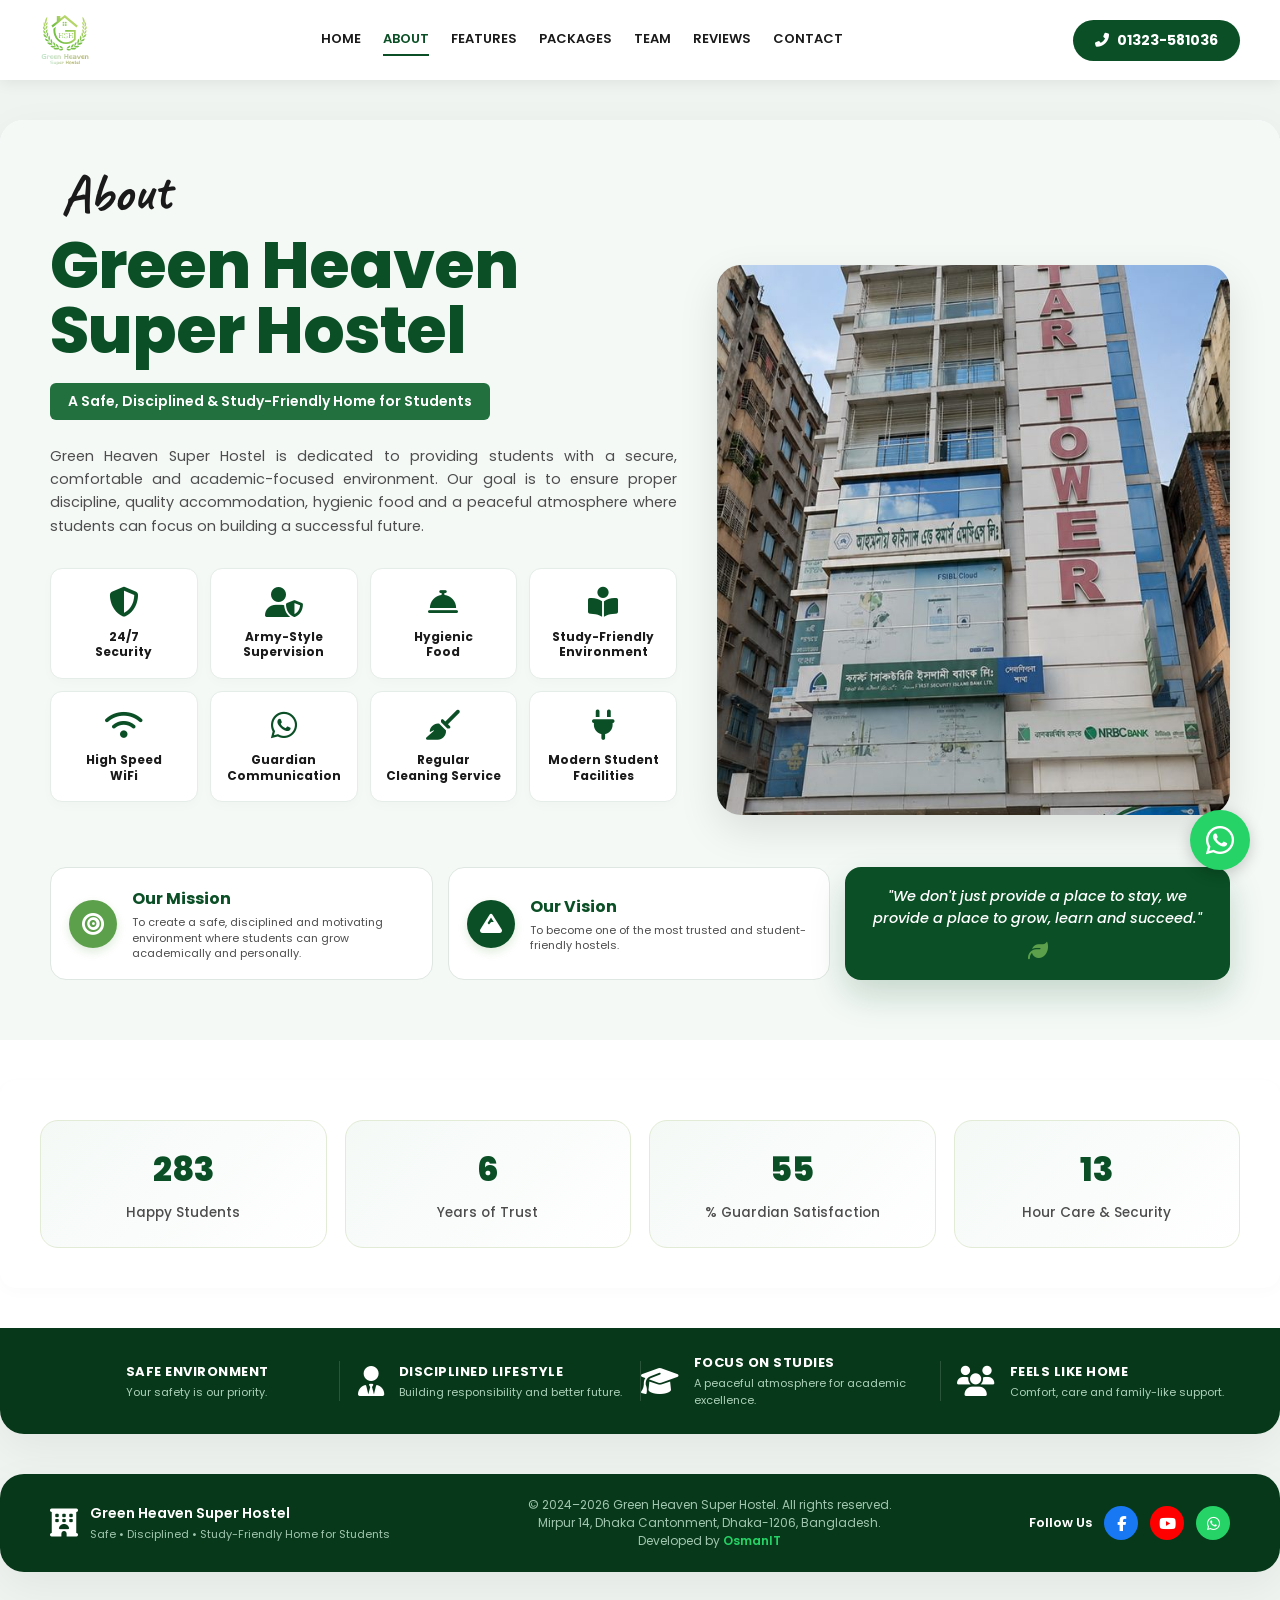
<file: about.html>
<!DOCTYPE html>
<html lang="en">
<head>
    <meta charset="UTF-8">
    <meta name="viewport" content="width=device-width, initial-scale=1.0">

    <!-- ===== PRIMARY SEO META ===== -->
    <title>About Us | Green Heaven Super Hostel, Mirpur Dhaka Cantonment</title>
    <meta name="description" content="Learn about Green Heaven Super Hostel — our mission to provide a safe, disciplined and study-friendly home for students in Mirpur 14, Dhaka Cantonment, with hygienic food, 24/7 security and army-style supervision.">
    <meta name="keywords" content="about Green Heaven Super Hostel, student hostel Mirpur, safe hostel Dhaka Cantonment, hostel mission vision, গ্রিন হেভেন সুপার হোস্টেল সম্পর্কে, ছাত্র হোস্টেল মিরপুর, ছাত্রী হোস্টেল ঢাকা, কচুক্ষেত হোস্টেল, কচুক্ষেত ছাত্রাবাস, নিরাপদ ছাত্রাবাস ঢাকা, ঢাকা ক্যান্টনমেন্ট হোস্টেল, ছেলেদের হোস্টেল, মেয়েদের হোস্টেল, শিক্ষার্থী হোস্টেল মিরপুর">
    <meta name="author" content="Green Heaven Super Hostel">
    <meta name="robots" content="index, follow, max-image-preview:large">
    <link rel="canonical" href="https://greenheavensuperhostel.com/about.html">
    <meta name="theme-color" content="#0a4f25">

    <!-- ===== OPEN GRAPH ===== -->
    <meta property="og:type" content="website">
    <meta property="og:site_name" content="Green Heaven Super Hostel">
    <meta property="og:title" content="About Us | Green Heaven Super Hostel">
    <meta property="og:description" content="A safe, disciplined and study-friendly home for students in Dhaka Cantonment. Learn about our mission, vision and values.">
    <meta property="og:url" content="https://greenheavensuperhostel.com/about.html">
    <meta property="og:image" content="https://greenheavensuperhostel.com/Cover%20Pic.jpg">
    <meta property="og:locale" content="en_US">
    <meta property="og:locale:alternate" content="bn_BD">

    <!-- ===== TWITTER CARD ===== -->
    <meta name="twitter:card" content="summary_large_image">
    <meta name="twitter:title" content="About Us | Green Heaven Super Hostel">
    <meta name="twitter:description" content="A safe, disciplined and study-friendly home for students in Dhaka Cantonment.">
    <meta name="twitter:image" content="https://greenheavensuperhostel.com/Cover%20Pic.jpg">

    <link rel="icon" type="image/svg+xml" href="Logo.svg">
    <link rel="preconnect" href="https://fonts.googleapis.com">
    <link rel="preconnect" href="https://fonts.gstatic.com" crossorigin>
    <!-- Google Fonts -->
    <link href="https://fonts.googleapis.com/css2?family=Poppins:wght@300;400;500;600;700;800;900&family=Caveat:wght@600;700&family=Noto+Sans+Bengali:wght@400;500;600;700&display=swap" rel="stylesheet">
    <!-- FontAwesome -->
    <link rel="stylesheet" href="https://cdnjs.cloudflare.com/ajax/libs/font-awesome/6.4.0/css/all.min.css">

    <script type="application/ld+json">
    {
      "@context": "https://schema.org",
      "@type": "BreadcrumbList",
      "itemListElement": [
        { "@type": "ListItem", "position": 1, "name": "Home", "item": "https://greenheavensuperhostel.com/" },
        { "@type": "ListItem", "position": 2, "name": "About Us", "item": "https://greenheavensuperhostel.com/about.html" }
      ]
    }
    </script>
    <style>
        :root {
            --primary: #0a4f25;
            --primary-light: #21703e;
            --secondary: #5da04b;
            --bg-light: #f4f9f6;
            --white: #ffffff;
            --text-dark: #1a1a1a;
            --text-gray: #4d4d4d;
            --bottom-bar: #073819;
            --light-green-bg: #eaf5ee;
            --accent-orange: #ff9800;
        }

        * { margin: 0; padding: 0; box-sizing: border-box; }
        
        html { scroll-behavior: smooth; }

        body { 
            font-family: 'Poppins', 'Noto Sans Bengali', sans-serif; 
            background-color: #f0f4f1; 
            color: var(--text-dark); 
            overflow-x: hidden; 
            animation: fadeInPage 0.1s ease-out;
        }

        @keyframes fadeInPage {
            0% { opacity: 0; transform: translateY(15px); }
            100% { opacity: 1; transform: translateY(0); }
        }

        /* --- STICKY NAVIGATION BAR --- */
        .navbar {
            display: flex; justify-content: space-between; align-items: center;
            padding: 15px 40px; background: var(--white);
            box-shadow: 0 2px 15px rgba(0,0,0,0.08); position: sticky; top: 0; z-index: 9999;
        }
        .nav-logo { display: flex; align-items: center; gap: 10px; text-decoration: none; }
        .nav-logo i { color: var(--primary); font-size: 26px; }
        .nav-logo h1 { color: var(--primary); font-size: 22px; font-weight: 800; }
        
        .nav-links { display: flex; gap: 22px; align-items: center; }
        .nav-links a { 
            text-decoration: none; color: var(--text-dark); font-weight: 600; 
            font-size: 13px; text-transform: uppercase; transition: 0.3s;
            padding: 5px 0; border-bottom: 2px solid transparent;
        }
        .nav-links a:hover, .nav-links a.active { color: var(--primary); border-bottom-color: var(--primary); }
        
        .nav-phone-btn { 
            background-color: var(--primary); color: var(--white); padding: 10px 22px; 
            border-radius: 25px; text-decoration: none; font-weight: 700; font-size: 14px; 
            display: flex; align-items: center; gap: 8px; transition: 0.3s;
        }
        .nav-phone-btn:hover { background-color: var(--secondary); box-shadow: 0 4px 12px rgba(93, 160, 75, 0.3); }
        
        .menu-toggle { display: none; font-size: 24px; color: var(--primary); cursor: pointer; }

        /* --- GLOBAL LAYOUT CONTAINERS --- */
        .section-wrapper {
            max-width: 1300px; margin: 40px auto; background: var(--white);
            position: relative; box-shadow: 0 15px 45px rgba(0,0,0,0.06);
            border-radius: 24px; overflow: hidden; display: flex; flex-direction: column;
        }
        
        .cursive-title { font-family: 'Caveat', cursive; font-size: 55px; color: var(--text-dark); line-height: 0.5; transform: rotate(-3deg); display: inline-block; margin-left: 10px; font-weight: 700; }
        .block-title { font-size: 65px; font-weight: 800; color: var(--primary); line-height: 1; margin-top: 15px; margin-bottom: 20px; letter-spacing: -1px; }

        /* =========================================
           SECTION 1: HOME / ABOUT (Image 22851)
           ========================================= */
        .home-body { display: block; padding: 60px 50px; position: relative; background: var(--bg-light); }
        .home-top-wrap { display: flex; align-items: flex-start; gap: 40px; margin-bottom: 30px; }
        .home-left { width: 55%; z-index: 10; }
        .home-right { width: 45%; position: relative; display: flex; align-items: flex-start; justify-content: center; margin-top: 85px; }
        
        .badge-pill { background-color: var(--primary-light); color: var(--white); padding: 8px 18px; border-radius: 6px; font-size: 14px; font-weight: 600; display: inline-block; margin-bottom: 25px; }
        .paragraph-text { font-size: 14.5px; color: var(--text-gray); line-height: 1.6; margin-bottom: 30px; width: 100%; text-align: justify; }
        
        /* 4x2 Home grid metrics */
        .home-metrics-grid { display: grid; grid-template-columns: repeat(4, 1fr); gap: 12px; margin-bottom: 35px; width: 100%; }
        .metric-box { background: var(--white); border: 1px solid #e4ede7; border-radius: 12px; padding: 18px 8px; text-align: center; box-shadow: 0 4px 12px rgba(0,0,0,0.02); transition: 0.3s; }
        .metric-box:hover { transform: translateY(-3px); border-color: var(--secondary); }
        .metric-box i { font-size: 30px; color: var(--primary); margin-bottom: 12px; }
        .metric-box h4 { font-size: 12px; color: var(--text-dark); font-weight: 700; line-height: 1.3; }
        
        .mv-flex-row { display: flex; gap: 15px; width: 100%; align-items: stretch; }
        .mv-flex-card { flex: 1; background: var(--white); border: 1px solid #dee7e1; border-radius: 16px; padding: 18px; display: flex; align-items: center; gap: 15px; }
        .mv-icon-bg { width: 48px; height: 48px; background: var(--secondary); border-radius: 50%; display: flex; align-items: center; justify-content: center; color: var(--white); font-size: 22px; flex-shrink: 0; box-shadow: 0 4px 10px rgba(93,160,75,0.2); }
        .mv-flex-card h4 { color: var(--primary); font-size: 16px; font-weight: 700; margin-bottom: 4px; }
        .mv-flex-card p { font-size: 11px; color: var(--text-gray); line-height: 1.4; }

        /* Absolute overlapping hero imagery */
        .img-hero-bld { width: 100%; height: 550px; object-fit: cover; border-radius: 24px; box-shadow: 0 15px 40px rgba(0,0,0,0.1); z-index: 1; }
        .img-hero-std { position: absolute; bottom: 40px; left: -50px; width: 340px; height: 240px; object-fit: cover; border: 10px solid var(--white); border-radius: 20px; box-shadow: 0 20px 45px rgba(0,0,0,0.15); z-index: 3; }
        .hero-quote-box { background: var(--primary); color: var(--white); padding: 18px 20px; border-radius: 16px; text-align: center; box-shadow: 0 15px 35px rgba(10, 79, 37, 0.2); display: flex; flex-direction: column; justify-content: center; align-items: center; flex: 1; }
        .hero-quote-box p { font-size: 14.5px; font-style: italic; line-height: 1.5; font-weight: 500; }
        .hero-quote-box i { color: var(--secondary); font-size: 20px; margin-top: 12px; }
        
        .home-dark-bottom-bar { background: var(--bottom-bar); width: 100%; padding: 25px 40px; display: flex; justify-content: space-between; align-items: center; }
        .db-item { display: flex; align-items: center; gap: 15px; color: var(--white); flex: 1; justify-content: center; }
        .db-item i { font-size: 30px; }
        .db-item h5 { font-size: 13px; font-weight: 700; margin-bottom: 2px; letter-spacing: 0.5px; }
        .db-item p { font-size: 11px; color: #acd1ba; }
        .db-vertical-line { width: 1px; height: 40px; background: rgba(255,255,255,0.15); }

        /* =========================================
           SECTION 2: FEATURES (Image 22854)
           ========================================= */
        .feat-header-block { display: flex; padding: 60px 50px 30px; background: var(--white); }
        .feat-hdr-left { width: 55%; }
        .feat-hdr-right { width: 45%; display: flex; justify-content: flex-end; align-items: center; }
        .feat-hdr-right img { width: 95%; border-radius: 20px; box-shadow: 0 12px 35px rgba(0,0,0,0.08); }
        
        .feat-grid-outer { padding: 10px 50px 50px; background: var(--white); }
        .feat-grid-5col { display: grid; grid-template-columns: repeat(5, 1fr); gap: 16px; }
        .feat-card-node { background: var(--white); border: 1px solid #e6eedb; border-radius: 16px; padding: 30px 18px; text-align: center; box-shadow: 0 4px 15px rgba(0,0,0,0.02); transition: 0.3s; }
        .feat-card-node:hover { transform: translateY(-5px); border-color: var(--secondary); box-shadow: 0 12px 28px rgba(10, 79, 37, 0.08); }
        .feat-circle-icon { width: 65px; height: 65px; border: 1px solid var(--secondary); border-radius: 50%; display: flex; align-items: center; justify-content: center; margin: 0 auto 18px; font-size: 26px; color: var(--primary); background: #fafdfb; }
        .feat-card-node h4 { font-size: 15px; color: var(--primary); font-weight: 700; margin-bottom: 10px; line-height: 1.3; min-height: 40px; display: flex; align-items: center; justify-content: center; }
        .feat-card-node p { font-size: 11.5px; color: var(--text-gray); line-height: 1.45; text-align: justify; }

        .feat-green-strip { background: var(--primary); padding: 22px 50px; display: flex; justify-content: space-between; align-items: center; }
        .feat-strip-item { display: flex; align-items: center; gap: 15px; color: var(--white); }
        .feat-strip-item i { font-size: 32px; color: var(--white); }
        .feat-strip-item h5 { font-size: 13.5px; font-weight: 700; letter-spacing: 0.5px; }
        .feat-strip-item p { font-size: 11.5px; color: #d4ebd9; }
        .strip-admission-btn { background: var(--white); color: var(--primary); padding: 12px 28px; border-radius: 30px; font-weight: 800; font-size: 14px; display: flex; align-items: center; gap: 10px; text-decoration: none; box-shadow: 0 6px 18px rgba(0,0,0,0.15); transition: 0.3s; }
        .strip-admission-btn:hover { background-color: var(--light-green-bg); }

        /* =========================================
           SECTION 3: HOSTEL PACKAGES (Image 22861)
           ========================================= */
        .package-banner { background: linear-gradient(135deg, #053117 0%, #0b4f24 100%); color: white; padding: 60px 50px; position: relative; }
        .package-banner h2 { font-size: 52px; font-weight: 800; margin-bottom: 10px; }
        .package-banner p { font-size: 16px; opacity: 0.9; max-width: 600px; }
        
        .package-body-area { padding: 50px; background: var(--white); }
        .section-sub-heading { text-align: center; color: var(--primary); font-size: 24px; font-weight: 700; display: flex; align-items: center; justify-content: center; gap: 12px; margin: 30px 0; }
        .section-sub-heading::before, .section-sub-heading::after { content: ''; height: 2px; width: 50px; background: var(--secondary); }
        
        /* Package Includes icons list */
        .pkg-includes-row { display: grid; grid-template-columns: repeat(6, 1fr); gap: 15px; margin-bottom: 50px; text-align: center; }
        .pkg-inc-card { background: #fafdfb; border: 1px solid #e1ebd5; padding: 20px 10px; border-radius: 12px; }
        .pkg-inc-card i { font-size: 26px; color: var(--primary); background: var(--light-green-bg); width: 50px; height: 50px; border-radius: 50%; display: flex; align-items: center; justify-content: center; margin: 0 auto 12px; }
        .pkg-inc-card p { font-size: 13px; font-weight: 600; color: var(--text-dark); }

        /* Room Packages Grid 4 Columns */
        .room-pkgs-4col-grid { display: grid; grid-template-columns: repeat(4, 1fr); gap: 20px; margin-bottom: 40px; }
        .room-item-card { background: var(--white); border: 1px solid #e2ebd5; border-radius: 16px; overflow: hidden; display: flex; flex-direction: column; justify-content: space-between; box-shadow: 0 4px 15px rgba(0,0,0,0.02); }
        .room-top-header { background: var(--primary-light); color: var(--white); text-align: center; padding: 10px; font-weight: 700; font-size: 14px; }
        .room-item-card img { width: 100%; height: 165px; object-fit: cover; }
        .room-details-body { padding: 20px; flex-grow: 1; display: flex; flex-direction: column; justify-content: space-between; }
        .room-details-body h6 { font-size: 13px; color: var(--text-gray); font-weight: 700; text-transform: uppercase; margin-bottom: 12px; text-align: center; letter-spacing: 0.5px; }
        .room-features-list { list-style: none; margin-bottom: 20px; }
        .room-features-list li { font-size: 12.5px; color: var(--text-dark); margin-bottom: 8px; display: flex; align-items: center; gap: 8px; }
        .room-features-list li i { color: var(--secondary); font-size: 14px; }
        
        .room-cost-box { text-align: center; padding: 12px; background: var(--bg-light); border-radius: 8px; margin-bottom: 15px; }
        .room-cost-box .taka { font-size: 22px; font-weight: 800; color: var(--primary); }
        .room-cost-box span { font-size: 11px; color: var(--text-gray); display: block; margin-top: 2px; }
        
        .room-book-now-btn { background: var(--primary); color: var(--white); text-align: center; padding: 10px; border-radius: 25px; text-decoration: none; font-size: 13px; font-weight: 700; display: flex; align-items: center; justify-content: center; gap: 6px; transition: 0.3s; }
        .room-book-now-btn:hover { background: var(--secondary); }

        /* Trio info cards */
        .trio-info-row { display: grid; grid-template-columns: repeat(3, 1fr); gap: 20px; margin: 40px 0; }
        .trio-box-card { background: var(--white); border: 1px solid #e4ece7; border-radius: 12px; padding: 20px; display: flex; align-items: center; gap: 15px; }
        .trio-box-card i { font-size: 24px; color: var(--primary); background: var(--light-green-bg); width: 50px; height: 50px; border-radius: 50%; display: flex; align-items: center; justify-content: center; flex-shrink: 0; }
        .trio-box-card h5 { font-size: 15px; color: var(--primary); font-weight: 700; margin-bottom: 2px; }
        .trio-box-card p { font-size: 12px; color: var(--text-gray); line-height: 1.4; }

        .pkg-dark-strip-bar { background: var(--bottom-bar); padding: 18px 40px; display: grid; grid-template-columns: repeat(6, 1fr); gap: 10px; text-align: center; border-radius: 12px; }
        .pkg-strip-node { color: var(--white); display: flex; flex-direction: column; align-items: center; justify-content: center; gap: 4px; }
        .pkg-strip-node i { font-size: 20px; color: var(--secondary); }
        .pkg-strip-node span { font-size: 11px; font-weight: 600; letter-spacing: 0.5px; }

        /* QnA Widget Area */
        .qna-widget-area { display: flex; gap: 30px; margin-top: 50px; background: #fafdfb; border: 1px solid #e1ebd5; border-radius: 16px; padding: 30px; align-items: center; }
        .qna-left-widget { width: 35%; text-align: center; border-right: 1px dashed #cde4d3; padding-right: 20px; }
        .qna-left-widget i { font-size: 40px; color: var(--primary); margin-bottom: 10px; }
        .qna-left-widget h4 { font-size: 18px; font-weight: 700; color: var(--primary); margin-bottom: 12px; }
        .qna-call-btn { background: var(--primary); color: white; padding: 8px 20px; border-radius: 20px; text-decoration: none; font-weight: 700; font-size: 13px; display: inline-flex; align-items: center; gap: 6px; }
        .qna-right-widget { width: 65%; padding-left: 10px; }
        .qna-right-widget h5 { color: var(--primary); font-size: 15px; margin-bottom: 15px; font-weight: 700; }
        .qna-links-grid { display: grid; grid-template-columns: 1fr 1fr; gap: 15px; }
        .qna-link-node { display: flex; align-items: center; gap: 10px; font-size: 13px; color: var(--text-dark); font-weight: 600; }
        .qna-link-node i { color: var(--secondary); font-size: 16px; }

        /* =========================================
           SECTION 4: MANAGEMENT TEAM (Image 22858)
           ========================================= */
        .team-banner { background: linear-gradient(135deg, rgba(5,49,23,0.95) 0%, rgba(11,79,36,0.85) 100%), url('https://images.unsplash.com/photo-1555854877-bab0e564b8d5?auto=format&fit=crop&w=1600&q=80') center/cover; color: white; padding: 60px 50px; }
        .team-banner h2 { font-size: 52px; font-weight: 800; margin-bottom: 10px; }
        .team-banner p { font-size: 16px; opacity: 0.9; max-width: 600px; line-height: 1.5; }
        
        .team-body-area { padding: 50px; background: var(--white); }
        .leaders-2col-layout { display: grid; grid-template-columns: 1fr 1fr; gap: 30px; margin-bottom: 50px; }
        .leader-large-profile { display: flex; background: var(--white); border: 1px solid #e2ece5; border-radius: 16px; overflow: hidden; box-shadow: 0 4px 15px rgba(0,0,0,0.02); }
        .leader-large-profile img { width: 40%; object-fit: cover; background-color: #f0f0f0; }
        .leader-large-desc { width: 60%; padding: 25px; display: flex; flex-direction: column; justify-content: space-between; }
        .leader-tag { font-size: 11px; font-weight: 700; color: var(--secondary); letter-spacing: 1px; margin-bottom: 5px; }
        .leader-large-desc h3 { color: var(--primary); font-size: 22px; font-weight: 800; margin-bottom: 10px; line-height: 1.2; }
        .leader-large-desc p { font-size: 12.5px; color: var(--text-gray); line-height: 1.5; text-align: justify; margin-bottom: 15px; }
        .leader-sign { font-family: 'Caveat', cursive; font-size: 22px; color: var(--primary-light); font-weight: 700; text-align: right; }

        /* Branch Managers Layout Grid */
        .managers-horizontal-grid { display: grid; grid-template-columns: repeat(4, 1fr); gap: 20px; margin-bottom: 30px; }
        .mgr-box-node { background: var(--white); border: 1px solid #e2ece5; border-radius: 14px; padding: 15px; text-align: center; position: relative; box-shadow: 0 4px 12px rgba(0,0,0,0.02); }
        .mgr-box-node .m-badge-top { position: absolute; top: 10px; left: 10px; background: var(--primary); color: white; font-size: 9px; padding: 2px 8px; border-radius: 10px; font-weight: 700; }
        .mgr-box-node img { width: 95%; height: 210px; object-fit: cover; object-position: top; border-radius: 8px; background-color: #eee; margin: 15px auto 10px; }
        .mgr-box-node h4 { font-size: 15px; color: var(--primary); font-weight: 700; margin-bottom: 4px; }
        .mgr-box-node p { font-size: 12px; color: var(--text-gray); line-height: 1.3; }

        .accounts-officer-center-box { display: flex; justify-content: center; margin: 30px 0 40px; }
        .ao-card-node { background: var(--white); border: 1px solid #e2ece5; border-radius: 14px; padding: 15px 30px; display: flex; align-items: center; gap: 20px; max-width: 450px; box-shadow: 0 4px 12px rgba(0,0,0,0.02); }
        .ao-card-node img { width: 90px; height: 90px; object-fit: cover; border-radius: 50%; background-color: #ddd; }
        .ao-info-text .ao-tag { font-size: 10px; font-weight: 700; color: var(--secondary); letter-spacing: 0.5px; }
        .ao-info-text h4 { font-size: 16px; color: var(--primary); font-weight: 700; margin-bottom: 2px; }
        .ao-info-text p { font-size: 12px; color: var(--text-gray); }

        /* =========================================
           SECTION 5: CUSTOMER REVIEWS (Testimonials)
           ========================================= */
        .reviews-section-container { padding: 60px 50px; background-color: #fafdfc; border-top: 1px solid #e4ece7; border-bottom: 1px solid #e4ece7; }
        .google-badge-headline { display: inline-flex; align-items: center; gap: 8px; background: var(--light-green-bg); color: var(--primary); padding: 6px 15px; border-radius: 20px; font-size: 13px; font-weight: 700; margin-bottom: 15px; }
        .reviews-3col-cards-grid { display: grid; grid-template-columns: repeat(3, 1fr); gap: 25px; margin-top: 30px; }
        .review-msg-card { background: var(--white); border: 1px solid #e2ebd5; border-radius: 16px; padding: 30px; box-shadow: 0 6px 20px rgba(0,0,0,0.02); display: flex; flex-direction: column; justify-content: space-between; transition: 0.3s; }
        .review-msg-card:hover { transform: translateY(-3px); box-shadow: 0 12px 25px rgba(10, 79, 37, 0.06); border-color: var(--secondary); }
        .rev-stars-row { color: #ffca28; font-size: 14px; margin-bottom: 15px; }
        .review-msg-card p.msg { font-size: 13.5px; color: var(--text-gray); font-style: italic; line-height: 1.6; margin-bottom: 20px; text-align: justify; }
        .rev-author-profile { display: flex; align-items: center; gap: 12px; border-top: 1px dashed #e2ebd5; padding-top: 15px; }
        .rev-author-profile img { width: 45px; height: 45px; border-radius: 50%; object-fit: cover; background: #eee; }
        .rev-author-meta h5 { font-size: 14px; color: var(--primary); font-weight: 700; display: flex; align-items: center; gap: 5px; }
        .rev-author-meta h5 i { color: var(--secondary); font-size: 12px; }
        .rev-author-meta p { font-size: 11px; color: var(--text-gray); }

        /* =========================================
           SECTION 6: CONTACT & FOOTER (Image 22849)
           ========================================= */
        .contact-top-banner { background: linear-gradient(to right, rgba(10,79,37,0.96) 0%, rgba(10,79,37,0.65) 100%), url('https://images.unsplash.com/photo-1555854877-bab0e564b8d5?auto=format&fit=crop&w=1600&q=80') center/cover; color: white; padding: 60px 50px; }
        .contact-top-banner h1 { font-size: 55px; font-weight: 800; margin-bottom: 10px; }
        .contact-top-banner p { font-size: 16px; color: #f0f7f3; max-width: 500px; line-height: 1.5; }
        .contact-top-banner .accent-bar { width: 50px; height: 3px; background: var(--secondary); margin-top: 15px; }

        .contact-body-area { padding: 50px; background: var(--white); }
        .contact-main-flex-row { display: flex; gap: 30px; margin-bottom: 50px; }
        
        /* Contact page Sidebar box */
        .contact-green-sidebar { background: var(--primary); color: white; padding: 35px 30px; border-radius: 16px; width: 35%; box-shadow: 0 15px 35px rgba(10,79,37,0.15); }
        .contact-green-sidebar h3 { font-size: 22px; margin-bottom: 25px; border-bottom: 1px solid rgba(255,255,255,0.15); padding-bottom: 15px; font-weight: 700; }
        .c-sidebar-ul { list-style: none; }
        .c-sidebar-ul li { display: flex; align-items: center; gap: 15px; margin-bottom: 20px; font-size: 15px; font-weight: 500; }
        .c-sidebar-ul li .circle-bg-icon { width: 36px; height: 36px; background: var(--secondary); border-radius: 50%; display: flex; align-items: center; justify-content: center; font-size: 16px; flex-shrink: 0; }
        
        .c-sidebar-ul .custom-media-li { margin-top: 12px; }
        .c-sidebar-ul .custom-media-li .circle-bg-icon.wa { background: #25D366; }
        .c-sidebar-ul .custom-media-li .circle-bg-icon.fb { background: #1877F2; }
        .c-sidebar-ul .custom-media-li .circle-bg-icon.em { background: white; color: var(--primary); }
        .c-sidebar-ul .custom-media-li div { font-size: 13.5px; line-height: 1.3; }
        .c-sidebar-ul .custom-media-li div span { font-size: 11px; font-weight: 400; opacity: 0.85; display: block; }

        /* Contact page Content right col */
        .contact-right-content-col { width: 65%; display: flex; flex-direction: column; gap: 20px; }
        .why-contact-headline { text-align: center; color: var(--primary); font-size: 22px; font-weight: 700; margin-bottom: 5px; }
        
        .why-cards-3grid { display: grid; grid-template-columns: repeat(3, 1fr); gap: 18px; }
        .why-card-item { background: white; border: 1px solid #e2ece5; border-radius: 15px; padding: 25px 15px; text-align: center; box-shadow: 0 4px 10px rgba(0,0,0,0.02); }
        .why-card-item i { font-size: 24px; color: var(--secondary); background: var(--light-green-bg); width: 60px; height: 60px; border-radius: 50%; display: flex; align-items: center; justify-content: center; margin: 0 auto 15px; }
        .why-card-item h4 { color: var(--text-dark); font-size: 14px; margin-bottom: 6px; font-weight: 700; }
        .why-card-item p { font-size: 12px; color: var(--text-gray); line-height: 1.4; }

        .walking-alert-card { background: var(--light-green-bg); border: 1px solid #cde4d3; border-radius: 15px; padding: 22px 30px; display: flex; align-items: center; gap: 25px; }
        .walking-alert-card i { font-size: 40px; color: var(--primary); }
        .walking-alert-card h4 { color: var(--primary); font-size: 16px; margin-bottom: 4px; font-weight: 700; }
        .walking-alert-card p { font-size: 13px; color: var(--text-dark); line-height: 1.5; }

        /* Branch Locations Grid */
        .branches-4col-grid { display: grid; grid-template-columns: repeat(4, 1fr); gap: 20px; margin-bottom: 50px; }
        .branch-item-box { background: white; border: 1px solid #e2ece5; border-radius: 12px; overflow: hidden; display: flex; flex-direction: column; box-shadow: 0 4px 12px rgba(0,0,0,0.03); position: relative; }
        .b-top-badge { background: var(--primary); color: white; text-align: center; padding: 6px; font-size: 11px; font-weight: 700; position: absolute; top: 0; left: 0; width: 100%; z-index: 2; letter-spacing: 0.5px; }
        .branch-item-box img { width: 100%; height: 160px; object-fit: cover; margin-top: 25px; }
        .branch-meta-area { padding: 20px; display: flex; flex-direction: column; flex-grow: 1; justify-content: space-between; }
        .branch-meta-area h4 { color: var(--primary); font-size: 13.5px; margin-bottom: 8px; font-weight: 700; display: flex; align-items: flex-start; gap: 6px; }
        .branch-meta-area p { font-size: 11.5px; color: var(--text-gray); line-height: 1.45; padding-left: 18px; margin-bottom: 15px; }
        .branch-map-action-btn { background: var(--primary); color: white; text-align: center; padding: 10px; border-radius: 8px; font-size: 12px; font-weight: 600; text-decoration: none; display: flex; align-items: center; justify-content: center; gap: 6px; transition: 0.3s; }
        .branch-map-action-btn:hover { background: var(--secondary); }

        /* Welcome Students Grid Widget */
        .welcome-colleges-panel { background: var(--bg-light); border-radius: 16px; padding: 30px 40px; margin-bottom: 20px; border: 1px solid #e6eedb; }
        .welcome-panel-title { text-align: center; color: var(--primary); font-size: 20px; font-weight: 700; margin-bottom: 25px; letter-spacing: 0.5px; }
        .colleges-6col-grid { display: grid; grid-template-columns: repeat(6, 1fr); gap: 15px; }
        .college-node-item { display: flex; flex-direction: column; align-items: center; text-align: center; }
        .clg-circle-logo { width: 70px; height: 70px; background: white; border-radius: 50%; border: 2px solid #e2ece5; display: flex; align-items: center; justify-content: center; margin-bottom: 12px; box-shadow: 0 4px 10px rgba(0,0,0,0.02); }
        .college-node-item p { font-size: 11.5px; color: var(--text-dark); font-weight: 600; line-height: 1.3; }

        /* Master Global Footer bar */
        .master-footer-bar { background: var(--bottom-bar); color: white; padding: 22px 50px; display: flex; justify-content: space-between; align-items: center; }
        .ff-left-meta { display: flex; align-items: center; gap: 12px; }
        .ff-left-meta i { font-size: 28px; }
        .ff-left-meta h4 { font-size: 14px; font-weight: 600; margin-bottom: 2px; }
        .ff-left-meta p { font-size: 11px; color: #a1c6af; }
        .ff-center-copyright { text-align: center; font-size: 12px; color: #a1c6af; line-height: 1.5; }
        .ff-right-social { display: flex; align-items: center; gap: 12px; }
        .ff-right-social span { font-size: 13px; font-weight: 600; }
        .soc-circle-node { width: 34px; height: 34px; border-radius: 50%; display: flex; align-items: center; justify-content: center; color: white; font-size: 15px; text-decoration: none; transition: 0.3s; }
        .soc-circle-node:hover { transform: scale(1.1); }
        .soc-circle-node.fb { background: #1877F2; }
        .soc-circle-node.yt { background: #FF0000; }
        .soc-circle-node.wa { background: #25D366; }

        /* --- FLOATING WHATSAPP BUTTON --- */
        .whatsapp-floating-action-btn {
            position: fixed; bottom: 30px; right: 30px;
            background-color: #25d366; color: white; border-radius: 50%;
            width: 60px; height: 60px; display: flex; align-items: center; justify-content: center;
            font-size: 32px; box-shadow: 0 4px 15px rgba(0,0,0,0.2); z-index: 9999;
            text-decoration: none; transition: transform 0.3s ease;
        }
        .whatsapp-floating-action-btn:hover { transform: scale(1.1); }

        /* ===== STATS strip (interactive counters) ===== */
        .stats { display: grid; grid-template-columns: repeat(4, 1fr); gap: 18px; padding: 40px; margin: 40px 0; background: var(--white); border-radius: 16px; box-shadow: 0 4px 15px rgba(0,0,0,0.02); }
        .stat { background: linear-gradient(135deg, var(--bg-light) 0%, #fff 100%); border-radius: 18px; padding: 24px 12px; text-align: center; border: 1px solid #e2ebd5; }
        .stat .num { font-size: 2.1rem; font-weight: 800; color: var(--primary); display: block; }
        .stat .lbl { font-size: .85rem; font-weight: 500; color: var(--text-gray); margin-top: 8px; }

        /* --- RESPONSIVE STYLE FALLBACKS --- */
        @media (min-width: 1025px) {
            /* Desktop - No changes */
        }
        
        /* TABLET BREAKPOINT: 641px - 1024px */
        @media (max-width: 1024px) {
            .navbar { padding: 12px 25px; }
            .nav-logo h1 { font-size: 18px; }
            .nav-links a { font-size: 12px; gap: 18px; }
            .nav-phone-btn { font-size: 12px; padding: 8px 18px; }
            
            .section-wrapper { margin: 30px auto; }
            .block-title { font-size: 55px; }
            .header-desc { font-size: 16px; }
            
            .home-body { padding: 40px 0 30px 40px; }
            .home-left { width: 100%; }
            .home-right { display: none; }
            .home-metrics-grid { grid-template-columns: repeat(3, 1fr); gap: 10px; }
            .metric-box { padding: 15px 8px; }
            .metric-box h4 { font-size: 11px; }
            
            .feat-grid-5col { grid-template-columns: repeat(3, 1fr); gap: 14px; }
            .feat-card-node { padding: 20px 15px; }
            .feat-card-node h4 { font-size: 14px; }
            .feat-circle-icon { width: 55px; height: 55px; font-size: 22px; }
            
            .stats { grid-template-columns: repeat(2, 1fr); gap: 15px; padding: 30px; }
            .stat { padding: 18px 10px; }
            .stat .num { font-size: 1.8rem; }
            
            .room-pkgs-4col-grid { grid-template-columns: repeat(2, 1fr); gap: 18px; }
            .room-top-header { font-size: 13px; }
            .room-features-list li { font-size: 12px; }
            
            .managers-horizontal-grid { grid-template-columns: repeat(2, 1fr); gap: 18px; }
            .mgr-box-node img { height: 180px; }
            
            .reviews-3col-cards-grid { grid-template-columns: repeat(2, 1fr); gap: 20px; }
            .review-msg-card { padding: 22px; }
            .review-msg-card p.msg { font-size: 12px; }
            
            .branches-4col-grid { grid-template-columns: repeat(2, 1fr); gap: 18px; }
            .why-cards-3grid { grid-template-columns: repeat(2, 1fr); gap: 15px; }
            
            .home-dark-bottom-bar { padding: 20px 25px; }
            .db-item { gap: 12px; }
            .db-item h5 { font-size: 12px; }
            .db-item p { font-size: 10px; }
            
            .master-footer-bar { padding: 18px 25px; }
        }
        
        /* MOBILE BREAKPOINT: Max 640px */
        @media (max-width: 640px) {
            /* === NAVBAR === */
            .navbar { 
                padding: 12px 15px; 
                flex-wrap: wrap;
                gap: 8px;
            }
            .nav-logo i { font-size: 22px; }
            .nav-logo h1 { font-size: 16px; font-weight: 700; }
            
            .nav-links { 
                display: none; 
                flex-direction: column; 
                position: fixed; 
                top: 60px; 
                left: 0; 
                width: 100%; 
                background: var(--white); 
                padding: 15px; 
                box-shadow: 0 8px 20px rgba(0,0,0,0.1); 
                gap: 10px; 
                z-index: 9998;
                max-height: calc(100vh - 60px);
                overflow-y: auto;
            }
            .nav-links.active { display: flex; }
            .nav-links a { 
                font-size: 13px; 
                padding: 10px 12px; 
                border-radius: 8px;
                transition: 0.2s;
            }
            .nav-links a:hover { background: var(--light-green-bg); }
            
            .menu-toggle { 
                display: block; 
                font-size: 22px; 
                cursor: pointer;
                margin-left: auto;
            }
            .nav-phone-btn { 
                display: none;
            }
            
            /* === TYPOGRAPHY === */
            h1, .block-title { font-size: 28px !important; line-height: 1.1; }
            h2 { font-size: 24px; }
            h3 { font-size: 18px; }
            h4 { font-size: 15px; }
            h5 { font-size: 13px; }
            p { font-size: 13px; }
            
            .cursive-title { font-size: 36px; }
            
            /* === SECTIONS === */
            .section-wrapper { 
                margin: 20px auto; 
                border-radius: 16px;
                max-width: 100%;
            }
            
            .home-body { 
                padding: 20px 15px 15px 15px; 
                flex-direction: column;
            }
            .home-left { width: 100%; }
            .home-right { display: none; }
            
            .badge-pill { 
                font-size: 12px; 
                padding: 6px 12px;
                margin-bottom: 15px;
            }
            .paragraph-text { 
                font-size: 13px; 
                margin-bottom: 15px;
                max-width: 100%;
            }
            
            /* === HOME METRICS GRID === */
            .home-metrics-grid { 
                grid-template-columns: 1fr 1fr;
                gap: 8px;
                margin-bottom: 20px;
            }
            .metric-box { 
                padding: 12px 6px;
                border-radius: 10px;
            }
            .metric-box i { font-size: 22px; margin-bottom: 8px; }
            .metric-box h4 { font-size: 10px; line-height: 1.2; }
            
            .mv-flex-row { 
                flex-direction: column;
                gap: 10px;
            }
            .mv-flex-card { 
                padding: 14px;
                gap: 10px;
            }
            .mv-icon-bg { 
                width: 40px;
                height: 40px;
                font-size: 18px;
            }
            .mv-flex-card h4 { font-size: 14px; }
            .mv-flex-card p { font-size: 11px; }
            
            /* === STATS SECTION === */
            .stats { 
                grid-template-columns: 1fr 1fr;
                gap: 12px;
                padding: 20px;
                margin: 25px 0;
            }
            .stat { 
                padding: 18px 10px;
                border-radius: 14px;
            }
            .stat .num { font-size: 1.6rem; }
            .stat .lbl { font-size: 11px; }
            
            /* === DARK BOTTOM BAR === */
            .home-dark-bottom-bar { 
                padding: 18px 12px;
                flex-direction: column;
                gap: 12px;
            }
            .db-item { 
                flex-direction: column;
                gap: 8px;
                text-align: center;
            }
            .db-item i { font-size: 24px; }
            .db-item h5 { font-size: 11px; margin-bottom: 2px; }
            .db-item p { font-size: 10px; }
            .db-vertical-line { display: none; }
            
            /* === FEATURES === */
            .feat-header-block { 
                padding: 20px 15px 15px;
                flex-direction: column;
            }
            .feat-hdr-left { width: 100%; }
            .feat-hdr-right { display: none; }
            
            .feat-grid-outer { padding: 10px 15px 30px; }
            .feat-grid-5col { 
                grid-template-columns: repeat(3, 1fr);
                gap: 8px;
            }
            .feat-card-node { 
                padding: 12px 8px;
                border-radius: 12px;
            }
            .feat-circle-icon { 
                width: 36px;
                height: 36px;
                font-size: 16px;
                margin-bottom: 8px;
            }
            .feat-card-node h4 { font-size: 10.5px; min-height: auto; margin-bottom: 6px; }
            .feat-card-node p { font-size: 9.5px; line-height: 1.3; text-align: center; }
            
            .feat-green-strip { 
                padding: 15px 12px;
                flex-direction: column;
                gap: 12px;
            }
            .feat-strip-item { 
                gap: 10px;
                flex-direction: column;
                text-align: center;
            }
            .feat-strip-item i { font-size: 26px; }
            .feat-strip-item h5 { font-size: 12px; }
            .strip-admission-btn { font-size: 12px; padding: 10px 20px; }
            
            /* === PACKAGES === */
            .package-banner { padding: 25px 15px; }
            .package-banner h2 { font-size: 24px; }
            .package-banner p { font-size: 13px; }
            
            .package-body-area { padding: 20px 15px; }
            .section-sub-heading { font-size: 18px; gap: 8px; }
            .section-sub-heading::before, .section-sub-heading::after { width: 35px; }
            
            .pkg-includes-row { 
                grid-template-columns: 1fr 1fr;
                gap: 10px;
            }
            .pkg-inc-card { padding: 15px 8px; }
            .pkg-inc-card i { font-size: 20px; width: 42px; height: 42px; }
            .pkg-inc-card p { font-size: 11px; }
            
            .room-pkgs-4col-grid { 
                grid-template-columns: repeat(2, 1fr);
                gap: 10px;
            }
            .room-top-header { font-size: 11px; padding: 6px; }
            .room-item-card img { height: 110px; }
            .room-details-body { padding: 12px; }
            .room-details-body h6 { font-size: 11px; margin-bottom: 8px; }
            .room-features-list li { font-size: 9.5px; margin-bottom: 5px; }
            .room-features-list li i { font-size: 11px; }
            .room-cost-box { padding: 8px; margin-bottom: 10px; }
            .room-cost-box .taka { font-size: 15px; }
            .room-book-now-btn { font-size: 10.5px; padding: 8px; }
            
            .trio-info-row { 
                grid-template-columns: 1fr;
                gap: 12px;
                margin: 25px 0;
            }
            .trio-box-card { 
                padding: 15px;
                gap: 12px;
            }
            .trio-box-card i { font-size: 20px; width: 42px; height: 42px; }
            .trio-box-card h5 { font-size: 13px; }
            .trio-box-card p { font-size: 11px; }
            
            .pkg-dark-strip-bar { 
                grid-template-columns: 1fr 1fr;
                gap: 8px;
                padding: 12px 12px;
                border-radius: 10px;
            }
            .pkg-strip-node { gap: 3px; }
            .pkg-strip-node i { font-size: 16px; }
            .pkg-strip-node span { font-size: 10px; }
            
            /* === TEAM === */
            .team-banner { padding: 20px 15px; }
            .team-banner h2 { font-size: 24px; }
            .team-banner p { font-size: 13px; }
            
            .team-body-area { padding: 15px; }
            .leaders-2col-layout { 
                grid-template-columns: 1fr;
                gap: 15px;
            }
            .leader-large-profile { 
                flex-direction: column;
            }
            .leader-large-profile img { 
                width: 100%;
                height: 180px;
            }
            .leader-large-desc { 
                width: 100%;
                padding: 15px 12px;
            }
            .leader-tag { font-size: 10px; }
            .leader-large-desc h3 { font-size: 16px; }
            .leader-large-desc p { font-size: 10.5px; }
            .leader-sign { font-size: 15px; }
            
            .managers-horizontal-grid { 
                grid-template-columns: 1fr 1fr;
                gap: 10px;
            }
            .mgr-box-node { padding: 10px 8px; }
            .mgr-box-node img { height: 120px; margin: 10px auto 6px; }
            .mgr-box-node h4 { font-size: 11px; }
            .mgr-box-node p { font-size: 9px; }
            
            .ao-card-node { 
                flex-direction: column;
                gap: 10px;
                padding: 12px;
                max-width: 100%;
            }
            .ao-card-node img { width: 60px; height: 60px; }
            .ao-info-text h4 { font-size: 13px; }
            .ao-info-text p { font-size: 10px; }
            
            /* === REVIEWS === */
            .reviews-section-container { 
                padding: 20px 15px;
            }
            .google-badge-headline { font-size: 12px; padding: 5px 12px; }
            .section-heading { font-size: 22px; }
            .section-subtitle { font-size: 12px; }
            
            .reviews-3col-cards-grid { 
                grid-template-columns: 1fr;
                gap: 15px;
                margin-top: 20px;
            }
            .review-msg-card { 
                padding: 15px;
                border-radius: 14px;
            }
            .rev-stars-row { font-size: 12px; }
            .review-msg-card p.msg { font-size: 12px; margin-bottom: 15px; }
            .rev-author-profile { gap: 10px; padding-top: 12px; }
            .rev-author-profile img { width: 38px; height: 38px; }
            .rev-author-meta h5 { font-size: 12px; }
            .rev-author-meta p { font-size: 10px; }
            
            /* === CONTACT === */
            .contact-top-banner { padding: 20px 15px; }
            .contact-top-banner h1 { font-size: 24px; }
            .contact-top-banner p { font-size: 13px; }
            
            .contact-body-area { padding: 15px; }
            .contact-main-flex-row { 
                flex-direction: column;
                gap: 20px;
            }
            .contact-green-sidebar { 
                width: 100%;
                padding: 20px 15px;
            }
            .contact-green-sidebar h3 { font-size: 18px; }
            .c-sidebar-ul li { font-size: 13px; gap: 10px; }
            .c-sidebar-ul li .circle-bg-icon { width: 32px; height: 32px; font-size: 14px; }
            .c-sidebar-ul .custom-media-li div { font-size: 12px; }
            
            .contact-right-content-col { width: 100%; }
            .why-contact-headline { font-size: 18px; }
            .why-cards-3grid { 
                grid-template-columns: 1fr;
                gap: 12px;
            }
            .why-card-item { padding: 15px 12px; }
            .why-card-item i { font-size: 20px; width: 48px; height: 48px; }
            .why-card-item h4 { font-size: 13px; }
            .why-card-item p { font-size: 11px; }
            
            .walking-alert-card { 
                padding: 15px 12px;
                gap: 15px;
                flex-direction: column;
                text-align: center;
            }
            .walking-alert-card i { font-size: 32px; }
            .walking-alert-card h4 { font-size: 14px; }
            .walking-alert-card p { font-size: 11px; }
            
            .branches-4col-grid { 
                grid-template-columns: repeat(3, 1fr);
                gap: 8px;
            }
            .branch-item-box { border-radius: 10px; }
            .b-top-badge { font-size: 8.5px; padding: 5px; }
            .branch-item-box img { height: 90px; margin-top: 20px; }
            .branch-meta-area { padding: 10px 8px; }
            .branch-meta-area h4 { font-size: 9.5px; gap: 4px; margin-bottom: 5px; }
            .branch-meta-area h4 i { font-size: 11px !important; }
            .branch-meta-area p { font-size: 8.5px; padding-left: 12px; margin-bottom: 10px; line-height: 1.3; }
            .branch-map-action-btn { font-size: 8.5px; padding: 6px; gap: 4px; }
            
            .welcome-colleges-panel { 
                padding: 20px 12px;
                margin-bottom: 15px;
            }
            .welcome-panel-title { font-size: 16px; margin-bottom: 15px; }
            .colleges-6col-grid { 
                grid-template-columns: repeat(3, 1fr);
                gap: 10px;
            }
            .clg-circle-logo { width: 55px; height: 55px; }
            .college-node-item p { font-size: 10px; }
            
            /* === QNA WIDGET === */
            .qna-widget-area { 
                flex-direction: column;
                gap: 15px;
                padding: 20px 12px;
                border-radius: 12px;
            }
            .qna-left-widget { 
                width: 100%;
                border-right: none;
                border-bottom: 1px dashed #cde4d3;
                padding-right: 0;
                padding-bottom: 15px;
            }
            .qna-left-widget i { font-size: 32px; }
            .qna-left-widget h4 { font-size: 16px; }
            .qna-left-widget p { font-size: 11px; }
            .qna-call-btn { font-size: 12px; padding: 8px 15px; }
            
            .qna-right-widget { 
                width: 100%;
                padding-left: 0;
            }
            .qna-right-widget h5 { font-size: 14px; }
            .qna-links-grid { 
                grid-template-columns: 1fr;
                gap: 10px;
            }
            .qna-link-node { font-size: 12px; }
            
            /* === FOOTER === */
            .master-footer-bar { 
                padding: 15px 12px;
                flex-direction: column;
                gap: 15px;
                text-align: center;
            }
            .ff-left-meta { 
                flex-direction: column;
                gap: 8px;
            }
            .ff-left-meta i { font-size: 24px; }
            .ff-left-meta h4 { font-size: 13px; }
            .ff-left-meta p { font-size: 10px; }
            .ff-center-copyright { font-size: 11px; }
            .ff-right-social { 
                gap: 8px;
                justify-content: center;
            }
            .soc-circle-node { width: 32px; height: 32px; font-size: 13px; }
            
            /* === WHATSAPP BUTTON === */
            .whatsapp-floating-action-btn { 
                width: 50px;
                height: 50px;
                font-size: 24px;
                bottom: 20px;
                right: 15px;
            }
            
            /* === FORM INPUTS (if any) === */
            input[type="text"],
            input[type="email"],
            input[type="phone"],
            textarea,
            select {
                width: 100% !important;
                font-size: 14px;
                padding: 10px 12px;
            }
            
            button,
            .btn,
            a.btn {
                width: 100%;
                font-size: 13px;
                padding: 12px 15px;
            }
        }
        
        /* Extra Small Devices: max-width 480px */
        @media (max-width: 480px) {
            .navbar { padding: 10px 12px; }
            .nav-logo h1 { font-size: 14px; }
            .menu-toggle { font-size: 20px; }
            
            .stats { grid-template-columns: 1fr 1fr; }
            .home-metrics-grid { grid-template-columns: 1fr; }
            .feat-grid-5col { grid-template-columns: repeat(3, 1fr); }
            .managers-horizontal-grid { grid-template-columns: 1fr; }
            .colleges-6col-grid { grid-template-columns: 1fr 1fr; }
            
            h1, .block-title { font-size: 24px; }
            h2 { font-size: 20px; }
            p { font-size: 12px; }
            
            .section-wrapper { margin: 15px auto; }
        }
    </style>
    <!-- Fully Comprehensive Mobile Responsive CSS -->
    <link rel="stylesheet" href="responsive-improvements.css?v=2">
</head>
<body>

    <!-- STICKY SITE TOP BAR NAVIGATION -->
    <nav class="navbar">
        <a href="index.html" class="nav-logo">
            <img src="Logo.svg" alt="Logo" style="width: 50px; height: 50px;">
        </a>
        <div class="nav-brand-text" aria-hidden="true">
            <span class="nbt-name">GREEN HEAVEN</span>
            <span class="nbt-tag">YOUR HOME &middot; YOUR SUCCESS</span>
        </div>
        <div class="menu-toggle" id="hamburger-menu-btn">
            <i class="fas fa-bars"></i>
        </div>
        <div class="nav-links" id="navigation-menu-links">
            <a href="index.html">Home</a>
            <a href="about.html" class="active">About</a>
            <a href="features.html">Features</a>
            <a href="packages.html">Packages</a>
            <a href="team.html">Team</a>
            <a href="reviews.html">Reviews</a>
            <a href="contact.html">Contact</a>
        </div>
        <a href="tel:01323581036" class="nav-phone-btn"><i class="fas fa-phone-alt"></i> 01323-581036</a>
    </nav>

    <!-- =========================================
       SECTION 1: HOME / ABOUT BLOCK (Image 22851 Copy)
       ========================================= -->
    <div id="home-section" class="section-wrapper">
        <div class="home-body">
            <div class="home-top-wrap">
            <div class="home-left">
                <div class="cursive-title">About</div>
                <h1 class="block-title">Green Heaven<br>Super Hostel</h1>
                <div class="badge-pill">A Safe, Disciplined & Study-Friendly Home for Students</div>
                
                <p class="paragraph-text">Green Heaven Super Hostel is dedicated to providing students with a secure, comfortable and academic-focused environment. Our goal is to ensure proper discipline, quality accommodation, hygienic food and a peaceful atmosphere where students can focus on building a successful future.</p>

                <!-- Metrics items row -->
                <div class="home-metrics-grid">
                    <div class="metric-box"><i class="fas fa-shield-alt"></i><h4>24/7<br>Security</h4></div>
                    <div class="metric-box"><i class="fas fa-user-shield"></i><h4>Army-Style<br>Supervision</h4></div>
                    <div class="metric-box"><i class="fas fa-concierge-bell"></i><h4>Hygienic<br>Food</h4></div>
                    <div class="metric-box"><i class="fas fa-book-reader"></i><h4>Study-Friendly<br>Environment</h4></div>
                    <div class="metric-box"><i class="fas fa-wifi"></i><h4>High Speed<br>WiFi</h4></div>
                    <div class="metric-box"><i class="fab fa-whatsapp"></i><h4>Guardian<br>Communication</h4></div>
                    <div class="metric-box"><i class="fas fa-broom"></i><h4>Regular<br>Cleaning Service</h4></div>
                    <div class="metric-box"><i class="fas fa-plug"></i><h4>Modern Student<br>Facilities</h4></div>
                </div>
            </div>

            <div class="home-right">
                <img src="Hotel Bulding.jpg" alt="Green Heaven Super Hostel building exterior view" class="img-hero-bld" loading="lazy" decoding="async">
            </div>
            </div>

            <!-- Mission Vision Panels -->
            <div class="mv-flex-row">
                <div class="mv-flex-card">
                    <div class="mv-icon-bg mission"><i class="fas fa-bullseye"></i></div>
                    <div><h4>Our Mission</h4><p>To create a safe, disciplined and motivating environment where students can grow academically and personally.</p></div>
                </div>
                <div class="mv-flex-card">
                    <div class="mv-icon-bg" style="background:var(--primary);"><i class="fas fa-mountain"></i></div>
                    <div><h4>Our Vision</h4><p>To become one of the most trusted and student-friendly hostels.</p></div>
                </div>
                <div class="hero-quote-box">
                    <p>"We don't just provide a place to stay, we provide a place to grow, learn and succeed."</p>
                    <i class="fas fa-leaf"></i>
                </div>
            </div>
        </div>

        <!-- STATS SECTION - Animated Counters -->
        <section class="stats reveal">
            <div class="stat"><div class="num" data-target="500">0</div><div class="lbl">Happy Students</div></div>
            <div class="stat"><div class="num" data-target="12">0</div><div class="lbl">Years of Trust</div></div>
            <div class="stat"><div class="num" data-target="98">0</div><div class="lbl">% Guardian Satisfaction</div></div>
            <div class="stat"><div class="num" data-target="24">0</div><div class="lbl">Hour Care &amp; Security</div></div>
        </section>
        
        <!-- Bottom Dark Green Horizontal Bar -->
        <div class="home-dark-bottom-bar">
            <div class="db-item"><i class="fas fa-shield-check"></i><div><h5>SAFE ENVIRONMENT</h5><p>Your safety is our priority.</p></div></div>
            <div class="db-vertical-line"></div>
            <div class="db-item"><i class="fas fa-user-tie"></i><div><h5>DISCIPLINED LIFESTYLE</h5><p>Building responsibility and better future.</p></div></div>
            <div class="db-vertical-line"></div>
            <div class="db-item"><i class="fas fa-graduation-cap"></i><div><h5>FOCUS ON STUDIES</h5><p>A peaceful atmosphere for academic excellence.</p></div></div>
            <div class="db-vertical-line"></div>
            <div class="db-item"><i class="fas fa-users"></i><div><h5>FEELS LIKE HOME</h5><p>Comfort, care and family-like support.</p></div></div>
        </div>
    </div>


        <!-- =========================================
         FOOTER SECTION
         ========================================= -->
    <div class="section-wrapper" style="margin-top: 40px; margin-bottom: 40px;">
        <!-- Final Master Footer Bar -->
        <div class="final-footer master-footer-bar">
            <div class="ff-left-meta">
                <i class="fas fa-hotel"></i>
                <div>
                    <h4>Green Heaven Super Hostel</h4>
                    <p>Safe • Disciplined • Study-Friendly Home for Students</p>
                </div>
            </div>
            
            <div class="ff-center-copyright">
                © 2024–2026 Green Heaven Super Hostel. All rights reserved.<br>Mirpur 14, Dhaka Cantonment, Dhaka-1206, Bangladesh.<br>Developed by <a href="https://wa.me/8801625251930" target="_blank" rel="noopener" style="color:#25D366;font-weight:600;text-decoration:none;">OsmanIT</a>
            </div>
            
            <div class="ff-right-social">
                <span>Follow Us</span>
                <a href="https://www.facebook.com/share/1ERkHbsCYs/" class="soc-circle-node fb" target="_blank"><i class="fab fa-facebook-f"></i></a>
                <a href="#" class="soc-circle-node yt" target="_blank"><i class="fab fa-youtube"></i></a>
                <a href="https://wa.me/+8801323581036" class="soc-circle-node wa" target="_blank"><i class="fab fa-whatsapp"></i></a>
            </div>
        </div>
    </div>

    <!-- FLOATING WHATSAPP INTERACTIVE BUTTON -->
    <a href="https://wa.me/+8801323581036?text=Hello,%20I%20am%20interested%20in%20booking%20a%20seat%20at%20Green%20Heaven%20Super%20Hostel." class="whatsapp-floating-action-btn" target="_blank">
        <i class="fab fa-whatsapp"></i>
    </a>

    <!-- MOBILE NAVIGATION MENU BAR COLLAPSE INTERACTION SCRIPT -->
    <script>
        const burgerMenuBtn = document.getElementById('hamburger-menu-btn');
        const navMenuLinksArea = document.getElementById('navigation-menu-links');

        burgerMenuBtn.addEventListener('click', () => {
            navMenuLinksArea.classList.toggle('active');
            const toggleIcon = burgerMenuBtn.querySelector('i');
            if (navMenuLinksArea.classList.contains('active')) {
                toggleIcon.classList.remove('fa-bars');
                toggleIcon.classList.add('fa-times');
            } else {
                toggleIcon.classList.remove('fa-times');
                toggleIcon.classList.add('fa-bars');
            }
        });

        // Close collapse bar and add page transition animation after clicking item link node
        const explicitLinks = document.querySelectorAll('.nav-links a, .nav-logo');
        explicitLinks.forEach(item => {
            item.addEventListener('click', function(e) {
                const targetUrl = this.getAttribute('href');
                
                // Default mobile menu closing logic
                navMenuLinksArea.classList.remove('active');
                burgerMenuBtn.querySelector('i').classList.remove('fa-times');
                burgerMenuBtn.querySelector('i').classList.add('fa-bars');

                // Page Transition Logic
                if (!targetUrl || targetUrl === '#' || targetUrl.startsWith('tel:') || targetUrl.startsWith('mailto:') || targetUrl.startsWith('http')) return;
                
                let currentPath = window.location.pathname.split('/').pop();
                if (!currentPath) currentPath = 'index.html';
                
                if (targetUrl === currentPath) return;

                e.preventDefault();

                document.body.style.animation = 'none';
                document.body.style.transition = 'opacity 0.1s ease-out, transform 0.1s ease-out';
                document.body.style.opacity = '0';
                document.body.style.transform = 'translateY(-10px)';

                setTimeout(() => {
                    window.location.href = targetUrl;
                }, 100);
            });
        });

        /* ---------- Animated counters for stats section ---------- */
        const statIO = new IntersectionObserver(entries=>{
            entries.forEach(en=>{
                if(!en.isIntersecting) return;
                statIO.unobserve(en.target);
                en.target.querySelectorAll('.num').forEach(num=>{
                    const target = +num.dataset.target;
                    const dur = 1400, start = performance.now();
                    const suffix = target>=100 ? '+' : (num.dataset.target==='98' ? '%' : (target===24?'/7':'+'));
                    function tick(t){
                        const p = Math.min((t-start)/dur,1);
                        num.textContent = Math.floor(target * (1-Math.pow(1-p,3))) + (p===1?suffix:'');
                        if(p<1) requestAnimationFrame(tick);
                    }
                    requestAnimationFrame(tick);
                });
            });
        },{threshold:.4});
        document.querySelectorAll('.stats').forEach(s=>statIO.observe(s));
    </script>
</body>
</html>
</file>
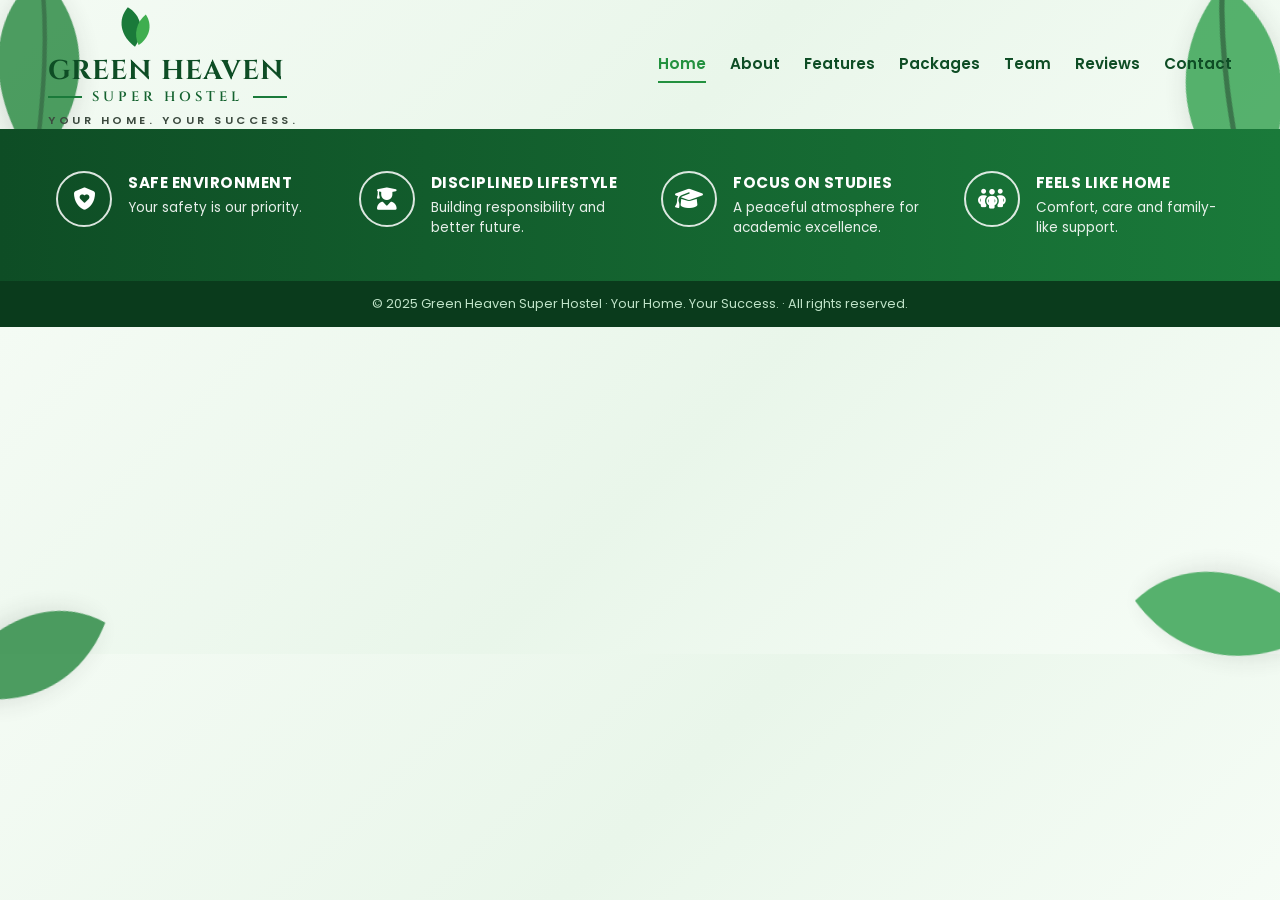
<file: new_ui_template.html>
<!DOCTYPE html>
<html lang="en">
<head>
<meta charset="UTF-8">
<meta name="viewport" content="width=device-width, initial-scale=1.0">
<title>Green Heaven Super Hostel — Your Home. Your Success.</title>
<link rel="preconnect" href="https://fonts.googleapis.com">
<link href="https://fonts.googleapis.com/css2?family=Poppins:wght@300;400;500;600;700;800;900&family=Dancing+Script:wght@600;700&family=Cinzel:wght@600;700&display=swap" rel="stylesheet">
<link rel="stylesheet" href="https://cdnjs.cloudflare.com/ajax/libs/font-awesome/6.5.1/css/all.min.css">
<style>
:root{
  --green-900:#0e4d25;
  --green-800:#14622f;
  --green-700:#1a7a3a;
  --green-600:#23913f;
  --green-500:#3fae4f;
  --green-100:#e8f5e9;
  --green-50:#f2faf3;
  --ink:#2b3a2e;
  --white:#ffffff;
  --radius:18px;
  --shadow:0 10px 30px rgba(20,98,47,.12);
}
*{margin:0;padding:0;box-sizing:border-box;}
html{scroll-behavior:smooth;}
body{
  font-family:'Poppins',sans-serif;
  color:var(--ink);
  background:linear-gradient(135deg,#f4fbf4 0%,#e9f6ea 50%,#f7fdf7 100%);
  overflow-x:hidden;
}
img{max-width:100%;display:block;}

/* decorative leaves */
.leaf-deco{position:fixed;z-index:1;pointer-events:none;opacity:.85;filter:drop-shadow(0 8px 14px rgba(0,0,0,.15));}
.leaf-deco svg{width:100%;height:100%;}
.leaf-tl{top:-40px;left:-50px;width:220px;transform:rotate(15deg);}
.leaf-tr{top:-30px;right:-60px;width:260px;transform:rotate(-20deg) scaleX(-1);}
.leaf-bl{bottom:120px;left:-70px;width:200px;transform:rotate(80deg);}
.leaf-br{bottom:150px;right:-60px;width:220px;transform:rotate(-95deg) scaleX(-1);}
@media(max-width:760px){.leaf-deco{width:120px;}.leaf-bl,.leaf-br{display:none;}}

.wrap{max-width:1240px;margin:0 auto;padding:0 28px;position:relative;z-index:2;}

/* ===== HEADER / LOGO ===== */
header{padding:34px 0 6px;}
.header-flex { display:flex; justify-content:space-between; align-items:center; flex-wrap: wrap; gap: 20px; }
.logo{display:flex;flex-direction:column;align-items:flex-start;gap:2px;cursor:pointer;user-select:none;}
.logo .leaf-mark{width:54px;height:54px;margin-left:60px;animation:sway 4s ease-in-out infinite;transform-origin:bottom center;}
@keyframes sway{0%,100%{transform:rotate(-4deg)}50%{transform:rotate(5deg)}}
.logo h1{font-family:'Cinzel',serif;font-size:clamp(1.3rem,3vw,1.7rem);letter-spacing:1px;color:var(--green-900);line-height:1.1;}
.logo .sub{display:flex;align-items:center;gap:10px;font-family:'Cinzel',serif;font-weight:600;letter-spacing:4px;color:var(--green-800);font-size:.85rem;}
.logo .sub::before,.logo .sub::after{content:"";height:2px;width:34px;background:var(--green-700);}
.logo .tag{font-size:.7rem;letter-spacing:3.5px;font-weight:600;color:#3c4a3f;margin-top:4px;}

/* ===== NAVIGATION ===== */
.nav-menu { display: flex; gap: 24px; align-items: center; }
.nav-menu a { text-decoration: none; color: var(--green-900); font-weight: 600; font-size: .95rem; padding: 6px 0; border-bottom: 2px solid transparent; transition: .2s; }
.nav-menu a:hover, .nav-menu a.active { color: var(--green-600); border-bottom-color: var(--green-600); }
.menu-btn { display: none; background: none; border: none; font-size: 1.5rem; color: var(--green-800); cursor: pointer; }

@media(max-width: 900px){
  .nav-menu { display: none; width: 100%; flex-direction: column; gap: 15px; padding: 20px 0; border-top: 1px solid #ddeede; margin-top: 15px; }
  .nav-menu.open { display: flex; }
  .menu-btn { display: block; }
}

/* ===== HERO ===== */
.hero{display:grid;grid-template-columns:1.05fr 1fr;gap:40px;align-items:center;padding:24px 0 40px;}
.hero-text .about-script{font-family:'Dancing Script',cursive;font-size:clamp(2.2rem,4.5vw,3.2rem);color:#1f2a22;line-height:.9;}
.hero-text h2{font-size:clamp(2.4rem,5.5vw,4.2rem);font-weight:800;line-height:1.05;color:var(--green-800);margin:4px 0 18px;}
.hero-text h2 span{display:block;color:#16331f;}
.ribbon{display:inline-block;background:linear-gradient(90deg,var(--green-800),var(--green-600));color:#fff;font-weight:600;padding:12px 26px;border-radius:8px;font-size:clamp(.85rem,1.6vw,1.05rem);box-shadow:var(--shadow);margin-bottom:22px;position:relative;}
.hero-text p{font-size:1.02rem;line-height:1.75;color:#3a463d;max-width:560px;}
.hero-text p b{color:var(--green-800);}
.hero-cta{margin-top:26px;display:flex;gap:14px;flex-wrap:wrap;}
.btn{border:none;cursor:pointer;font-family:inherit;font-weight:600;font-size:.95rem;padding:13px 28px;border-radius:50px;transition:.25s;display:inline-flex;align-items:center;gap:10px;text-decoration:none;}
.btn-primary{background:linear-gradient(90deg,var(--green-700),var(--green-500));color:#fff;box-shadow:0 8px 20px rgba(35,145,63,.35);}
.btn-primary:hover{transform:translateY(-3px);box-shadow:0 14px 28px rgba(35,145,63,.45);}
.btn-ghost{background:#fff;color:var(--green-800);border:2px solid var(--green-600);}
.btn-ghost:hover{background:var(--green-50);transform:translateY(-3px);}

.hero-img{position:relative;border-radius:24px;overflow:hidden;box-shadow:0 24px 60px rgba(14,77,37,.28);min-height:430px;}
.hero-img img{width:100%;height:100%;object-fit:cover;position:absolute;inset:0;transform:scale(1.02);transition:transform 8s ease;}
.hero-img:hover img{transform:scale(1.1);}
.hero-img .sign{position:absolute;left:22px;bottom:22px;background:rgba(10,55,26,.88);backdrop-filter:blur(6px);color:#fff;padding:16px 24px;border-radius:14px;border:1px solid rgba(255,255,255,.25);}
.hero-img .sign .leaf-mark{width:30px;height:30px;margin:0 auto 4px;}
.hero-img .sign h3{font-family:'Cinzel',serif;font-size:1.05rem;letter-spacing:1.5px;text-align:center;}
.hero-img .sign small{display:block;text-align:center;letter-spacing:4px;font-size:.6rem;opacity:.9;}

/* divider */
.divider{height:3px;width:100px;background:var(--green-700);border-radius:3px;margin:10px 0 36px;}
.section-title { font-family: 'Cinzel', serif; font-size: 2.2rem; color: var(--green-800); margin-bottom: 30px; text-align: center; }

/* ===== FEATURES ===== */
.features-zone{display:grid;grid-template-columns:1.15fr 1fr;gap:34px;align-items:stretch;padding-bottom:46px;}
.feature-grid{display:grid;grid-template-columns:repeat(4,1fr);gap:16px;}
.fcard{background:linear-gradient(180deg,#ffffff,#f3faf4);border:1px solid #e0efe2;border-radius:var(--radius);padding:26px 14px 22px;text-align:center;box-shadow:0 6px 18px rgba(20,98,47,.08);cursor:pointer;transition:.3s;position:relative;overflow:hidden;}
.fcard::after{content:"\f05a";font-family:"Font Awesome 6 Free";font-weight:900;position:absolute;top:8px;right:10px;font-size:.7rem;color:#b9d9bf;transition:.3s;}
.fcard:hover{transform:translateY(-7px);box-shadow:0 16px 34px rgba(20,98,47,.2);border-color:var(--green-500);}
.fcard:hover::after{color:var(--green-600);}
.fcard .ico{font-size:2.1rem;color:var(--green-800);margin-bottom:14px;transition:.3s;}
.fcard:hover .ico{transform:scale(1.15);color:var(--green-600);}
.fcard h4{font-size:.92rem;font-weight:600;color:#1f3326;line-height:1.3;}
@media(max-width:560px){.feature-grid{grid-template-columns:repeat(2,1fr);}}

.study-col{display:flex;flex-direction:column;gap:20px;}
.study-img{border-radius:20px;overflow:hidden;box-shadow:0 18px 44px rgba(14,77,37,.25);flex:1;min-height:260px;position:relative;}
.study-img img{width:100%;height:100%;object-fit:cover;position:absolute;inset:0;transition:transform .6s;}
.study-img:hover img{transform:scale(1.06);}
.quote-card{background:linear-gradient(135deg,var(--green-900),var(--green-700));color:#fff;border-radius:20px;padding:30px 32px;box-shadow:0 18px 44px rgba(14,77,37,.3);position:relative;}
.quote-card .q{font-size:2.4rem;font-family:Georgia,serif;color:#9fd9ab;line-height:0;position:relative;top:10px;}
.quote-card p{font-size:1.12rem;line-height:1.6;font-weight:500;margin:8px 0 14px;}
.quote-card .qline{display:flex;align-items:center;gap:14px;}
.quote-card .qline span{height:2px;width:80px;background:rgba(255,255,255,.5);}
.quote-card .leaf-mark{width:30px;height:30px;}

/* ===== MISSION / VISION ===== */
.mv-grid{display:grid;grid-template-columns:1fr 1fr;gap:24px;padding-bottom:50px;}
.mv-card{background:#fff;border:1px solid #ddeede;border-radius:22px;padding:28px;display:flex;gap:22px;align-items:center;box-shadow:var(--shadow);transition:.3s;}
.mv-card:hover{transform:translateY(-6px);box-shadow:0 20px 44px rgba(20,98,47,.2);}
.mv-ico{flex:0 0 96px;height:96px;border-radius:50%;background:linear-gradient(135deg,var(--green-500),var(--green-800));display:grid;place-items:center;color:#fff;font-size:2.2rem;box-shadow:0 10px 24px rgba(35,145,63,.4),inset 0 0 0 6px rgba(255,255,255,.25);}
.mv-card h3{font-size:1.5rem;font-weight:700;color:var(--green-800);margin-bottom:6px;}
.mv-card p{font-size:.95rem;line-height:1.65;color:#41504a;}

/* ===== STATS strip (interactive counters) ===== */
.stats{display:grid;grid-template-columns:repeat(4,1fr);gap:18px;padding-bottom:54px;}
.stat{background:#fff;border-radius:18px;padding:24px 12px;text-align:center;border:1px solid #ddeede;box-shadow:var(--shadow);}
.stat .num{font-size:2.1rem;font-weight:800;color:var(--green-700);}
.stat .lbl{font-size:.85rem;font-weight:500;color:#46554a;margin-top:2px;}
@media(max-width:640px){.stats{grid-template-columns:repeat(2,1fr);}}

/* ===== ADMISSION FORM ===== */
.admission{background:#fff;border-radius:26px;border:1px solid #ddeede;box-shadow:var(--shadow);padding:42px;margin-bottom:56px;display:grid;grid-template-columns:1fr 1.2fr;gap:40px;align-items:center;}
.admission h3{font-size:1.9rem;font-weight:800;color:var(--green-800);margin-bottom:10px;}
.admission p{color:#46554a;line-height:1.7;font-size:.97rem;}
.adm-list{margin-top:18px;display:grid;gap:10px;}
.adm-list li{list-style:none;display:flex;gap:10px;align-items:center;font-size:.92rem;font-weight:500;}
.adm-list i{color:var(--green-600);}
.form-grid{display:grid;grid-template-columns:1fr 1fr;gap:16px;}
.form-grid .full{grid-column:1/-1;}
.fld label{display:block;font-size:.8rem;font-weight:600;color:var(--green-800);margin-bottom:6px;}
.fld input,.fld select,.fld textarea{width:100%;padding:12px 14px;border-radius:10px;border:1.5px solid #cfe5d2;font-family:inherit;font-size:.92rem;background:#fafdfa;transition:.2s;outline:none;}
.fld input:focus,.fld select:focus,.fld textarea:focus{border-color:var(--green-600);box-shadow:0 0 0 4px rgba(63,174,79,.15);background:#fff;}
.fld input.err{border-color:#d33;box-shadow:0 0 0 4px rgba(221,51,51,.12);}
.form-msg{grid-column:1/-1;font-size:.9rem;font-weight:600;display:none;padding:12px 16px;border-radius:10px;}
.form-msg.ok{display:block;background:var(--green-100);color:var(--green-800);}
.form-msg.bad{display:block;background:#fdecec;color:#b02a2a;}

/* ===== FOOTER BAND ===== */
.band{background:linear-gradient(90deg,var(--green-900),var(--green-700));color:#fff;padding:34px 0;position:relative;z-index:2;}
.band-grid{display:grid;grid-template-columns:repeat(4,1fr);gap:26px;}
.band-item{display:flex;gap:16px;align-items:flex-start;cursor:pointer;transition:.25s;padding:8px;border-radius:12px;}
.band-item:hover{background:rgba(255,255,255,.1);transform:translateY(-3px);}
.band-ico{flex:0 0 56px;height:56px;border:2px solid rgba(255,255,255,.85);border-radius:50%;display:grid;place-items:center;font-size:1.4rem;}
.band-item h4{font-size:.95rem;font-weight:700;letter-spacing:.5px;margin-bottom:4px;text-transform:uppercase;}
.band-item p{font-size:.85rem;opacity:.9;line-height:1.5;}
.copyright{background:#0a3b1c;color:#bfe3c8;text-align:center;padding:14px;font-size:.8rem;position:relative;z-index:2;}
@media(max-width:900px){
  .hero{grid-template-columns:1fr;}
  .features-zone{grid-template-columns:1fr;}
  .mv-grid{grid-template-columns:1fr;}
  .band-grid{grid-template-columns:repeat(2,1fr);}
  .admission{grid-template-columns:1fr;padding:28px;}
}
@media(max-width:560px){
  .band-grid{grid-template-columns:1fr;}
  .form-grid{grid-template-columns:1fr;}
}

/* ===== MODAL ===== */
.modal-bg{position:fixed;inset:0;background:rgba(10,40,20,.55);backdrop-filter:blur(4px);display:none;align-items:center;justify-content:center;z-index:100;padding:20px;}
.modal-bg.open{display:flex;animation:fadeIn .05s;}
@keyframes fadeIn{from{opacity:0}to{opacity:1}}
.modal{background:#fff;border-radius:22px;max-width:480px;width:100%;padding:36px;position:relative;box-shadow:0 30px 80px rgba(0,0,0,.35);animation:pop .3s;}
@keyframes pop{from{transform:scale(.85);opacity:0}to{transform:scale(1);opacity:1}}
.modal .ico{font-size:3rem;color:var(--green-700);margin-bottom:14px;}
.modal h3{font-size:1.5rem;color:var(--green-800);margin-bottom:10px;}
.modal p{line-height:1.7;color:#41504a;font-size:.97rem;}
.modal .close{position:absolute;top:14px;right:14px;width:38px;height:38px;border-radius:50%;border:none;background:var(--green-100);color:var(--green-800);font-size:1rem;cursor:pointer;transition:.2s;}
.modal .close:hover{background:var(--green-600);color:#fff;transform:rotate(90deg);}

/* reveal on scroll */
.reveal{opacity:0;transform:translateY(34px);transition:opacity .7s ease,transform .7s ease;}
.reveal.in{opacity:1;transform:none;}

/* back to top */
#toTop{position:fixed;bottom:24px;right:24px;width:50px;height:50px;border-radius:50%;border:none;background:var(--green-700);color:#fff;font-size:1.1rem;cursor:pointer;box-shadow:0 10px 24px rgba(20,98,47,.4);opacity:0;pointer-events:none;transition:.3s;z-index:90;}
#toTop.show{opacity:1;pointer-events:auto;}
#toTop:hover{background:var(--green-500);transform:translateY(-4px);}

/* Packages & Content Wrapper (Adapted for New UI) */
.content-wrapper { background: #fff; border-radius: 26px; border: 1px solid #ddeede; box-shadow: var(--shadow); padding: 42px; margin-bottom: 56px; }
.content-wrapper h2 { font-size: 2rem; color: var(--green-800); margin-bottom: 20px; }
.content-wrapper p { line-height: 1.7; color: #41504a; margin-bottom: 15px; }

</style>
<link rel="stylesheet" href="responsive-improvements.css">
</head>
<body>

<!-- decorative leaves -->
<div class="leaf-deco leaf-tl" aria-hidden="true"><svg viewBox="0 0 100 100"><path d="M50 95 C20 70 10 35 30 10 C55 25 70 55 50 95Z" fill="#2e8b46"/><path d="M50 95 C45 60 40 35 30 10" stroke="#1c5e2e" stroke-width="2" fill="none"/></svg></div>
<div class="leaf-deco leaf-tr" aria-hidden="true"><svg viewBox="0 0 100 100"><path d="M50 95 C20 70 10 35 30 10 C55 25 70 55 50 95Z" fill="#3aa455"/><path d="M50 95 C45 60 40 35 30 10" stroke="#1c5e2e" stroke-width="2" fill="none"/></svg></div>
<div class="leaf-deco leaf-bl" aria-hidden="true"><svg viewBox="0 0 100 100"><path d="M50 95 C20 70 10 35 30 10 C55 25 70 55 50 95Z" fill="#2e8b46"/></svg></div>
<div class="leaf-deco leaf-br" aria-hidden="true"><svg viewBox="0 0 100 100"><path d="M50 95 C20 70 10 35 30 10 C55 25 70 55 50 95Z" fill="#3aa455"/></svg></div>

<header class="wrap">
  <div class="header-flex">
    <div class="logo" onclick="window.location.href='index.html'">
      <div class="leaf-mark">
        <svg viewBox="0 0 60 60"><path d="M30 52 C14 40 10 22 22 8 C36 16 42 34 30 52Z" fill="#1a7a3a"/><path d="M34 50 C46 42 50 28 42 16 C32 24 28 38 34 50Z" fill="#3fae4f"/></svg>
      </div>
      <h1>GREEN HEAVEN</h1>
      <div class="sub">SUPER HOSTEL</div>
      <div class="tag">YOUR HOME. YOUR SUCCESS.</div>
    </div>
    
    <button class="menu-btn" id="menuBtn"><i class="fa-solid fa-bars"></i></button>
    <nav class="nav-menu" id="navMenu">
      <a href="index.html" class="active">Home</a>
      <a href="about.html">About</a>
      <a href="features.html">Features</a>
      <a href="packages.html">Packages</a>
      <a href="team.html">Team</a>
      <a href="reviews.html">Reviews</a>
      <a href="contact.html">Contact</a>
    </nav>
  </div>
</header>

<main class="wrap" id="main-content">
  <!-- INJECT_CONTENT_HERE -->
</main>

<!-- FOOTER BAND -->
<section class="band">
  <div class="wrap band-grid">
    <div class="band-item" data-title="Safe Environment" data-icon="fa-shield-heart" data-desc="From CCTV monitoring to verified staff and emergency response plans — your child's safety is our number one priority, always.">
      <div class="band-ico"><i class="fa-solid fa-shield-heart"></i></div>
      <div><h4>Safe Environment</h4><p>Your safety is our priority.</p></div>
    </div>
    <div class="band-item" data-title="Disciplined Lifestyle" data-icon="fa-user-graduate" data-desc="Structured routines, morning exercise and study schedules build responsibility, punctuality and a better future for every student.">
      <div class="band-ico"><i class="fa-solid fa-user-graduate"></i></div>
      <div><h4>Disciplined Lifestyle</h4><p>Building responsibility and better future.</p></div>
    </div>
    <div class="band-item" data-title="Focus on Studies" data-icon="fa-graduation-cap" data-desc="Silent study zones, fixed study hours and academic mentoring create a peaceful atmosphere for true academic excellence.">
      <div class="band-ico"><i class="fa-solid fa-graduation-cap"></i></div>
      <div><h4>Focus on Studies</h4><p>A peaceful atmosphere for academic excellence.</p></div>
    </div>
    <div class="band-item" data-title="Feels Like Home" data-icon="fa-people-group" data-desc="Caring wardens, festive celebrations and family-like bonds — students never feel away from home at Green Heaven.">
      <div class="band-ico"><i class="fa-solid fa-people-group"></i></div>
      <div><h4>Feels Like Home</h4><p>Comfort, care and family-like support.</p></div>
    </div>
  </div>
</section>
<div class="copyright">© 2025 Green Heaven Super Hostel · Your Home. Your Success. · All rights reserved.</div>

<!-- MODAL -->
<div class="modal-bg" id="modalBg" role="dialog" aria-modal="true">
  <div class="modal">
    <button class="close" id="modalClose" aria-label="Close"><i class="fa-solid fa-xmark"></i></button>
    <div class="ico" id="modalIco"><i class="fa-solid fa-shield-halved"></i></div>
    <h3 id="modalTitle">Title</h3>
    <p id="modalDesc">Description</p>
  </div>
</div>

<button id="toTop" aria-label="Back to top"><i class="fa-solid fa-arrow-up"></i></button>

<script>
/* ---------- Mobile Nav ---------- */
const menuBtn = document.getElementById('menuBtn');
const navMenu = document.getElementById('navMenu');
menuBtn.addEventListener('click', () => {
  navMenu.classList.toggle('open');
});

/* ---------- Modal for feature cards & band items ---------- */
const modalBg = document.getElementById('modalBg');
const modalTitle = document.getElementById('modalTitle');
const modalDesc = document.getElementById('modalDesc');
const modalIco = document.getElementById('modalIco');

document.querySelectorAll('.fcard, .band-item').forEach(el=>{
  el.addEventListener('click', ()=>{
    modalTitle.textContent = el.dataset.title;
    modalDesc.textContent = el.dataset.desc;
    modalIco.innerHTML = '<i class="fa-solid '+el.dataset.icon+'"></i>';
    modalBg.classList.add('open');
    document.body.style.overflow='hidden';
  });
});
function closeModal(){ modalBg.classList.remove('open'); document.body.style.overflow=''; }
document.getElementById('modalClose').addEventListener('click', closeModal);
modalBg.addEventListener('click', e=>{ if(e.target===modalBg) closeModal(); });
document.addEventListener('keydown', e=>{ if(e.key==='Escape') closeModal(); });

/* ---------- Reveal on scroll ---------- */
const io = new IntersectionObserver(entries=>{
  entries.forEach(en=>{ if(en.isIntersecting){ en.target.classList.add('in'); io.unobserve(en.target);} });
},{threshold:.12});
document.querySelectorAll('.reveal').forEach(el=>io.observe(el));

/* ---------- Animated counters ---------- */
const statIO = new IntersectionObserver(entries=>{
  entries.forEach(en=>{
    if(!en.isIntersecting) return;
    statIO.unobserve(en.target);
    en.target.querySelectorAll('.num').forEach(num=>{
      const target = +num.dataset.target;
      const dur = 1400, start = performance.now();
      const suffix = target>=100 ? '+' : (num.dataset.target==='98' ? '%' : (target===24?'/7':'+'));
      function tick(t){
        const p = Math.min((t-start)/dur,1);
        num.textContent = Math.floor(target * (1-Math.pow(1-p,3))) + (p===1?suffix:'');
        if(p<1) requestAnimationFrame(tick);
      }
      requestAnimationFrame(tick);
    });
  });
},{threshold:.4});
document.querySelectorAll('.stats').forEach(s=>statIO.observe(s));

/* ---------- Form validation ---------- */
const form = document.getElementById('admForm');
const msg = document.getElementById('formMsg');
if(form) {
  form.addEventListener('submit', e=>{
    e.preventDefault();
    const name = document.getElementById('fName');
    const phone = document.getElementById('fPhone');
    [name,phone].forEach(f=>f.classList.remove('err'));
    msg.className='form-msg';
    let ok = true;
    if(name.value.trim().length < 3){ name.classList.add('err'); ok=false; }
    if(!/^[0-9+\-\s]{10,15}$/.test(phone.value.trim())){ phone.classList.add('err'); ok=false; }
    if(!ok){
      msg.classList.add('bad');
      msg.textContent = '⚠ Please enter a valid name and phone number.';
      return;
    }
    msg.classList.add('ok');
    msg.innerHTML = '✅ Thank you, <b>'+name.value.trim()+'</b>! Your application has been received. Our admission team will call you at <b>'+phone.value.trim()+'</b> within 24 hours.';
    form.reset();
  });
  document.querySelectorAll('#admForm input').forEach(f=>{
    f.addEventListener('input', ()=>f.classList.remove('err'));
  });
}

/* ---------- Back to top ---------- */
const toTop = document.getElementById('toTop');
window.addEventListener('scroll', ()=>{
  toTop.classList.toggle('show', window.scrollY > 500);
});
toTop.addEventListener('click', ()=>window.scrollTo({top:0,behavior:'smooth'}));
</script>
</body>
</html>
</file>
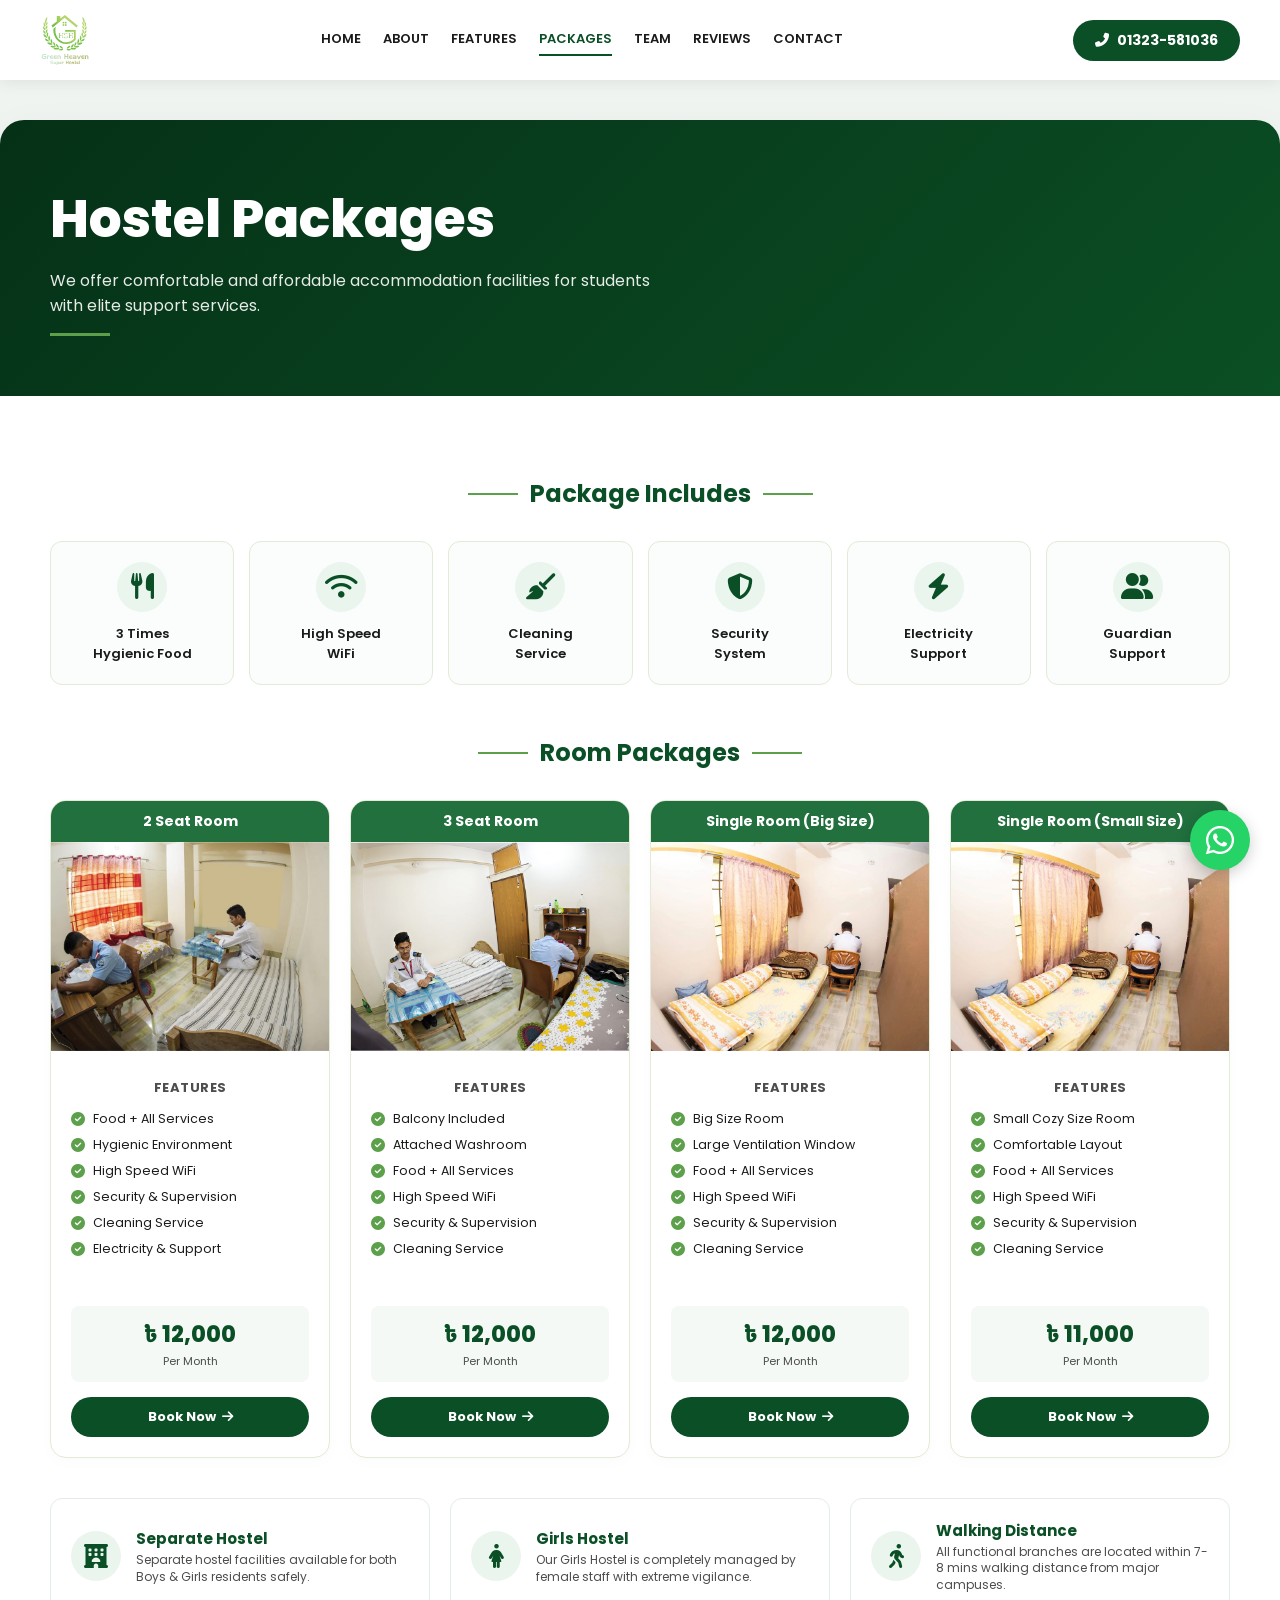
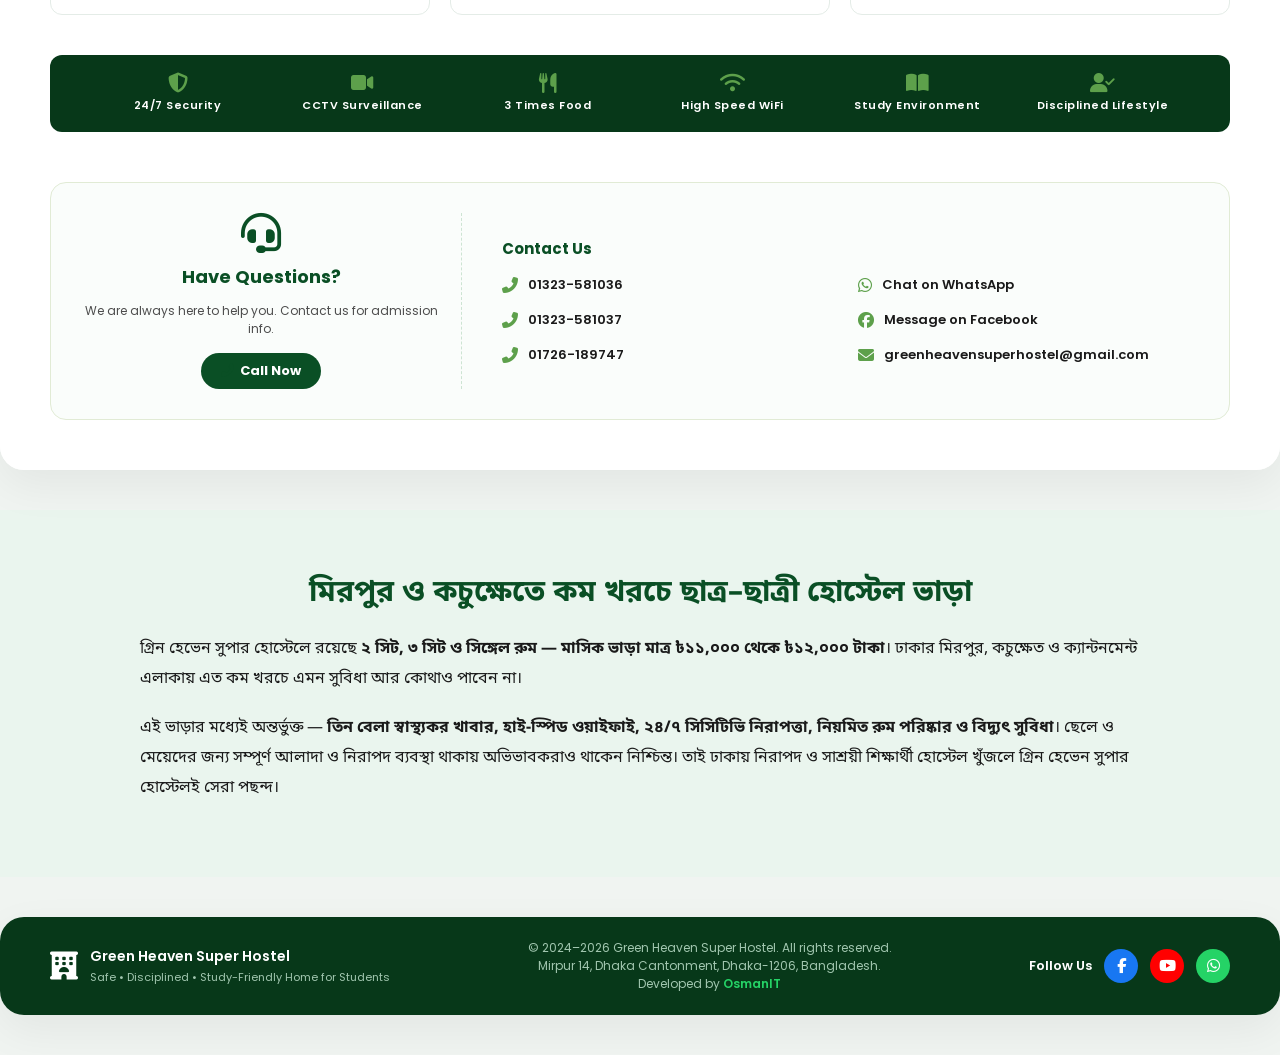
<file: packages.html>
<!DOCTYPE html>
<html lang="en">
<head>
    <meta charset="UTF-8">
    <meta name="viewport" content="width=device-width, initial-scale=1.0">

    <!-- ===== PRIMARY SEO META ===== -->
    <title>Room Packages & Prices | Green Heaven Super Hostel, Mirpur Dhaka</title>
    <meta name="description" content="Green Heaven Super Hostel room packages — 2-seat, 3-seat and single rooms from ৳11,000–৳12,000/month. Price includes 3-times hygienic food, high-speed WiFi, 24/7 security, cleaning service & electricity support.">
    <meta name="keywords" content="hostel room price Mirpur, student hostel packages Dhaka, hostel rent Dhaka Cantonment, 2 seat 3 seat room hostel, Green Heaven Super Hostel price, হোস্টেল ভাড়া মিরপুর, হোস্টেল সিট ভাড়া ঢাকা, ছাত্র হোস্টেল মিরপুর, ছাত্রী হোস্টেল ঢাকা, কচুক্ষেত হোস্টেল, কম খরচে হোস্টেল ঢাকা, খাবার সহ হোস্টেল ভাড়া, ঢাকা ক্যান্টনমেন্ট হোস্টেল, ছেলেদের হোস্টেল ভাড়া, মেয়েদের হোস্টেল ভাড়া">
    <meta name="author" content="Green Heaven Super Hostel">
    <meta name="robots" content="index, follow, max-image-preview:large">
    <link rel="canonical" href="https://greenheavensuperhostel.com/packages.html">
    <meta name="theme-color" content="#0a4f25">

    <!-- ===== OPEN GRAPH ===== -->
    <meta property="og:type" content="website">
    <meta property="og:site_name" content="Green Heaven Super Hostel">
    <meta property="og:title" content="Room Packages & Prices | Green Heaven Super Hostel">
    <meta property="og:description" content="2-seat, 3-seat & single rooms from ৳11,000/month — food, WiFi, security & cleaning included. See all room packages.">
    <meta property="og:url" content="https://greenheavensuperhostel.com/packages.html">
    <meta property="og:image" content="https://greenheavensuperhostel.com/Cover%20Pic.jpg">
    <meta property="og:locale" content="en_US">
    <meta property="og:locale:alternate" content="bn_BD">

    <!-- ===== TWITTER CARD ===== -->
    <meta name="twitter:card" content="summary_large_image">
    <meta name="twitter:title" content="Room Packages & Prices | Green Heaven Super Hostel">
    <meta name="twitter:description" content="2-seat, 3-seat & single rooms from ৳11,000/month — food, WiFi, security & cleaning included.">
    <meta name="twitter:image" content="https://greenheavensuperhostel.com/Cover%20Pic.jpg">

    <link rel="icon" type="image/svg+xml" href="Logo.svg">
    <link rel="preconnect" href="https://fonts.googleapis.com">
    <link rel="preconnect" href="https://fonts.gstatic.com" crossorigin>
    <!-- Google Fonts -->
    <link href="https://fonts.googleapis.com/css2?family=Poppins:wght@300;400;500;600;700;800;900&family=Caveat:wght@600;700&family=Noto+Sans+Bengali:wght@400;500;600;700&display=swap" rel="stylesheet">
    <!-- FontAwesome -->
    <link rel="stylesheet" href="https://cdnjs.cloudflare.com/ajax/libs/font-awesome/6.4.0/css/all.min.css">

    <script type="application/ld+json">
    {
      "@context": "https://schema.org",
      "@type": "BreadcrumbList",
      "itemListElement": [
        { "@type": "ListItem", "position": 1, "name": "Home", "item": "https://greenheavensuperhostel.com/" },
        { "@type": "ListItem", "position": 2, "name": "Room Packages", "item": "https://greenheavensuperhostel.com/packages.html" }
      ]
    }
    </script>
    <style>
        :root {
            --primary: #0a4f25;
            --primary-light: #21703e;
            --secondary: #5da04b;
            --bg-light: #f4f9f6;
            --white: #ffffff;
            --text-dark: #1a1a1a;
            --text-gray: #4d4d4d;
            --bottom-bar: #073819;
            --light-green-bg: #eaf5ee;
            --accent-orange: #ff9800;
        }

        * { margin: 0; padding: 0; box-sizing: border-box; }
        
        html { scroll-behavior: smooth; }

        body { 
            font-family: 'Poppins', 'Noto Sans Bengali', sans-serif; 
            background-color: #f0f4f1; 
            color: var(--text-dark); 
            overflow-x: hidden; 
            animation: fadeInPage 0.1s ease-out;
        }

        @keyframes fadeInPage {
            0% { opacity: 0; transform: translateY(15px); }
            100% { opacity: 1; transform: translateY(0); }
        }

        /* --- STICKY NAVIGATION BAR --- */
        .navbar {
            display: flex; justify-content: space-between; align-items: center;
            padding: 15px 40px; background: var(--white);
            box-shadow: 0 2px 15px rgba(0,0,0,0.08); position: sticky; top: 0; z-index: 9999;
        }
        .nav-logo { display: flex; align-items: center; gap: 10px; text-decoration: none; }
        .nav-logo i { color: var(--primary); font-size: 26px; }
        .nav-logo h1 { color: var(--primary); font-size: 22px; font-weight: 800; }
        
        .nav-links { display: flex; gap: 22px; align-items: center; }
        .nav-links a { 
            text-decoration: none; color: var(--text-dark); font-weight: 600; 
            font-size: 13px; text-transform: uppercase; transition: 0.3s;
            padding: 5px 0; border-bottom: 2px solid transparent;
        }
        .nav-links a:hover, .nav-links a.active { color: var(--primary); border-bottom-color: var(--primary); }
        
        .nav-phone-btn { 
            background-color: var(--primary); color: var(--white); padding: 10px 22px; 
            border-radius: 25px; text-decoration: none; font-weight: 700; font-size: 14px; 
            display: flex; align-items: center; gap: 8px; transition: 0.3s;
        }
        .nav-phone-btn:hover { background-color: var(--secondary); box-shadow: 0 4px 12px rgba(93, 160, 75, 0.3); }
        
        .menu-toggle { display: none; font-size: 24px; color: var(--primary); cursor: pointer; }

        /* --- GLOBAL LAYOUT CONTAINERS --- */
        .section-wrapper {
            max-width: 1300px; margin: 40px auto; background: var(--white);
            position: relative; box-shadow: 0 15px 45px rgba(0,0,0,0.06);
            border-radius: 24px; overflow: hidden; display: flex; flex-direction: column;
        }
        
        .cursive-title { font-family: 'Caveat', cursive; font-size: 55px; color: var(--text-dark); line-height: 0.5; transform: rotate(-3deg); display: inline-block; margin-left: 10px; font-weight: 700; }
        .block-title { font-size: 65px; font-weight: 800; color: var(--primary); line-height: 1; margin-top: 15px; margin-bottom: 20px; letter-spacing: -1px; }

        /* =========================================
           SECTION 1: HOME / ABOUT (Image 22851)
           ========================================= */
        .home-body { display: flex; padding: 50px 0 40px 50px; position: relative; background: var(--bg-light); }
        .home-left { width: 56%; z-index: 10; }
        .home-right { width: 44%; position: relative; min-height: 720px; }
        
        .badge-pill { background-color: var(--primary-light); color: var(--white); padding: 8px 18px; border-radius: 6px; font-size: 14px; font-weight: 600; display: inline-block; margin-bottom: 25px; }
        .paragraph-text { font-size: 14.5px; color: var(--text-gray); line-height: 1.6; margin-bottom: 30px; max-width: 95%; text-align: justify; }
        
        /* 4x2 Home grid metrics */
        .home-metrics-grid { display: grid; grid-template-columns: repeat(4, 1fr); gap: 12px; margin-bottom: 35px; max-width: 95%; }
        .metric-box { background: var(--white); border: 1px solid #e4ede7; border-radius: 12px; padding: 18px 8px; text-align: center; box-shadow: 0 4px 12px rgba(0,0,0,0.02); transition: 0.3s; }
        .metric-box:hover { transform: translateY(-3px); border-color: var(--secondary); }
        .metric-box i { font-size: 30px; color: var(--primary); margin-bottom: 12px; }
        .metric-box h4 { font-size: 12px; color: var(--text-dark); font-weight: 700; line-height: 1.3; }
        
        .mv-flex-row { display: flex; gap: 15px; max-width: 95%; }
        .mv-flex-card { flex: 1; background: var(--white); border: 1px solid #dee7e1; border-radius: 16px; padding: 18px; display: flex; align-items: center; gap: 15px; }
        .mv-icon-bg { width: 48px; height: 48px; background: var(--secondary); border-radius: 50%; display: flex; align-items: center; justify-content: center; color: var(--white); font-size: 22px; flex-shrink: 0; box-shadow: 0 4px 10px rgba(93,160,75,0.2); }
        .mv-flex-card h4 { color: var(--primary); font-size: 16px; font-weight: 700; margin-bottom: 4px; }
        .mv-flex-card p { font-size: 11px; color: var(--text-gray); line-height: 1.4; }

        /* Absolute overlapping hero imagery */
        .img-hero-bld { position: absolute; top: -50px; right: 0; width: 125%; height: 530px; object-fit: cover; border-bottom-left-radius: 65px; z-index: 1; }
        .img-hero-std { position: absolute; top: 370px; left: -70px; width: 470px; height: 280px; object-fit: cover; border: 12px solid var(--white); border-radius: 24px; box-shadow: 0 15px 40px rgba(0,0,0,0.12); z-index: 3; }
        .hero-quote-box { position: absolute; bottom: 50px; right: 40px; background: var(--primary); color: var(--white); padding: 25px 30px; border-radius: 14px; width: 330px; text-align: center; z-index: 4; box-shadow: 0 10px 25px rgba(10, 79, 37, 0.2); }
        .hero-quote-box p { font-size: 14.5px; font-style: italic; line-height: 1.5; font-weight: 500; }
        .hero-quote-box i { color: var(--secondary); font-size: 20px; margin-top: 12px; }
        
        .home-dark-bottom-bar { background: var(--bottom-bar); width: 100%; padding: 25px 40px; display: flex; justify-content: space-between; align-items: center; }
        .db-item { display: flex; align-items: center; gap: 15px; color: var(--white); flex: 1; justify-content: center; }
        .db-item i { font-size: 30px; }
        .db-item h5 { font-size: 13px; font-weight: 700; margin-bottom: 2px; letter-spacing: 0.5px; }
        .db-item p { font-size: 11px; color: #acd1ba; }
        .db-vertical-line { width: 1px; height: 40px; background: rgba(255,255,255,0.15); }

        /* =========================================
           SECTION 2: FEATURES (Image 22854)
           ========================================= */
        .feat-header-block { display: flex; padding: 60px 50px 30px; background: var(--white); }
        .feat-hdr-left { width: 55%; }
        .feat-hdr-right { width: 45%; display: flex; justify-content: flex-end; align-items: center; }
        .feat-hdr-right img { width: 95%; border-radius: 20px; box-shadow: 0 12px 35px rgba(0,0,0,0.08); }
        
        .feat-grid-outer { padding: 10px 50px 50px; background: var(--white); }
        .feat-grid-5col { display: grid; grid-template-columns: repeat(5, 1fr); gap: 16px; }
        .feat-card-node { background: var(--white); border: 1px solid #e6eedb; border-radius: 16px; padding: 30px 18px; text-align: center; box-shadow: 0 4px 15px rgba(0,0,0,0.02); transition: 0.3s; }
        .feat-card-node:hover { transform: translateY(-5px); border-color: var(--secondary); box-shadow: 0 12px 28px rgba(10, 79, 37, 0.08); }
        .feat-circle-icon { width: 65px; height: 65px; border: 1px solid var(--secondary); border-radius: 50%; display: flex; align-items: center; justify-content: center; margin: 0 auto 18px; font-size: 26px; color: var(--primary); background: #fafdfb; }
        .feat-card-node h4 { font-size: 15px; color: var(--primary); font-weight: 700; margin-bottom: 10px; line-height: 1.3; min-height: 40px; display: flex; align-items: center; justify-content: center; }
        .feat-card-node p { font-size: 11.5px; color: var(--text-gray); line-height: 1.45; text-align: justify; }

        .feat-green-strip { background: var(--primary); padding: 22px 50px; display: flex; justify-content: space-between; align-items: center; }
        .feat-strip-item { display: flex; align-items: center; gap: 15px; color: var(--white); }
        .feat-strip-item i { font-size: 32px; color: var(--white); }
        .feat-strip-item h5 { font-size: 13.5px; font-weight: 700; letter-spacing: 0.5px; }
        .feat-strip-item p { font-size: 11.5px; color: #d4ebd9; }
        .strip-admission-btn { background: var(--white); color: var(--primary); padding: 12px 28px; border-radius: 30px; font-weight: 800; font-size: 14px; display: flex; align-items: center; gap: 10px; text-decoration: none; box-shadow: 0 6px 18px rgba(0,0,0,0.15); transition: 0.3s; }
        .strip-admission-btn:hover { background-color: var(--light-green-bg); }

        /* =========================================
           SECTION 3: HOSTEL PACKAGES (Image 22861)
           ========================================= */
        .package-banner { background: linear-gradient(135deg, #053117 0%, #0b4f24 100%); color: white; padding: 60px 50px; position: relative; }
        .package-banner h2 { font-size: 52px; font-weight: 800; margin-bottom: 10px; }
        .package-banner p { font-size: 16px; opacity: 0.9; max-width: 600px; }
        
        .package-body-area { padding: 50px; background: var(--white); }
        .section-sub-heading { text-align: center; color: var(--primary); font-size: 24px; font-weight: 700; display: flex; align-items: center; justify-content: center; gap: 12px; margin: 30px 0; }
        .section-sub-heading::before, .section-sub-heading::after { content: ''; height: 2px; width: 50px; background: var(--secondary); }
        
        /* Package Includes icons list */
        .pkg-includes-row { display: grid; grid-template-columns: repeat(6, 1fr); gap: 15px; margin-bottom: 50px; text-align: center; }
        .pkg-inc-card { background: #fafdfb; border: 1px solid #e1ebd5; padding: 20px 10px; border-radius: 12px; }
        .pkg-inc-card i { font-size: 26px; color: var(--primary); background: var(--light-green-bg); width: 50px; height: 50px; border-radius: 50%; display: flex; align-items: center; justify-content: center; margin: 0 auto 12px; }
        .pkg-inc-card p { font-size: 13px; font-weight: 600; color: var(--text-dark); }

        /* Room Packages Grid 4 Columns */
        .room-pkgs-4col-grid { display: grid; grid-template-columns: repeat(4, 1fr); gap: 20px; margin-bottom: 40px; }
        .room-item-card { background: var(--white); border: 1px solid #e2ebd5; border-radius: 16px; overflow: hidden; display: flex; flex-direction: column; justify-content: space-between; box-shadow: 0 4px 15px rgba(0,0,0,0.02); }
        .room-top-header { background: var(--primary-light); color: var(--white); text-align: center; padding: 10px; font-weight: 700; font-size: 14px; }
        .room-item-card img { width: 100%; height: 165px; object-fit: cover; }
        .room-details-body { padding: 20px; flex-grow: 1; display: flex; flex-direction: column; justify-content: space-between; }
        .room-details-body h6 { font-size: 13px; color: var(--text-gray); font-weight: 700; text-transform: uppercase; margin-bottom: 12px; text-align: center; letter-spacing: 0.5px; }
        .room-features-list { list-style: none; margin-bottom: 20px; }
        .room-features-list li { font-size: 12.5px; color: var(--text-dark); margin-bottom: 8px; display: flex; align-items: center; gap: 8px; }
        .room-features-list li i { color: var(--secondary); font-size: 14px; }
        
        .room-cost-box { text-align: center; padding: 12px; background: var(--bg-light); border-radius: 8px; margin-bottom: 15px; }
        .room-cost-box .taka { font-size: 22px; font-weight: 800; color: var(--primary); }
        .room-cost-box span { font-size: 11px; color: var(--text-gray); display: block; margin-top: 2px; }
        
        .room-book-now-btn { background: var(--primary); color: var(--white); text-align: center; padding: 10px; border-radius: 25px; text-decoration: none; font-size: 13px; font-weight: 700; display: flex; align-items: center; justify-content: center; gap: 6px; transition: 0.3s; }
        .room-book-now-btn:hover { background: var(--secondary); }

        /* Trio info cards */
        .trio-info-row { display: grid; grid-template-columns: repeat(3, 1fr); gap: 20px; margin: 40px 0; }
        .trio-box-card { background: var(--white); border: 1px solid #e4ece7; border-radius: 12px; padding: 20px; display: flex; align-items: center; gap: 15px; }
        .trio-box-card i { font-size: 24px; color: var(--primary); background: var(--light-green-bg); width: 50px; height: 50px; border-radius: 50%; display: flex; align-items: center; justify-content: center; flex-shrink: 0; }
        .trio-box-card h5 { font-size: 15px; color: var(--primary); font-weight: 700; margin-bottom: 2px; }
        .trio-box-card p { font-size: 12px; color: var(--text-gray); line-height: 1.4; }

        .pkg-dark-strip-bar { background: var(--bottom-bar); padding: 18px 40px; display: grid; grid-template-columns: repeat(6, 1fr); gap: 10px; text-align: center; border-radius: 12px; }
        .pkg-strip-node { color: var(--white); display: flex; flex-direction: column; align-items: center; justify-content: center; gap: 4px; }
        .pkg-strip-node i { font-size: 20px; color: var(--secondary); }
        .pkg-strip-node span { font-size: 11px; font-weight: 600; letter-spacing: 0.5px; }

        /* QnA Widget Area */
        .qna-widget-area { display: flex; gap: 30px; margin-top: 50px; background: #fafdfb; border: 1px solid #e1ebd5; border-radius: 16px; padding: 30px; align-items: center; }
        .qna-left-widget { width: 35%; text-align: center; border-right: 1px dashed #cde4d3; padding-right: 20px; }
        .qna-left-widget i { font-size: 40px; color: var(--primary); margin-bottom: 10px; }
        .qna-left-widget h4 { font-size: 18px; font-weight: 700; color: var(--primary); margin-bottom: 12px; }
        .qna-call-btn { background: var(--primary); color: white; padding: 8px 20px; border-radius: 20px; text-decoration: none; font-weight: 700; font-size: 13px; display: inline-flex; align-items: center; gap: 6px; }
        .qna-right-widget { width: 65%; padding-left: 10px; }
        .qna-right-widget h5 { color: var(--primary); font-size: 15px; margin-bottom: 15px; font-weight: 700; }
        .qna-links-grid { display: grid; grid-template-columns: 1fr 1fr; gap: 15px; }
        .qna-link-node { display: flex; align-items: center; gap: 10px; font-size: 13px; color: var(--text-dark); font-weight: 600; }
        .qna-link-node i { color: var(--secondary); font-size: 16px; }

        /* =========================================
           SECTION 4: MANAGEMENT TEAM (Image 22858)
           ========================================= */
        .team-banner { background: linear-gradient(135deg, rgba(5,49,23,0.95) 0%, rgba(11,79,36,0.85) 100%), url('https://images.unsplash.com/photo-1555854877-bab0e564b8d5?auto=format&fit=crop&w=1600&q=80') center/cover; color: white; padding: 60px 50px; }
        .team-banner h2 { font-size: 52px; font-weight: 800; margin-bottom: 10px; }
        .team-banner p { font-size: 16px; opacity: 0.9; max-width: 600px; line-height: 1.5; }
        
        .team-body-area { padding: 50px; background: var(--white); }
        .leaders-2col-layout { display: grid; grid-template-columns: 1fr 1fr; gap: 30px; margin-bottom: 50px; }
        .leader-large-profile { display: flex; background: var(--white); border: 1px solid #e2ece5; border-radius: 16px; overflow: hidden; box-shadow: 0 4px 15px rgba(0,0,0,0.02); }
        .leader-large-profile img { width: 40%; object-fit: cover; background-color: #f0f0f0; }
        .leader-large-desc { width: 60%; padding: 25px; display: flex; flex-direction: column; justify-content: space-between; }
        .leader-tag { font-size: 11px; font-weight: 700; color: var(--secondary); letter-spacing: 1px; margin-bottom: 5px; }
        .leader-large-desc h3 { color: var(--primary); font-size: 22px; font-weight: 800; margin-bottom: 10px; line-height: 1.2; }
        .leader-large-desc p { font-size: 12.5px; color: var(--text-gray); line-height: 1.5; text-align: justify; margin-bottom: 15px; }
        .leader-sign { font-family: 'Caveat', cursive; font-size: 22px; color: var(--primary-light); font-weight: 700; text-align: right; }

        /* Branch Managers Layout Grid */
        .managers-horizontal-grid { display: grid; grid-template-columns: repeat(4, 1fr); gap: 20px; margin-bottom: 30px; }
        .mgr-box-node { background: var(--white); border: 1px solid #e2ece5; border-radius: 14px; padding: 15px; text-align: center; position: relative; box-shadow: 0 4px 12px rgba(0,0,0,0.02); }
        .mgr-box-node .m-badge-top { position: absolute; top: 10px; left: 10px; background: var(--primary); color: white; font-size: 9px; padding: 2px 8px; border-radius: 10px; font-weight: 700; }
        .mgr-box-node img { width: 95%; height: 210px; object-fit: cover; object-position: top; border-radius: 8px; background-color: #eee; margin: 15px auto 10px; }
        .mgr-box-node h4 { font-size: 15px; color: var(--primary); font-weight: 700; margin-bottom: 4px; }
        .mgr-box-node p { font-size: 12px; color: var(--text-gray); line-height: 1.3; }

        .accounts-officer-center-box { display: flex; justify-content: center; margin: 30px 0 40px; }
        .ao-card-node { background: var(--white); border: 1px solid #e2ece5; border-radius: 14px; padding: 15px 30px; display: flex; align-items: center; gap: 20px; max-width: 450px; box-shadow: 0 4px 12px rgba(0,0,0,0.02); }
        .ao-card-node img { width: 90px; height: 90px; object-fit: cover; border-radius: 50%; background-color: #ddd; }
        .ao-info-text .ao-tag { font-size: 10px; font-weight: 700; color: var(--secondary); letter-spacing: 0.5px; }
        .ao-info-text h4 { font-size: 16px; color: var(--primary); font-weight: 700; margin-bottom: 2px; }
        .ao-info-text p { font-size: 12px; color: var(--text-gray); }

        /* =========================================
           SECTION 5: CUSTOMER REVIEWS (Testimonials)
           ========================================= */
        .reviews-section-container { padding: 60px 50px; background-color: #fafdfc; border-top: 1px solid #e4ece7; border-bottom: 1px solid #e4ece7; }
        .google-badge-headline { display: inline-flex; align-items: center; gap: 8px; background: var(--light-green-bg); color: var(--primary); padding: 6px 15px; border-radius: 20px; font-size: 13px; font-weight: 700; margin-bottom: 15px; }
        .reviews-3col-cards-grid { display: grid; grid-template-columns: repeat(3, 1fr); gap: 25px; margin-top: 30px; }
        .review-msg-card { background: var(--white); border: 1px solid #e2ebd5; border-radius: 16px; padding: 30px; box-shadow: 0 6px 20px rgba(0,0,0,0.02); display: flex; flex-direction: column; justify-content: space-between; transition: 0.3s; }
        .review-msg-card:hover { transform: translateY(-3px); box-shadow: 0 12px 25px rgba(10, 79, 37, 0.06); border-color: var(--secondary); }
        .rev-stars-row { color: #ffca28; font-size: 14px; margin-bottom: 15px; }
        .review-msg-card p.msg { font-size: 13.5px; color: var(--text-gray); font-style: italic; line-height: 1.6; margin-bottom: 20px; text-align: justify; }
        .rev-author-profile { display: flex; align-items: center; gap: 12px; border-top: 1px dashed #e2ebd5; padding-top: 15px; }
        .rev-author-profile img { width: 45px; height: 45px; border-radius: 50%; object-fit: cover; background: #eee; }
        .rev-author-meta h5 { font-size: 14px; color: var(--primary); font-weight: 700; display: flex; align-items: center; gap: 5px; }
        .rev-author-meta h5 i { color: var(--secondary); font-size: 12px; }
        .rev-author-meta p { font-size: 11px; color: var(--text-gray); }

        /* =========================================
           SECTION 6: CONTACT & FOOTER (Image 22849)
           ========================================= */
        .contact-top-banner { background: linear-gradient(to right, rgba(10,79,37,0.96) 0%, rgba(10,79,37,0.65) 100%), url('https://images.unsplash.com/photo-1555854877-bab0e564b8d5?auto=format&fit=crop&w=1600&q=80') center/cover; color: white; padding: 60px 50px; }
        .contact-top-banner h1 { font-size: 55px; font-weight: 800; margin-bottom: 10px; }
        .contact-top-banner p { font-size: 16px; color: #f0f7f3; max-width: 500px; line-height: 1.5; }
        .contact-top-banner .accent-bar { width: 50px; height: 3px; background: var(--secondary); margin-top: 15px; }

        .contact-body-area { padding: 50px; background: var(--white); }
        .contact-main-flex-row { display: flex; gap: 30px; margin-bottom: 50px; }
        
        /* Contact page Sidebar box */
        .contact-green-sidebar { background: var(--primary); color: white; padding: 35px 30px; border-radius: 16px; width: 35%; box-shadow: 0 15px 35px rgba(10,79,37,0.15); }
        .contact-green-sidebar h3 { font-size: 22px; margin-bottom: 25px; border-bottom: 1px solid rgba(255,255,255,0.15); padding-bottom: 15px; font-weight: 700; }
        .c-sidebar-ul { list-style: none; }
        .c-sidebar-ul li { display: flex; align-items: center; gap: 15px; margin-bottom: 20px; font-size: 15px; font-weight: 500; }
        .c-sidebar-ul li .circle-bg-icon { width: 36px; height: 36px; background: var(--secondary); border-radius: 50%; display: flex; align-items: center; justify-content: center; font-size: 16px; flex-shrink: 0; }
        
        .c-sidebar-ul .custom-media-li { margin-top: 12px; }
        .c-sidebar-ul .custom-media-li .circle-bg-icon.wa { background: #25D366; }
        .c-sidebar-ul .custom-media-li .circle-bg-icon.fb { background: #1877F2; }
        .c-sidebar-ul .custom-media-li .circle-bg-icon.em { background: white; color: var(--primary); }
        .c-sidebar-ul .custom-media-li div { font-size: 13.5px; line-height: 1.3; }
        .c-sidebar-ul .custom-media-li div span { font-size: 11px; font-weight: 400; opacity: 0.85; display: block; }

        /* Contact page Content right col */
        .contact-right-content-col { width: 65%; display: flex; flex-direction: column; gap: 20px; }
        .why-contact-headline { text-align: center; color: var(--primary); font-size: 22px; font-weight: 700; margin-bottom: 5px; }
        
        .why-cards-3grid { display: grid; grid-template-columns: repeat(3, 1fr); gap: 18px; }
        .why-card-item { background: white; border: 1px solid #e2ece5; border-radius: 15px; padding: 25px 15px; text-align: center; box-shadow: 0 4px 10px rgba(0,0,0,0.02); }
        .why-card-item i { font-size: 24px; color: var(--secondary); background: var(--light-green-bg); width: 60px; height: 60px; border-radius: 50%; display: flex; align-items: center; justify-content: center; margin: 0 auto 15px; }
        .why-card-item h4 { color: var(--text-dark); font-size: 14px; margin-bottom: 6px; font-weight: 700; }
        .why-card-item p { font-size: 12px; color: var(--text-gray); line-height: 1.4; }

        .walking-alert-card { background: var(--light-green-bg); border: 1px solid #cde4d3; border-radius: 15px; padding: 22px 30px; display: flex; align-items: center; gap: 25px; }
        .walking-alert-card i { font-size: 40px; color: var(--primary); }
        .walking-alert-card h4 { color: var(--primary); font-size: 16px; margin-bottom: 4px; font-weight: 700; }
        .walking-alert-card p { font-size: 13px; color: var(--text-dark); line-height: 1.5; }

        /* Branch Locations Grid */
        .branches-4col-grid { display: grid; grid-template-columns: repeat(4, 1fr); gap: 20px; margin-bottom: 50px; }
        .branch-item-box { background: white; border: 1px solid #e2ece5; border-radius: 12px; overflow: hidden; display: flex; flex-direction: column; box-shadow: 0 4px 12px rgba(0,0,0,0.03); position: relative; }
        .b-top-badge { background: var(--primary); color: white; text-align: center; padding: 6px; font-size: 11px; font-weight: 700; position: absolute; top: 0; left: 0; width: 100%; z-index: 2; letter-spacing: 0.5px; }
        .branch-item-box img { width: 100%; height: 160px; object-fit: cover; margin-top: 25px; }
        .branch-meta-area { padding: 20px; display: flex; flex-direction: column; flex-grow: 1; justify-content: space-between; }
        .branch-meta-area h4 { color: var(--primary); font-size: 13.5px; margin-bottom: 8px; font-weight: 700; display: flex; align-items: flex-start; gap: 6px; }
        .branch-meta-area p { font-size: 11.5px; color: var(--text-gray); line-height: 1.45; padding-left: 18px; margin-bottom: 15px; }
        .branch-map-action-btn { background: var(--primary); color: white; text-align: center; padding: 10px; border-radius: 8px; font-size: 12px; font-weight: 600; text-decoration: none; display: flex; align-items: center; justify-content: center; gap: 6px; transition: 0.3s; }
        .branch-map-action-btn:hover { background: var(--secondary); }

        /* Welcome Students Grid Widget */
        .welcome-colleges-panel { background: var(--bg-light); border-radius: 16px; padding: 30px 40px; margin-bottom: 20px; border: 1px solid #e6eedb; }
        .welcome-panel-title { text-align: center; color: var(--primary); font-size: 20px; font-weight: 700; margin-bottom: 25px; letter-spacing: 0.5px; }
        .colleges-6col-grid { display: grid; grid-template-columns: repeat(6, 1fr); gap: 15px; }
        .college-node-item { display: flex; flex-direction: column; align-items: center; text-align: center; }
        .clg-circle-logo { width: 70px; height: 70px; background: white; border-radius: 50%; border: 2px solid #e2ece5; display: flex; align-items: center; justify-content: center; margin-bottom: 12px; box-shadow: 0 4px 10px rgba(0,0,0,0.02); }
        .college-node-item p { font-size: 11.5px; color: var(--text-dark); font-weight: 600; line-height: 1.3; }

        /* Master Global Footer bar */
        .master-footer-bar { background: var(--bottom-bar); color: white; padding: 22px 50px; display: flex; justify-content: space-between; align-items: center; }
        .ff-left-meta { display: flex; align-items: center; gap: 12px; }
        .ff-left-meta i { font-size: 28px; }
        .ff-left-meta h4 { font-size: 14px; font-weight: 600; margin-bottom: 2px; }
        .ff-left-meta p { font-size: 11px; color: #a1c6af; }
        .ff-center-copyright { text-align: center; font-size: 12px; color: #a1c6af; line-height: 1.5; }
        .ff-right-social { display: flex; align-items: center; gap: 12px; }
        .ff-right-social span { font-size: 13px; font-weight: 600; }
        .soc-circle-node { width: 34px; height: 34px; border-radius: 50%; display: flex; align-items: center; justify-content: center; color: white; font-size: 15px; text-decoration: none; transition: 0.3s; }
        .soc-circle-node:hover { transform: scale(1.1); }
        .soc-circle-node.fb { background: #1877F2; }
        .soc-circle-node.yt { background: #FF0000; }
        .soc-circle-node.wa { background: #25D366; }

        /* --- FLOATING WHATSAPP BUTTON --- */
        .whatsapp-floating-action-btn {
            position: fixed; bottom: 30px; right: 30px;
            background-color: #25d366; color: white; border-radius: 50%;
            width: 60px; height: 60px; display: flex; align-items: center; justify-content: center;
            font-size: 32px; box-shadow: 0 4px 15px rgba(0,0,0,0.2); z-index: 9999;
            text-decoration: none; transition: transform 0.3s ease;
        }
        .whatsapp-floating-action-btn:hover { transform: scale(1.1); }

        /* ===== STATS strip (interactive counters) ===== */
        .stats { display: grid; grid-template-columns: repeat(4, 1fr); gap: 18px; padding: 40px; margin: 40px 0; background: var(--white); border-radius: 16px; box-shadow: 0 4px 15px rgba(0,0,0,0.02); }
        .stat { background: linear-gradient(135deg, var(--bg-light) 0%, #fff 100%); border-radius: 18px; padding: 24px 12px; text-align: center; border: 1px solid #e2ebd5; }
        .stat .num { font-size: 2.1rem; font-weight: 800; color: var(--primary); display: block; }
        .stat .lbl { font-size: .85rem; font-weight: 500; color: var(--text-gray); margin-top: 8px; }

        /* --- RESPONSIVE STYLE FALLBACKS --- */
        @media (min-width: 1025px) {
            /* Desktop - No changes */
        }
        
        /* TABLET BREAKPOINT: 641px - 1024px */
        @media (max-width: 1024px) {
            .navbar { padding: 12px 25px; }
            .nav-logo h1 { font-size: 18px; }
            .nav-links a { font-size: 12px; gap: 18px; }
            .nav-phone-btn { font-size: 12px; padding: 8px 18px; }
            
            .section-wrapper { margin: 30px auto; }
            .block-title { font-size: 55px; }
            .header-desc { font-size: 16px; }
            
            .home-body { padding: 40px 0 30px 40px; }
            .home-left { width: 100%; }
            .home-right { display: none; }
            .home-metrics-grid { grid-template-columns: repeat(3, 1fr); gap: 10px; }
            .metric-box { padding: 15px 8px; }
            .metric-box h4 { font-size: 11px; }
            
            .feat-grid-5col { grid-template-columns: repeat(3, 1fr); gap: 14px; }
            .feat-card-node { padding: 20px 15px; }
            .feat-card-node h4 { font-size: 14px; }
            .feat-circle-icon { width: 55px; height: 55px; font-size: 22px; }
            
            .stats { grid-template-columns: repeat(2, 1fr); gap: 15px; padding: 30px; }
            .stat { padding: 18px 10px; }
            .stat .num { font-size: 1.8rem; }
            
            .room-pkgs-4col-grid { grid-template-columns: repeat(2, 1fr); gap: 18px; }
            .room-top-header { font-size: 13px; }
            .room-features-list li { font-size: 12px; }
            
            .managers-horizontal-grid { grid-template-columns: repeat(2, 1fr); gap: 18px; }
            .mgr-box-node img { height: 180px; }
            
            .reviews-3col-cards-grid { grid-template-columns: repeat(2, 1fr); gap: 20px; }
            .review-msg-card { padding: 22px; }
            .review-msg-card p.msg { font-size: 12px; }
            
            .branches-4col-grid { grid-template-columns: repeat(2, 1fr); gap: 18px; }
            .why-cards-3grid { grid-template-columns: repeat(2, 1fr); gap: 15px; }
            
            .home-dark-bottom-bar { padding: 20px 25px; }
            .db-item { gap: 12px; }
            .db-item h5 { font-size: 12px; }
            .db-item p { font-size: 10px; }
            
            .master-footer-bar { padding: 18px 25px; }
        }
        
        /* MOBILE BREAKPOINT: Max 640px */
        @media (max-width: 640px) {
            /* === NAVBAR === */
            .navbar { 
                padding: 12px 15px; 
                flex-wrap: wrap;
                gap: 8px;
            }
            .nav-logo i { font-size: 22px; }
            .nav-logo h1 { font-size: 16px; font-weight: 700; }
            
            .nav-links { 
                display: none; 
                flex-direction: column; 
                position: fixed; 
                top: 60px; 
                left: 0; 
                width: 100%; 
                background: var(--white); 
                padding: 15px; 
                box-shadow: 0 8px 20px rgba(0,0,0,0.1); 
                gap: 10px; 
                z-index: 9998;
                max-height: calc(100vh - 60px);
                overflow-y: auto;
            }
            .nav-links.active { display: flex; }
            .nav-links a { 
                font-size: 13px; 
                padding: 10px 12px; 
                border-radius: 8px;
                transition: 0.2s;
            }
            .nav-links a:hover { background: var(--light-green-bg); }
            
            .menu-toggle { 
                display: block; 
                font-size: 22px; 
                cursor: pointer;
                margin-left: auto;
            }
            .nav-phone-btn { 
                display: none;
            }
            
            /* === TYPOGRAPHY === */
            h1, .block-title { font-size: 28px !important; line-height: 1.1; }
            h2 { font-size: 24px; }
            h3 { font-size: 18px; }
            h4 { font-size: 15px; }
            h5 { font-size: 13px; }
            p { font-size: 13px; }
            
            .cursive-title { font-size: 36px; }
            
            /* === SECTIONS === */
            .section-wrapper { 
                margin: 20px auto; 
                border-radius: 16px;
                max-width: 100%;
            }
            
            .home-body { 
                padding: 20px 15px 15px 15px; 
                flex-direction: column;
            }
            .home-left { width: 100%; }
            .home-right { display: none; }
            
            .badge-pill { 
                font-size: 12px; 
                padding: 6px 12px;
                margin-bottom: 15px;
            }
            .paragraph-text { 
                font-size: 13px; 
                margin-bottom: 15px;
                max-width: 100%;
            }
            
            /* === HOME METRICS GRID === */
            .home-metrics-grid { 
                grid-template-columns: 1fr 1fr;
                gap: 8px;
                margin-bottom: 20px;
            }
            .metric-box { 
                padding: 12px 6px;
                border-radius: 10px;
            }
            .metric-box i { font-size: 22px; margin-bottom: 8px; }
            .metric-box h4 { font-size: 10px; line-height: 1.2; }
            
            .mv-flex-row { 
                flex-direction: column;
                gap: 10px;
            }
            .mv-flex-card { 
                padding: 14px;
                gap: 10px;
            }
            .mv-icon-bg { 
                width: 40px;
                height: 40px;
                font-size: 18px;
            }
            .mv-flex-card h4 { font-size: 14px; }
            .mv-flex-card p { font-size: 11px; }
            
            /* === STATS SECTION === */
            .stats { 
                grid-template-columns: 1fr 1fr;
                gap: 12px;
                padding: 20px;
                margin: 25px 0;
            }
            .stat { 
                padding: 18px 10px;
                border-radius: 14px;
            }
            .stat .num { font-size: 1.6rem; }
            .stat .lbl { font-size: 11px; }
            
            /* === DARK BOTTOM BAR === */
            .home-dark-bottom-bar { 
                padding: 18px 12px;
                flex-direction: column;
                gap: 12px;
            }
            .db-item { 
                flex-direction: column;
                gap: 8px;
                text-align: center;
            }
            .db-item i { font-size: 24px; }
            .db-item h5 { font-size: 11px; margin-bottom: 2px; }
            .db-item p { font-size: 10px; }
            .db-vertical-line { display: none; }
            
            /* === FEATURES === */
            .feat-header-block { 
                padding: 20px 15px 15px;
                flex-direction: column;
            }
            .feat-hdr-left { width: 100%; }
            .feat-hdr-right { display: none; }
            
            .feat-grid-outer { padding: 10px 15px 30px; }
            .feat-grid-5col { 
                grid-template-columns: repeat(3, 1fr);
                gap: 8px;
            }
            .feat-card-node { 
                padding: 12px 8px;
                border-radius: 12px;
            }
            .feat-circle-icon { 
                width: 36px;
                height: 36px;
                font-size: 16px;
                margin-bottom: 8px;
            }
            .feat-card-node h4 { font-size: 10.5px; min-height: auto; margin-bottom: 6px; }
            .feat-card-node p { font-size: 9.5px; line-height: 1.3; text-align: center; }
            
            .feat-green-strip { 
                padding: 15px 12px;
                flex-direction: column;
                gap: 12px;
            }
            .feat-strip-item { 
                gap: 10px;
                flex-direction: column;
                text-align: center;
            }
            .feat-strip-item i { font-size: 26px; }
            .feat-strip-item h5 { font-size: 12px; }
            .strip-admission-btn { font-size: 12px; padding: 10px 20px; }
            
            /* === PACKAGES === */
            .package-banner { padding: 25px 15px; }
            .package-banner h2 { font-size: 24px; }
            .package-banner p { font-size: 13px; }
            
            .package-body-area { padding: 20px 15px; }
            .section-sub-heading { font-size: 18px; gap: 8px; }
            .section-sub-heading::before, .section-sub-heading::after { width: 35px; }
            
            .pkg-includes-row { 
                grid-template-columns: 1fr 1fr;
                gap: 10px;
            }
            .pkg-inc-card { padding: 15px 8px; }
            .pkg-inc-card i { font-size: 20px; width: 42px; height: 42px; }
            .pkg-inc-card p { font-size: 11px; }
            
            .room-pkgs-4col-grid { 
                grid-template-columns: repeat(2, 1fr);
                gap: 10px;
            }
            .room-top-header { font-size: 11px; padding: 6px; }
            .room-item-card img { height: 110px; }
            .room-details-body { padding: 12px; }
            .room-details-body h6 { font-size: 11px; margin-bottom: 8px; }
            .room-features-list li { font-size: 9.5px; margin-bottom: 5px; }
            .room-features-list li i { font-size: 11px; }
            .room-cost-box { padding: 8px; margin-bottom: 10px; }
            .room-cost-box .taka { font-size: 15px; }
            .room-book-now-btn { font-size: 10.5px; padding: 8px; }
            
            .trio-info-row { 
                grid-template-columns: 1fr;
                gap: 12px;
                margin: 25px 0;
            }
            .trio-box-card { 
                padding: 15px;
                gap: 12px;
            }
            .trio-box-card i { font-size: 20px; width: 42px; height: 42px; }
            .trio-box-card h5 { font-size: 13px; }
            .trio-box-card p { font-size: 11px; }
            
            .pkg-dark-strip-bar { 
                grid-template-columns: 1fr 1fr;
                gap: 8px;
                padding: 12px 12px;
                border-radius: 10px;
            }
            .pkg-strip-node { gap: 3px; }
            .pkg-strip-node i { font-size: 16px; }
            .pkg-strip-node span { font-size: 10px; }
            
            /* === TEAM === */
            .team-banner { padding: 20px 15px; }
            .team-banner h2 { font-size: 24px; }
            .team-banner p { font-size: 13px; }
            
            .team-body-area { padding: 15px; }
            .leaders-2col-layout { 
                grid-template-columns: 1fr;
                gap: 15px;
            }
            .leader-large-profile { 
                flex-direction: column;
            }
            .leader-large-profile img { 
                width: 100%;
                height: 180px;
            }
            .leader-large-desc { 
                width: 100%;
                padding: 15px 12px;
            }
            .leader-tag { font-size: 10px; }
            .leader-large-desc h3 { font-size: 16px; }
            .leader-large-desc p { font-size: 10.5px; }
            .leader-sign { font-size: 15px; }
            
            .managers-horizontal-grid { 
                grid-template-columns: 1fr 1fr;
                gap: 10px;
            }
            .mgr-box-node { padding: 10px 8px; }
            .mgr-box-node img { height: 120px; margin: 10px auto 6px; }
            .mgr-box-node h4 { font-size: 11px; }
            .mgr-box-node p { font-size: 9px; }
            
            .ao-card-node { 
                flex-direction: column;
                gap: 10px;
                padding: 12px;
                max-width: 100%;
            }
            .ao-card-node img { width: 60px; height: 60px; }
            .ao-info-text h4 { font-size: 13px; }
            .ao-info-text p { font-size: 10px; }
            
            /* === REVIEWS === */
            .reviews-section-container { 
                padding: 20px 15px;
            }
            .google-badge-headline { font-size: 12px; padding: 5px 12px; }
            .section-heading { font-size: 22px; }
            .section-subtitle { font-size: 12px; }
            
            .reviews-3col-cards-grid { 
                grid-template-columns: 1fr;
                gap: 15px;
                margin-top: 20px;
            }
            .review-msg-card { 
                padding: 15px;
                border-radius: 14px;
            }
            .rev-stars-row { font-size: 12px; }
            .review-msg-card p.msg { font-size: 12px; margin-bottom: 15px; }
            .rev-author-profile { gap: 10px; padding-top: 12px; }
            .rev-author-profile img { width: 38px; height: 38px; }
            .rev-author-meta h5 { font-size: 12px; }
            .rev-author-meta p { font-size: 10px; }
            
            /* === CONTACT === */
            .contact-top-banner { padding: 20px 15px; }
            .contact-top-banner h1 { font-size: 24px; }
            .contact-top-banner p { font-size: 13px; }
            
            .contact-body-area { padding: 15px; }
            .contact-main-flex-row { 
                flex-direction: column;
                gap: 20px;
            }
            .contact-green-sidebar { 
                width: 100%;
                padding: 20px 15px;
            }
            .contact-green-sidebar h3 { font-size: 18px; }
            .c-sidebar-ul li { font-size: 13px; gap: 10px; }
            .c-sidebar-ul li .circle-bg-icon { width: 32px; height: 32px; font-size: 14px; }
            .c-sidebar-ul .custom-media-li div { font-size: 12px; }
            
            .contact-right-content-col { width: 100%; }
            .why-contact-headline { font-size: 18px; }
            .why-cards-3grid { 
                grid-template-columns: 1fr;
                gap: 12px;
            }
            .why-card-item { padding: 15px 12px; }
            .why-card-item i { font-size: 20px; width: 48px; height: 48px; }
            .why-card-item h4 { font-size: 13px; }
            .why-card-item p { font-size: 11px; }
            
            .walking-alert-card { 
                padding: 15px 12px;
                gap: 15px;
                flex-direction: column;
                text-align: center;
            }
            .walking-alert-card i { font-size: 32px; }
            .walking-alert-card h4 { font-size: 14px; }
            .walking-alert-card p { font-size: 11px; }
            
            .branches-4col-grid { 
                grid-template-columns: repeat(3, 1fr);
                gap: 8px;
            }
            .branch-item-box { border-radius: 10px; }
            .b-top-badge { font-size: 8.5px; padding: 5px; }
            .branch-item-box img { height: 90px; margin-top: 20px; }
            .branch-meta-area { padding: 10px 8px; }
            .branch-meta-area h4 { font-size: 9.5px; gap: 4px; margin-bottom: 5px; }
            .branch-meta-area h4 i { font-size: 11px !important; }
            .branch-meta-area p { font-size: 8.5px; padding-left: 12px; margin-bottom: 10px; line-height: 1.3; }
            .branch-map-action-btn { font-size: 8.5px; padding: 6px; gap: 4px; }
            
            .welcome-colleges-panel { 
                padding: 20px 12px;
                margin-bottom: 15px;
            }
            .welcome-panel-title { font-size: 16px; margin-bottom: 15px; }
            .colleges-6col-grid { 
                grid-template-columns: repeat(3, 1fr);
                gap: 10px;
            }
            .clg-circle-logo { width: 55px; height: 55px; }
            .college-node-item p { font-size: 10px; }
            
            /* === QNA WIDGET === */
            .qna-widget-area { 
                flex-direction: column;
                gap: 15px;
                padding: 20px 12px;
                border-radius: 12px;
            }
            .qna-left-widget { 
                width: 100%;
                border-right: none;
                border-bottom: 1px dashed #cde4d3;
                padding-right: 0;
                padding-bottom: 15px;
            }
            .qna-left-widget i { font-size: 32px; }
            .qna-left-widget h4 { font-size: 16px; }
            .qna-left-widget p { font-size: 11px; }
            .qna-call-btn { font-size: 12px; padding: 8px 15px; }
            
            .qna-right-widget { 
                width: 100%;
                padding-left: 0;
            }
            .qna-right-widget h5 { font-size: 14px; }
            .qna-links-grid { 
                grid-template-columns: 1fr;
                gap: 10px;
            }
            .qna-link-node { font-size: 12px; }
            
            /* === FOOTER === */
            .master-footer-bar { 
                padding: 15px 12px;
                flex-direction: column;
                gap: 15px;
                text-align: center;
            }
            .ff-left-meta { 
                flex-direction: column;
                gap: 8px;
            }
            .ff-left-meta i { font-size: 24px; }
            .ff-left-meta h4 { font-size: 13px; }
            .ff-left-meta p { font-size: 10px; }
            .ff-center-copyright { font-size: 11px; }
            .ff-right-social { 
                gap: 8px;
                justify-content: center;
            }
            .soc-circle-node { width: 32px; height: 32px; font-size: 13px; }
            
            /* === WHATSAPP BUTTON === */
            .whatsapp-floating-action-btn { 
                width: 50px;
                height: 50px;
                font-size: 24px;
                bottom: 20px;
                right: 15px;
            }
            
            /* === FORM INPUTS (if any) === */
            input[type="text"],
            input[type="email"],
            input[type="phone"],
            textarea,
            select {
                width: 100% !important;
                font-size: 14px;
                padding: 10px 12px;
            }
            
            button,
            .btn,
            a.btn {
                width: 100%;
                font-size: 13px;
                padding: 12px 15px;
            }
        }
        
        /* Extra Small Devices: max-width 480px */
        @media (max-width: 480px) {
            .navbar { padding: 10px 12px; }
            .nav-logo h1 { font-size: 14px; }
            .menu-toggle { font-size: 20px; }
            
            .stats { grid-template-columns: 1fr 1fr; }
            .home-metrics-grid { grid-template-columns: 1fr; }
            .feat-grid-5col { grid-template-columns: repeat(3, 1fr); }
            .managers-horizontal-grid { grid-template-columns: 1fr; }
            .colleges-6col-grid { grid-template-columns: 1fr 1fr; }
            
            h1, .block-title { font-size: 24px; }
            h2 { font-size: 20px; }
            p { font-size: 12px; }
            
            .section-wrapper { margin: 15px auto; }
        }
    </style>
    <!-- Fully Comprehensive Mobile Responsive CSS -->
    <link rel="stylesheet" href="responsive-improvements.css?v=2">
</head>
<body>

    <!-- STICKY SITE TOP BAR NAVIGATION -->
    <nav class="navbar">
        <a href="index.html" class="nav-logo">
            <img src="Logo.svg" alt="Logo" style="width: 50px; height: 50px;">
        </a>
        <div class="nav-brand-text" aria-hidden="true">
            <span class="nbt-name">GREEN HEAVEN</span>
            <span class="nbt-tag">YOUR HOME &middot; YOUR SUCCESS</span>
        </div>
        <div class="menu-toggle" id="hamburger-menu-btn">
            <i class="fas fa-bars"></i>
        </div>
        <div class="nav-links" id="navigation-menu-links">
            <a href="index.html">Home</a>
            <a href="about.html">About</a>
            <a href="features.html">Features</a>
            <a href="packages.html" class="active">Packages</a>
            <a href="team.html">Team</a>
            <a href="reviews.html">Reviews</a>
            <a href="contact.html">Contact</a>
        </div>
        <a href="tel:01323581036" class="nav-phone-btn"><i class="fas fa-phone-alt"></i> 01323-581036</a>
    </nav>

    <!-- =========================================
           SECTION 3: HOSTEL PACKAGES WIDGETS (Image 22861 Copy)
           ========================================= -->
    <div id="packages-section" class="section-wrapper">
        <div class="package-banner">
            <h2>Hostel Packages</h2>
            <p>We offer comfortable and affordable accommodation facilities for students with elite support services.</p>
            <div style="width:60px; height:3px; background:var(--secondary); margin-top:15px;"></div>
        </div>

        <div class="package-body-area">
            <div class="section-sub-heading">Package Includes</div>
            
            <div class="pkg-includes-row">
                <div class="pkg-inc-card"><i class="fas fa-utensils"></i><p>3 Times<br>Hygienic Food</p></div>
                <div class="pkg-inc-card"><i class="fas fa-wifi"></i><p>High Speed<br>WiFi</p></div>
                <div class="pkg-inc-card"><i class="fas fa-broom"></i><p>Cleaning<br>Service</p></div>
                <div class="pkg-inc-card"><i class="fas fa-shield-alt"></i><p>Security<br>System</p></div>
                <div class="pkg-inc-card"><i class="fas fa-bolt"></i><p>Electricity<br>Support</p></div>
                <div class="pkg-inc-card"><i class="fas fa-user-friends"></i><p>Guardian<br>Support</p></div>
            </div>

            <div class="section-sub-heading">Room Packages</div>

            <!-- Room Plans 4 Column Display -->
            <div class="room-pkgs-4col-grid">
                <!-- Room 1 -->
                <div class="room-item-card">
                    <div>
                        <div class="room-top-header">2 Seat Room</div>
                        <img src="2 Bed.jpg" alt="2 Seat Student Room interior">
                        <div class="room-details-body">
                            <h6>Features</h6>
                            <ul class="room-features-list">
                                <li><i class="fas fa-check-circle"></i> Food + All Services</li>
                                <li><i class="fas fa-check-circle"></i> Hygienic Environment</li>
                                <li><i class="fas fa-check-circle"></i> High Speed WiFi</li>
                                <li><i class="fas fa-check-circle"></i> Security & Supervision</li>
                                <li><i class="fas fa-check-circle"></i> Cleaning Service</li>
                                <li><i class="fas fa-check-circle"></i> Electricity & Support</li>
                            </ul>
                        </div>
                    </div>
                    <div style="padding: 0 20px 20px;">
                        <div class="room-cost-box"><div class="taka">৳ 12,000</div><span>Per Month</span></div>
                        <a href="https://wa.me/+8801323581036?text=I%20am%20interested%20in%20booking%20the%202%20Seat%20Room." class="room-book-now-btn" target="_blank">Book Now <i class="fas fa-arrow-right"></i></a>
                    </div>
                </div>
                <!-- Room 2 -->
                <div class="room-item-card">
                    <div>
                        <div class="room-top-header">3 Seat Room</div>
                        <img src="3 Bed.jpg" alt="3 Seat Student Room interior">
                        <div class="room-details-body">
                            <h6>Features</h6>
                            <ul class="room-features-list">
                                <li><i class="fas fa-check-circle"></i> Balcony Included</li>
                                <li><i class="fas fa-check-circle"></i> Attached Washroom</li>
                                <li><i class="fas fa-check-circle"></i> Food + All Services</li>
                                <li><i class="fas fa-check-circle"></i> High Speed WiFi</li>
                                <li><i class="fas fa-check-circle"></i> Security & Supervision</li>
                                <li><i class="fas fa-check-circle"></i> Cleaning Service</li>
                            </ul>
                        </div>
                    </div>
                    <div style="padding: 0 20px 20px;">
                        <div class="room-cost-box"><div class="taka">৳ 12,000</div><span>Per Month</span></div>
                        <a href="https://wa.me/+8801323581036?text=I%20am%20interested%20in%20booking%20the%203%20Seat%20Room." class="room-book-now-btn" target="_blank">Book Now <i class="fas fa-arrow-right"></i></a>
                    </div>
                </div>
                <!-- Room 3 -->
                <div class="room-item-card">
                    <div>
                        <div class="room-top-header">Single Room (Big Size)</div>
                        <img src="Singel Room.jpg" alt="Single Big Size Student Room">
                        <div class="room-details-body">
                            <h6>Features</h6>
                            <ul class="room-features-list">
                                <li><i class="fas fa-check-circle"></i> Big Size Room</li>
                                <li><i class="fas fa-check-circle"></i> Large Ventilation Window</li>
                                <li><i class="fas fa-check-circle"></i> Food + All Services</li>
                                <li><i class="fas fa-check-circle"></i> High Speed WiFi</li>
                                <li><i class="fas fa-check-circle"></i> Security & Supervision</li>
                                <li><i class="fas fa-check-circle"></i> Cleaning Service</li>
                            </ul>
                        </div>
                    </div>
                    <div style="padding: 0 20px 20px;">
                        <div class="room-cost-box"><div class="taka">৳ 12,000</div><span>Per Month</span></div>
                        <a href="https://wa.me/+8801323581036?text=I%20am%20interested%20in%20booking%20the%20Single%20Room%20(Big%20Size)." class="room-book-now-btn" target="_blank">Book Now <i class="fas fa-arrow-right"></i></a>
                    </div>
                </div>
                <!-- Room 4 -->
                <div class="room-item-card">
                    <div>
                        <div class="room-top-header">Single Room (Small Size)</div>
                        <img src="Singel Room.jpg" alt="Single Small Size Student Room">
                        <div class="room-details-body">
                            <h6>Features</h6>
                            <ul class="room-features-list">
                                <li><i class="fas fa-check-circle"></i> Small Cozy Size Room</li>
                                <li><i class="fas fa-check-circle"></i> Comfortable Layout</li>
                                <li><i class="fas fa-check-circle"></i> Food + All Services</li>
                                <li><i class="fas fa-check-circle"></i> High Speed WiFi</li>
                                <li><i class="fas fa-check-circle"></i> Security & Supervision</li>
                                <li><i class="fas fa-check-circle"></i> Cleaning Service</li>
                            </ul>
                        </div>
                    </div>
                    <div style="padding: 0 20px 20px;">
                        <div class="room-cost-box"><div class="taka">৳ 11,000</div><span>Per Month</span></div>
                        <a href="https://wa.me/+8801323581036?text=I%20am%20interested%20in%20booking%20the%20Single%20Room%20(Small%20Size)." class="room-book-now-btn" target="_blank">Book Now <i class="fas fa-arrow-right"></i></a>
                    </div>
                </div>
            </div>

            <!-- Trio highlight boxes -->
            <div class="trio-info-row">
                <div class="trio-box-card"><i class="fas fa-hotel"></i><div><h5>Separate Hostel</h5><p>Separate hostel facilities available for both Boys & Girls residents safely.</p></div></div>
                <div class="trio-box-card"><i class="fas fa-female"></i><div><h5>Girls Hostel</h5><p>Our Girls Hostel is completely managed by female staff with extreme vigilance.</p></div></div>
                <div class="trio-box-card"><i class="fas fa-walking"></i><div><h5>Walking Distance</h5><p>All functional branches are located within 7-8 mins walking distance from major campuses.</p></div></div>
            </div>

            <!-- Lowermost info micro bar -->
            <div class="pkg-dark-strip-bar">
                <div class="pkg-strip-node"><i class="fas fa-shield-alt"></i><span>24/7 Security</span></div>
                <div class="pkg-strip-node"><i class="fas fa-video"></i><span>CCTV Surveillance</span></div>
                <div class="pkg-strip-node"><i class="fas fa-utensils"></i><span>3 Times Food</span></div>
                <div class="pkg-strip-node"><i class="fas fa-wifi"></i><span>High Speed WiFi</span></div>
                <div class="pkg-strip-node"><i class="fas fa-book-open"></i><span>Study Environment</span></div>
                <div class="pkg-strip-node"><i class="fas fa-user-check"></i><span>Disciplined Lifestyle</span></div>
            </div>

            <!-- QnA panel bottom -->
            <div class="qna-widget-area">
                <div class="qna-left-widget">
                    <i class="fas fa-headset"></i>
                    <h4>Have Questions?</h4>
                    <p style="font-size:12px; color:var(--text-gray); margin-bottom:15px;">We are always here to help you. Contact us for admission info.</p>
                    <a href="tel:01323581036" class="qna-call-btn"><i class="fas fa-phone-alt"></i> Call Now</a>
                </div>
                <div class="qna-right-widget">
                    <h5>Contact Us</h5>
                    <div class="qna-links-grid">
                        <div class="qna-link-node"><i class="fas fa-phone-alt"></i> 01323-581036</div>
                        <div class="qna-link-node"><i class="fab fa-whatsapp"></i> Chat on WhatsApp</div>
                        <div class="qna-link-node"><i class="fas fa-phone-alt"></i> 01323-581037</div>
                        <div class="qna-link-node" style="cursor:pointer;" onclick="window.open('https://www.facebook.com/share/1ERkHbsCYs/', '_blank')"><i class="fab fa-facebook"></i> Message on Facebook</div>
                        <div class="qna-link-node"><i class="fas fa-phone-alt"></i> 01726-189747</div>
                        <div class="qna-link-node"><i class="fas fa-envelope"></i> greenheavensuperhostel@gmail.com</div>
                    </div>
                </div>
            </div>
        </div>
    </div>


        <!-- ===== বাংলা SEO কনটেন্ট সেকশন (ভাড়া / প্যাকেজ — দৃশ্যমান) ===== -->
        <section class="bn-seo-section" lang="bn" aria-label="মিরপুর কচুক্ষেতে হোস্টেল ভাড়া" style="background:#eaf5ee; padding:55px 20px; font-family:'Noto Sans Bengali','Poppins',sans-serif;">
            <div style="max-width:1000px; margin:0 auto; color:#1a1a1a; line-height:1.9;">
                <h2 style="color:#0a4f25; font-size:clamp(22px,4vw,30px); font-weight:700; text-align:center; margin-bottom:12px;">মিরপুর ও কচুক্ষেতে কম খরচে ছাত্র–ছাত্রী হোস্টেল ভাড়া</h2>
                <p style="margin-bottom:18px;">গ্রিন হেভেন সুপার হোস্টেলে রয়েছে <strong>২ সিট, ৩ সিট ও সিঙ্গেল রুম — মাসিক ভাড়া মাত্র ৳১১,০০০ থেকে ৳১২,০০০ টাকা</strong>। ঢাকার মিরপুর, কচুক্ষেত ও ক্যান্টনমেন্ট এলাকায় এত কম খরচে এমন সুবিধা আর কোথাও পাবেন না।</p>
                <p style="margin-bottom:18px;">এই ভাড়ার মধ্যেই অন্তর্ভুক্ত — <strong>তিন বেলা স্বাস্থ্যকর খাবার, হাই-স্পিড ওয়াইফাই, ২৪/৭ সিসিটিভি নিরাপত্তা, নিয়মিত রুম পরিষ্কার ও বিদ্যুৎ সুবিধা</strong>। ছেলে ও মেয়েদের জন্য সম্পূর্ণ আলাদা ও নিরাপদ ব্যবস্থা থাকায় অভিভাবকরাও থাকেন নিশ্চিন্ত। তাই ঢাকায় নিরাপদ ও সাশ্রয়ী শিক্ষার্থী হোস্টেল খুঁজলে গ্রিন হেভেন সুপার হোস্টেলই সেরা পছন্দ।</p>
            </div>
        </section>

        <!-- =========================================
         FOOTER SECTION
         ========================================= -->
    <div class="section-wrapper" style="margin-top: 40px; margin-bottom: 40px;">
        <!-- Final Master Footer Bar -->
        <div class="final-footer master-footer-bar">
            <div class="ff-left-meta">
                <i class="fas fa-hotel"></i>
                <div>
                    <h4>Green Heaven Super Hostel</h4>
                    <p>Safe • Disciplined • Study-Friendly Home for Students</p>
                </div>
            </div>
            
            <div class="ff-center-copyright">
                © 2024–2026 Green Heaven Super Hostel. All rights reserved.<br>Mirpur 14, Dhaka Cantonment, Dhaka-1206, Bangladesh.<br>Developed by <a href="https://wa.me/8801625251930" target="_blank" rel="noopener" style="color:#25D366;font-weight:600;text-decoration:none;">OsmanIT</a>
            </div>
            
            <div class="ff-right-social">
                <span>Follow Us</span>
                <a href="https://www.facebook.com/share/1ERkHbsCYs/" class="soc-circle-node fb" target="_blank"><i class="fab fa-facebook-f"></i></a>
                <a href="#" class="soc-circle-node yt" target="_blank"><i class="fab fa-youtube"></i></a>
                <a href="https://wa.me/+8801323581036" class="soc-circle-node wa" target="_blank"><i class="fab fa-whatsapp"></i></a>
            </div>
        </div>
    </div>

    <!-- FLOATING WHATSAPP INTERACTIVE BUTTON -->
    <a href="https://wa.me/+8801323581036?text=Hello,%20I%20am%20interested%20in%20booking%20a%20seat%20at%20Green%20Heaven%20Super%20Hostel." class="whatsapp-floating-action-btn" target="_blank">
        <i class="fab fa-whatsapp"></i>
    </a>

    <!-- MOBILE NAVIGATION MENU BAR COLLAPSE INTERACTION SCRIPT -->
    <script>
        const burgerMenuBtn = document.getElementById('hamburger-menu-btn');
        const navMenuLinksArea = document.getElementById('navigation-menu-links');

        burgerMenuBtn.addEventListener('click', () => {
            navMenuLinksArea.classList.toggle('active');
            const toggleIcon = burgerMenuBtn.querySelector('i');
            if (navMenuLinksArea.classList.contains('active')) {
                toggleIcon.classList.remove('fa-bars');
                toggleIcon.classList.add('fa-times');
            } else {
                toggleIcon.classList.remove('fa-times');
                toggleIcon.classList.add('fa-bars');
            }
        });

        // Close collapse bar and add page transition animation after clicking item link node
        const explicitLinks = document.querySelectorAll('.nav-links a, .nav-logo');
        explicitLinks.forEach(item => {
            item.addEventListener('click', function(e) {
                const targetUrl = this.getAttribute('href');
                
                // Default mobile menu closing logic
                navMenuLinksArea.classList.remove('active');
                burgerMenuBtn.querySelector('i').classList.remove('fa-times');
                burgerMenuBtn.querySelector('i').classList.add('fa-bars');

                // Page Transition Logic
                if (!targetUrl || targetUrl === '#' || targetUrl.startsWith('tel:') || targetUrl.startsWith('mailto:') || targetUrl.startsWith('http')) return;
                
                let currentPath = window.location.pathname.split('/').pop();
                if (!currentPath) currentPath = 'index.html';
                
                if (targetUrl === currentPath) return;

                e.preventDefault();

                document.body.style.animation = 'none';
                document.body.style.transition = 'opacity 0.1s ease-out, transform 0.1s ease-out';
                document.body.style.opacity = '0';
                document.body.style.transform = 'translateY(-10px)';

                setTimeout(() => {
                    window.location.href = targetUrl;
                }, 50);
            });
        });

        /* ---------- Animated counters for stats section ---------- */
        const statIO = new IntersectionObserver(entries=>{
            entries.forEach(en=>{
                if(!en.isIntersecting) return;
                statIO.unobserve(en.target);
                en.target.querySelectorAll('.num').forEach(num=>{
                    const target = +num.dataset.target;
                    const dur = 1400, start = performance.now();
                    const suffix = target>=100 ? '+' : (num.dataset.target==='98' ? '%' : (target===24?'/7':'+'));
                    function tick(t){
                        const p = Math.min((t-start)/dur,1);
                        num.textContent = Math.floor(target * (1-Math.pow(1-p,3))) + (p===1?suffix:'');
                        if(p<1) requestAnimationFrame(tick);
                    }
                    requestAnimationFrame(tick);
                });
            });
        },{threshold:.4});
        document.querySelectorAll('.stats').forEach(s=>statIO.observe(s));
    </script>
</body>
</html>
</file>
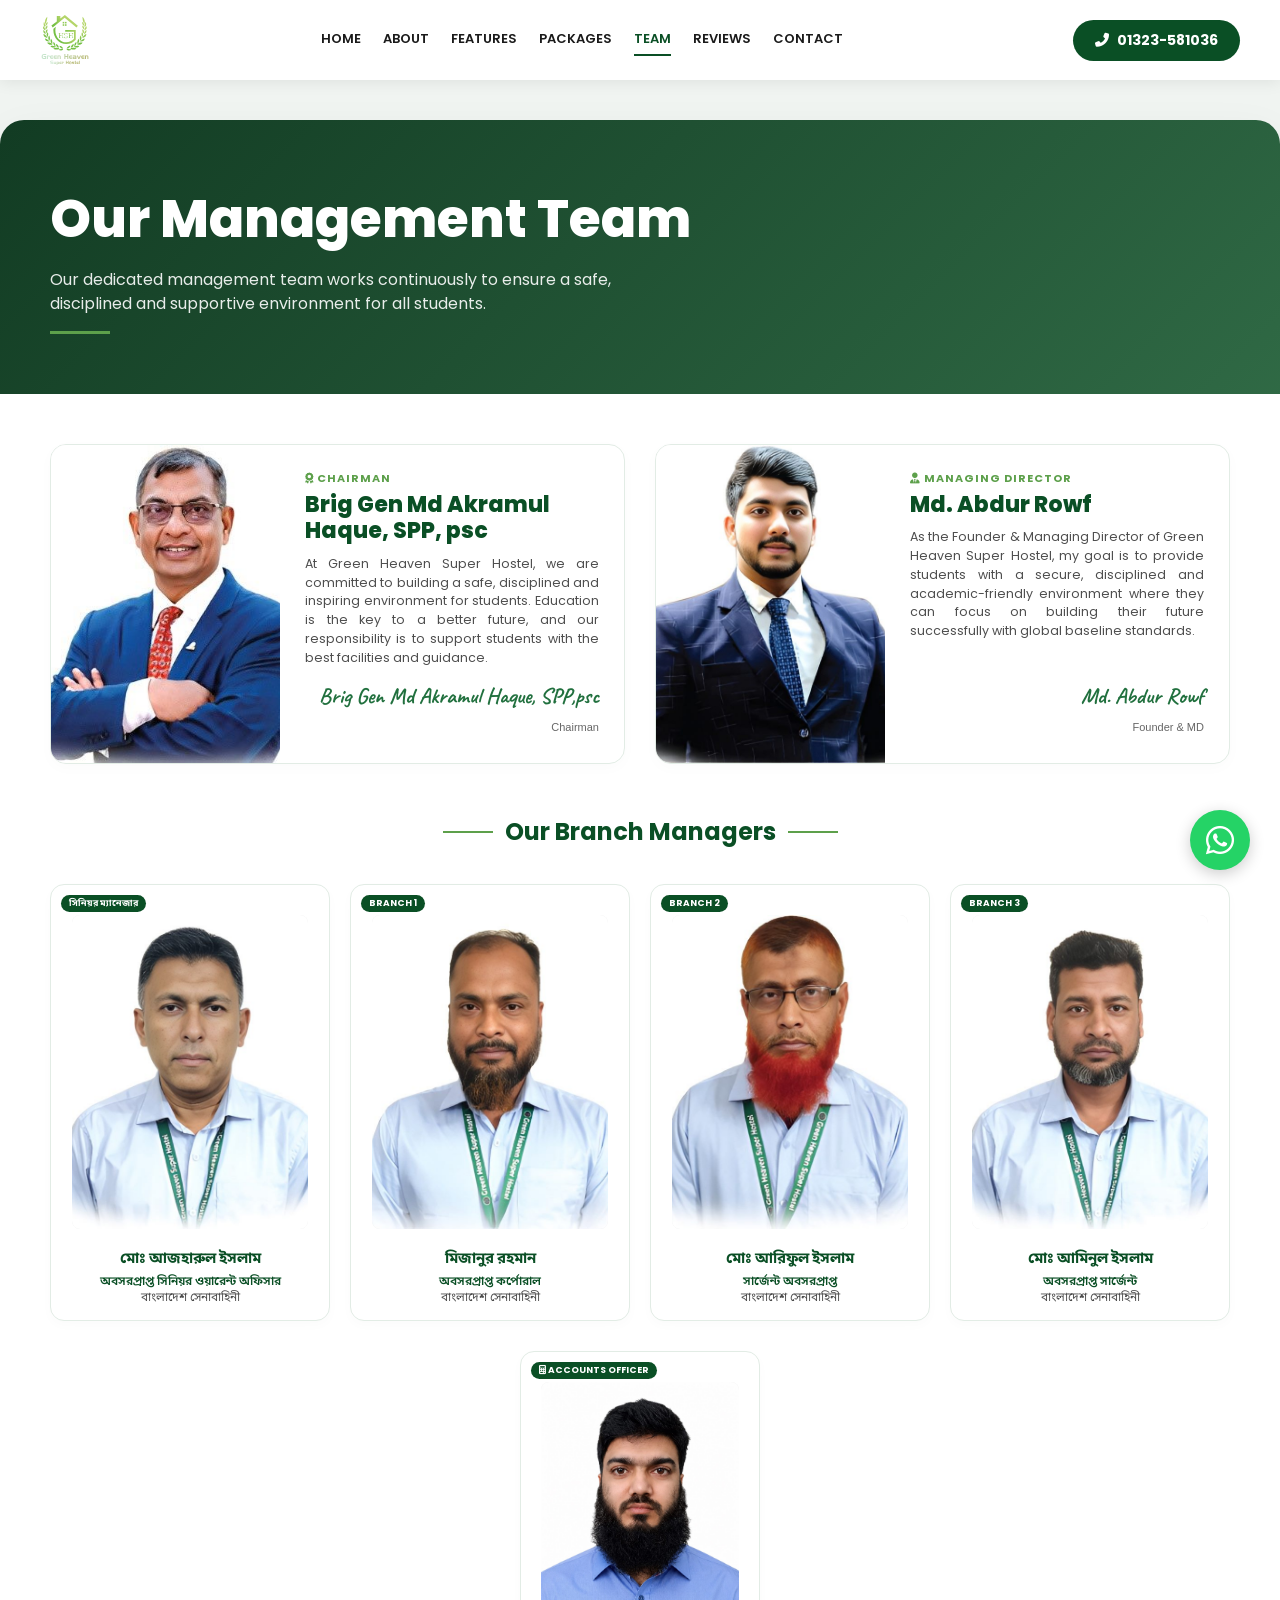
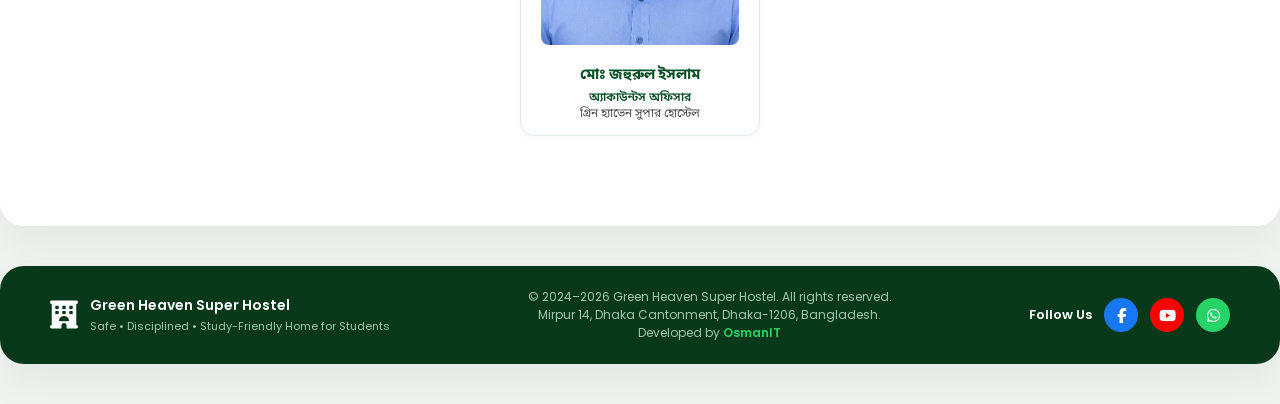
<file: team.html>
<!DOCTYPE html>
<html lang="en">
<head>
    <meta charset="UTF-8">
    <meta name="viewport" content="width=device-width, initial-scale=1.0">

    <!-- ===== PRIMARY SEO META ===== -->
    <title>Our Management Team | Green Heaven Super Hostel, Mirpur Dhaka</title>
    <meta name="description" content="Meet the management team of Green Heaven Super Hostel — led by an experienced Chairman and Managing Director, with disciplined branch managers from the Bangladesh Army ensuring student safety and care.">
    <meta name="keywords" content="Green Heaven Super Hostel team, hostel management Dhaka, hostel supervisor ex army, hostel chairman managing director, গ্রিন হেভেন সুপার হোস্টেল পরিচালনা, হোস্টেল ব্যবস্থাপনা ঢাকা, ছাত্র হোস্টেল মিরপুর, ছাত্রী হোস্টেল ঢাকা, কচুক্ষেত হোস্টেল, সেনাবাহিনী তত্ত্বাবধানে হোস্টেল, নিরাপদ ছাত্রাবাস ঢাকা, ঢাকা ক্যান্টনমেন্ট হোস্টেল">
    <meta name="author" content="Green Heaven Super Hostel">
    <meta name="robots" content="index, follow, max-image-preview:large">
    <link rel="canonical" href="https://greenheavensuperhostel.com/team.html">
    <meta name="theme-color" content="#0a4f25">

    <!-- ===== OPEN GRAPH ===== -->
    <meta property="og:type" content="website">
    <meta property="og:site_name" content="Green Heaven Super Hostel">
    <meta property="og:title" content="Our Management Team | Green Heaven Super Hostel">
    <meta property="og:description" content="Experienced, disciplined management team — Chairman, Managing Director and ex-army branch managers ensuring student safety.">
    <meta property="og:url" content="https://greenheavensuperhostel.com/team.html">
    <meta property="og:image" content="https://greenheavensuperhostel.com/Cover%20Pic.jpg">
    <meta property="og:locale" content="en_US">
    <meta property="og:locale:alternate" content="bn_BD">

    <!-- ===== TWITTER CARD ===== -->
    <meta name="twitter:card" content="summary_large_image">
    <meta name="twitter:title" content="Our Management Team | Green Heaven Super Hostel">
    <meta name="twitter:description" content="Experienced, disciplined management team ensuring student safety and care.">
    <meta name="twitter:image" content="https://greenheavensuperhostel.com/Cover%20Pic.jpg">

    <link rel="icon" type="image/svg+xml" href="Logo.svg">
    <link rel="preconnect" href="https://fonts.googleapis.com">
    <link rel="preconnect" href="https://fonts.gstatic.com" crossorigin>
    <!-- Google Fonts -->
    <link href="https://fonts.googleapis.com/css2?family=Poppins:wght@300;400;500;600;700;800;900&family=Caveat:wght@600;700&family=Noto+Sans+Bengali:wght@400;500;600;700&display=swap" rel="stylesheet">
    <!-- FontAwesome -->
    <link rel="stylesheet" href="https://cdnjs.cloudflare.com/ajax/libs/font-awesome/6.4.0/css/all.min.css">

    <script type="application/ld+json">
    {
      "@context": "https://schema.org",
      "@type": "BreadcrumbList",
      "itemListElement": [
        { "@type": "ListItem", "position": 1, "name": "Home", "item": "https://greenheavensuperhostel.com/" },
        { "@type": "ListItem", "position": 2, "name": "Our Team", "item": "https://greenheavensuperhostel.com/team.html" }
      ]
    }
    </script>
    <style>
        :root {
            --primary: #0a4f25;
            --primary-light: #21703e;
            --secondary: #5da04b;
            --bg-light: #f4f9f6;
            --white: #ffffff;
            --text-dark: #1a1a1a;
            --text-gray: #4d4d4d;
            --bottom-bar: #073819;
            --light-green-bg: #eaf5ee;
            --accent-orange: #ff9800;
        }

        * { margin: 0; padding: 0; box-sizing: border-box; }
        
        html { scroll-behavior: smooth; }

        body { 
            font-family: 'Poppins', 'Noto Sans Bengali', sans-serif; 
            background-color: #f0f4f1; 
            color: var(--text-dark); 
            overflow-x: hidden; 
            animation: fadeInPage 0.1s ease-out;
        }

        @keyframes fadeInPage {
            0% { opacity: 0; transform: translateY(15px); }
            100% { opacity: 1; transform: translateY(0); }
        }

        /* --- STICKY NAVIGATION BAR --- */
        .navbar {
            display: flex; justify-content: space-between; align-items: center;
            padding: 15px 40px; background: var(--white);
            box-shadow: 0 2px 15px rgba(0,0,0,0.08); position: sticky; top: 0; z-index: 9999;
        }
        .nav-logo { display: flex; align-items: center; gap: 10px; text-decoration: none; }
        .nav-logo i { color: var(--primary); font-size: 26px; }
        .nav-logo h1 { color: var(--primary); font-size: 22px; font-weight: 800; }
        
        .nav-links { display: flex; gap: 22px; align-items: center; }
        .nav-links a { 
            text-decoration: none; color: var(--text-dark); font-weight: 600; 
            font-size: 13px; text-transform: uppercase; transition: 0.3s;
            padding: 5px 0; border-bottom: 2px solid transparent;
        }
        .nav-links a:hover, .nav-links a.active { color: var(--primary); border-bottom-color: var(--primary); }
        
        .nav-phone-btn { 
            background-color: var(--primary); color: var(--white); padding: 10px 22px; 
            border-radius: 25px; text-decoration: none; font-weight: 700; font-size: 14px; 
            display: flex; align-items: center; gap: 8px; transition: 0.3s;
        }
        .nav-phone-btn:hover { background-color: var(--secondary); box-shadow: 0 4px 12px rgba(93, 160, 75, 0.3); }
        
        .menu-toggle { display: none; font-size: 24px; color: var(--primary); cursor: pointer; }

        /* --- GLOBAL LAYOUT CONTAINERS --- */
        .section-wrapper {
            max-width: 1300px; margin: 40px auto; background: var(--white);
            position: relative; box-shadow: 0 15px 45px rgba(0,0,0,0.06);
            border-radius: 24px; overflow: hidden; display: flex; flex-direction: column;
        }
        
        .cursive-title { font-family: 'Caveat', cursive; font-size: 55px; color: var(--text-dark); line-height: 0.5; transform: rotate(-3deg); display: inline-block; margin-left: 10px; font-weight: 700; }
        .block-title { font-size: 65px; font-weight: 800; color: var(--primary); line-height: 1; margin-top: 15px; margin-bottom: 20px; letter-spacing: -1px; }

        /* =========================================
           SECTION 1: HOME / ABOUT (Image 22851)
           ========================================= */
        .home-body { display: flex; padding: 50px 0 40px 50px; position: relative; background: var(--bg-light); }
        .home-left { width: 56%; z-index: 10; }
        .home-right { width: 44%; position: relative; min-height: 720px; }
        
        .badge-pill { background-color: var(--primary-light); color: var(--white); padding: 8px 18px; border-radius: 6px; font-size: 14px; font-weight: 600; display: inline-block; margin-bottom: 25px; }
        .paragraph-text { font-size: 14.5px; color: var(--text-gray); line-height: 1.6; margin-bottom: 30px; max-width: 95%; text-align: justify; }
        
        /* 4x2 Home grid metrics */
        .home-metrics-grid { display: grid; grid-template-columns: repeat(4, 1fr); gap: 12px; margin-bottom: 35px; max-width: 95%; }
        .metric-box { background: var(--white); border: 1px solid #e4ede7; border-radius: 12px; padding: 18px 8px; text-align: center; box-shadow: 0 4px 12px rgba(0,0,0,0.02); transition: 0.3s; }
        .metric-box:hover { transform: translateY(-3px); border-color: var(--secondary); }
        .metric-box i { font-size: 30px; color: var(--primary); margin-bottom: 12px; }
        .metric-box h4 { font-size: 12px; color: var(--text-dark); font-weight: 700; line-height: 1.3; }
        
        .mv-flex-row { display: flex; gap: 15px; max-width: 95%; }
        .mv-flex-card { flex: 1; background: var(--white); border: 1px solid #dee7e1; border-radius: 16px; padding: 18px; display: flex; align-items: center; gap: 15px; }
        .mv-icon-bg { width: 48px; height: 48px; background: var(--secondary); border-radius: 50%; display: flex; align-items: center; justify-content: center; color: var(--white); font-size: 22px; flex-shrink: 0; box-shadow: 0 4px 10px rgba(93,160,75,0.2); }
        .mv-flex-card h4 { color: var(--primary); font-size: 16px; font-weight: 700; margin-bottom: 4px; }
        .mv-flex-card p { font-size: 11px; color: var(--text-gray); line-height: 1.4; }

        /* Absolute overlapping hero imagery */
        .img-hero-bld { position: absolute; top: -50px; right: 0; width: 125%; height: 530px; object-fit: cover; border-bottom-left-radius: 65px; z-index: 1; }
        .img-hero-std { position: absolute; top: 370px; left: -70px; width: 470px; height: 280px; object-fit: cover; border: 12px solid var(--white); border-radius: 24px; box-shadow: 0 15px 40px rgba(0,0,0,0.12); z-index: 3; }
        .hero-quote-box { position: absolute; bottom: 50px; right: 40px; background: var(--primary); color: var(--white); padding: 25px 30px; border-radius: 14px; width: 330px; text-align: center; z-index: 4; box-shadow: 0 10px 25px rgba(10, 79, 37, 0.2); }
        .hero-quote-box p { font-size: 14.5px; font-style: italic; line-height: 1.5; font-weight: 500; }
        .hero-quote-box i { color: var(--secondary); font-size: 20px; margin-top: 12px; }
        
        .home-dark-bottom-bar { background: var(--bottom-bar); width: 100%; padding: 25px 40px; display: flex; justify-content: space-between; align-items: center; }
        .db-item { display: flex; align-items: center; gap: 15px; color: var(--white); flex: 1; justify-content: center; }
        .db-item i { font-size: 30px; }
        .db-item h5 { font-size: 13px; font-weight: 700; margin-bottom: 2px; letter-spacing: 0.5px; }
        .db-item p { font-size: 11px; color: #acd1ba; }
        .db-vertical-line { width: 1px; height: 40px; background: rgba(255,255,255,0.15); }

        /* =========================================
           SECTION 2: FEATURES (Image 22854)
           ========================================= */
        .feat-header-block { display: flex; padding: 60px 50px 30px; background: var(--white); }
        .feat-hdr-left { width: 55%; }
        .feat-hdr-right { width: 45%; display: flex; justify-content: flex-end; align-items: center; }
        .feat-hdr-right img { width: 95%; border-radius: 20px; box-shadow: 0 12px 35px rgba(0,0,0,0.08); }
        
        .feat-grid-outer { padding: 10px 50px 50px; background: var(--white); }
        .feat-grid-5col { display: grid; grid-template-columns: repeat(5, 1fr); gap: 16px; }
        .feat-card-node { background: var(--white); border: 1px solid #e6eedb; border-radius: 16px; padding: 30px 18px; text-align: center; box-shadow: 0 4px 15px rgba(0,0,0,0.02); transition: 0.3s; }
        .feat-card-node:hover { transform: translateY(-5px); border-color: var(--secondary); box-shadow: 0 12px 28px rgba(10, 79, 37, 0.08); }
        .feat-circle-icon { width: 65px; height: 65px; border: 1px solid var(--secondary); border-radius: 50%; display: flex; align-items: center; justify-content: center; margin: 0 auto 18px; font-size: 26px; color: var(--primary); background: #fafdfb; }
        .feat-card-node h4 { font-size: 15px; color: var(--primary); font-weight: 700; margin-bottom: 10px; line-height: 1.3; min-height: 40px; display: flex; align-items: center; justify-content: center; }
        .feat-card-node p { font-size: 11.5px; color: var(--text-gray); line-height: 1.45; text-align: justify; }

        .feat-green-strip { background: var(--primary); padding: 22px 50px; display: flex; justify-content: space-between; align-items: center; }
        .feat-strip-item { display: flex; align-items: center; gap: 15px; color: var(--white); }
        .feat-strip-item i { font-size: 32px; color: var(--white); }
        .feat-strip-item h5 { font-size: 13.5px; font-weight: 700; letter-spacing: 0.5px; }
        .feat-strip-item p { font-size: 11.5px; color: #d4ebd9; }
        .strip-admission-btn { background: var(--white); color: var(--primary); padding: 12px 28px; border-radius: 30px; font-weight: 800; font-size: 14px; display: flex; align-items: center; gap: 10px; text-decoration: none; box-shadow: 0 6px 18px rgba(0,0,0,0.15); transition: 0.3s; }
        .strip-admission-btn:hover { background-color: var(--light-green-bg); }

        /* =========================================
           SECTION 3: HOSTEL PACKAGES (Image 22861)
           ========================================= */
        .package-banner { background: linear-gradient(135deg, #053117 0%, #0b4f24 100%); color: white; padding: 60px 50px; position: relative; }
        .package-banner h2 { font-size: 52px; font-weight: 800; margin-bottom: 10px; }
        .package-banner p { font-size: 16px; opacity: 0.9; max-width: 600px; }
        
        .package-body-area { padding: 50px; background: var(--white); }
        .section-sub-heading { text-align: center; color: var(--primary); font-size: 24px; font-weight: 700; display: flex; align-items: center; justify-content: center; gap: 12px; margin: 30px 0; }
        .section-sub-heading::before, .section-sub-heading::after { content: ''; height: 2px; width: 50px; background: var(--secondary); }
        
        /* Package Includes icons list */
        .pkg-includes-row { display: grid; grid-template-columns: repeat(6, 1fr); gap: 15px; margin-bottom: 50px; text-align: center; }
        .pkg-inc-card { background: #fafdfb; border: 1px solid #e1ebd5; padding: 20px 10px; border-radius: 12px; }
        .pkg-inc-card i { font-size: 26px; color: var(--primary); background: var(--light-green-bg); width: 50px; height: 50px; border-radius: 50%; display: flex; align-items: center; justify-content: center; margin: 0 auto 12px; }
        .pkg-inc-card p { font-size: 13px; font-weight: 600; color: var(--text-dark); }

        /* Room Packages Grid 4 Columns */
        .room-pkgs-4col-grid { display: grid; grid-template-columns: repeat(4, 1fr); gap: 20px; margin-bottom: 40px; }
        .room-item-card { background: var(--white); border: 1px solid #e2ebd5; border-radius: 16px; overflow: hidden; display: flex; flex-direction: column; justify-content: space-between; box-shadow: 0 4px 15px rgba(0,0,0,0.02); }
        .room-top-header { background: var(--primary-light); color: var(--white); text-align: center; padding: 10px; font-weight: 700; font-size: 14px; }
        .room-item-card img { width: 100%; height: 165px; object-fit: cover; }
        .room-details-body { padding: 20px; flex-grow: 1; display: flex; flex-direction: column; justify-content: space-between; }
        .room-details-body h6 { font-size: 13px; color: var(--text-gray); font-weight: 700; text-transform: uppercase; margin-bottom: 12px; text-align: center; letter-spacing: 0.5px; }
        .room-features-list { list-style: none; margin-bottom: 20px; }
        .room-features-list li { font-size: 12.5px; color: var(--text-dark); margin-bottom: 8px; display: flex; align-items: center; gap: 8px; }
        .room-features-list li i { color: var(--secondary); font-size: 14px; }
        
        .room-cost-box { text-align: center; padding: 12px; background: var(--bg-light); border-radius: 8px; margin-bottom: 15px; }
        .room-cost-box .taka { font-size: 22px; font-weight: 800; color: var(--primary); }
        .room-cost-box span { font-size: 11px; color: var(--text-gray); display: block; margin-top: 2px; }
        
        .room-book-now-btn { background: var(--primary); color: var(--white); text-align: center; padding: 10px; border-radius: 25px; text-decoration: none; font-size: 13px; font-weight: 700; display: flex; align-items: center; justify-content: center; gap: 6px; transition: 0.3s; }
        .room-book-now-btn:hover { background: var(--secondary); }

        /* Trio info cards */
        .trio-info-row { display: grid; grid-template-columns: repeat(3, 1fr); gap: 20px; margin: 40px 0; }
        .trio-box-card { background: var(--white); border: 1px solid #e4ece7; border-radius: 12px; padding: 20px; display: flex; align-items: center; gap: 15px; }
        .trio-box-card i { font-size: 24px; color: var(--primary); background: var(--light-green-bg); width: 50px; height: 50px; border-radius: 50%; display: flex; align-items: center; justify-content: center; flex-shrink: 0; }
        .trio-box-card h5 { font-size: 15px; color: var(--primary); font-weight: 700; margin-bottom: 2px; }
        .trio-box-card p { font-size: 12px; color: var(--text-gray); line-height: 1.4; }

        .pkg-dark-strip-bar { background: var(--bottom-bar); padding: 18px 40px; display: grid; grid-template-columns: repeat(6, 1fr); gap: 10px; text-align: center; border-radius: 12px; }
        .pkg-strip-node { color: var(--white); display: flex; flex-direction: column; align-items: center; justify-content: center; gap: 4px; }
        .pkg-strip-node i { font-size: 20px; color: var(--secondary); }
        .pkg-strip-node span { font-size: 11px; font-weight: 600; letter-spacing: 0.5px; }

        /* QnA Widget Area */
        .qna-widget-area { display: flex; gap: 30px; margin-top: 50px; background: #fafdfb; border: 1px solid #e1ebd5; border-radius: 16px; padding: 30px; align-items: center; }
        .qna-left-widget { width: 35%; text-align: center; border-right: 1px dashed #cde4d3; padding-right: 20px; }
        .qna-left-widget i { font-size: 40px; color: var(--primary); margin-bottom: 10px; }
        .qna-left-widget h4 { font-size: 18px; font-weight: 700; color: var(--primary); margin-bottom: 12px; }
        .qna-call-btn { background: var(--primary); color: white; padding: 8px 20px; border-radius: 20px; text-decoration: none; font-weight: 700; font-size: 13px; display: inline-flex; align-items: center; gap: 6px; }
        .qna-right-widget { width: 65%; padding-left: 10px; }
        .qna-right-widget h5 { color: var(--primary); font-size: 15px; margin-bottom: 15px; font-weight: 700; }
        .qna-links-grid { display: grid; grid-template-columns: 1fr 1fr; gap: 15px; }
        .qna-link-node { display: flex; align-items: center; gap: 10px; font-size: 13px; color: var(--text-dark); font-weight: 600; }
        .qna-link-node i { color: var(--secondary); font-size: 16px; }

        /* =========================================
           SECTION 4: MANAGEMENT TEAM (Image 22858)
           ========================================= */
        .team-banner { background: linear-gradient(135deg, rgba(5,49,23,0.95) 0%, rgba(11,79,36,0.85) 100%), url('https://images.unsplash.com/photo-1555854877-bab0e564b8d5?auto=format&fit=crop&w=1600&q=80') center/cover; color: white; padding: 60px 50px; }
        .team-banner h2 { font-size: 52px; font-weight: 800; margin-bottom: 10px; }
        .team-banner p { font-size: 16px; opacity: 0.9; max-width: 600px; line-height: 1.5; }
        
        .team-body-area { padding: 50px; background: var(--white); }
        .leaders-2col-layout { display: grid; grid-template-columns: 1fr 1fr; gap: 30px; margin-bottom: 50px; }
        .leader-large-profile { display: flex; background: var(--white); border: 1px solid #e2ece5; border-radius: 16px; overflow: hidden; box-shadow: 0 4px 15px rgba(0,0,0,0.02); }
        .leader-large-profile img { width: 40%; object-fit: cover; background-color: #f0f0f0; }
        .leader-large-desc { width: 60%; padding: 25px; display: flex; flex-direction: column; justify-content: space-between; }
        .leader-tag { font-size: 11px; font-weight: 700; color: var(--secondary); letter-spacing: 1px; margin-bottom: 5px; }
        .leader-large-desc h3 { color: var(--primary); font-size: 22px; font-weight: 800; margin-bottom: 10px; line-height: 1.2; }
        .leader-large-desc p { font-size: 12.5px; color: var(--text-gray); line-height: 1.5; text-align: justify; margin-bottom: 15px; }
        .leader-sign { font-family: 'Caveat', cursive; font-size: 22px; color: var(--primary-light); font-weight: 700; text-align: right; }

        /* Branch Managers Layout Grid */
        .managers-horizontal-grid { display: grid; grid-template-columns: repeat(4, 1fr); gap: 20px; margin-bottom: 30px; }
        .mgr-box-node { background: var(--white); border: 1px solid #e2ece5; border-radius: 14px; padding: 15px; text-align: center; position: relative; box-shadow: 0 4px 12px rgba(0,0,0,0.02); }
        .mgr-box-node .m-badge-top { position: absolute; top: 10px; left: 10px; background: var(--primary); color: white; font-size: 9px; padding: 2px 8px; border-radius: 10px; font-weight: 700; }
        .mgr-box-node img { width: 95%; height: 210px; object-fit: cover; object-position: top; border-radius: 8px; background-color: #eee; margin: 15px auto 10px; }
        .mgr-box-node h4 { font-size: 15px; color: var(--primary); font-weight: 700; margin-bottom: 4px; }
        .mgr-box-node p { font-size: 12px; color: var(--text-gray); line-height: 1.3; }

        .accounts-officer-center-box { display: flex; justify-content: center; margin: 30px 0 40px; }
        .ao-single { width: 240px; max-width: 100%; }

        /* =========================================
           SECTION 5: CUSTOMER REVIEWS (Testimonials)
           ========================================= */
        .reviews-section-container { padding: 60px 50px; background-color: #fafdfc; border-top: 1px solid #e4ece7; border-bottom: 1px solid #e4ece7; }
        .google-badge-headline { display: inline-flex; align-items: center; gap: 8px; background: var(--light-green-bg); color: var(--primary); padding: 6px 15px; border-radius: 20px; font-size: 13px; font-weight: 700; margin-bottom: 15px; }
        .reviews-3col-cards-grid { display: grid; grid-template-columns: repeat(3, 1fr); gap: 25px; margin-top: 30px; }
        .review-msg-card { background: var(--white); border: 1px solid #e2ebd5; border-radius: 16px; padding: 30px; box-shadow: 0 6px 20px rgba(0,0,0,0.02); display: flex; flex-direction: column; justify-content: space-between; transition: 0.3s; }
        .review-msg-card:hover { transform: translateY(-3px); box-shadow: 0 12px 25px rgba(10, 79, 37, 0.06); border-color: var(--secondary); }
        .rev-stars-row { color: #ffca28; font-size: 14px; margin-bottom: 15px; }
        .review-msg-card p.msg { font-size: 13.5px; color: var(--text-gray); font-style: italic; line-height: 1.6; margin-bottom: 20px; text-align: justify; }
        .rev-author-profile { display: flex; align-items: center; gap: 12px; border-top: 1px dashed #e2ebd5; padding-top: 15px; }
        .rev-author-profile img { width: 45px; height: 45px; border-radius: 50%; object-fit: cover; background: #eee; }
        .rev-author-meta h5 { font-size: 14px; color: var(--primary); font-weight: 700; display: flex; align-items: center; gap: 5px; }
        .rev-author-meta h5 i { color: var(--secondary); font-size: 12px; }
        .rev-author-meta p { font-size: 11px; color: var(--text-gray); }

        /* =========================================
           SECTION 6: CONTACT & FOOTER (Image 22849)
           ========================================= */
        .contact-top-banner { background: linear-gradient(to right, rgba(10,79,37,0.96) 0%, rgba(10,79,37,0.65) 100%), url('https://images.unsplash.com/photo-1555854877-bab0e564b8d5?auto=format&fit=crop&w=1600&q=80') center/cover; color: white; padding: 60px 50px; }
        .contact-top-banner h1 { font-size: 55px; font-weight: 800; margin-bottom: 10px; }
        .contact-top-banner p { font-size: 16px; color: #f0f7f3; max-width: 500px; line-height: 1.5; }
        .contact-top-banner .accent-bar { width: 50px; height: 3px; background: var(--secondary); margin-top: 15px; }

        .contact-body-area { padding: 50px; background: var(--white); }
        .contact-main-flex-row { display: flex; gap: 30px; margin-bottom: 50px; }
        
        /* Contact page Sidebar box */
        .contact-green-sidebar { background: var(--primary); color: white; padding: 35px 30px; border-radius: 16px; width: 35%; box-shadow: 0 15px 35px rgba(10,79,37,0.15); }
        .contact-green-sidebar h3 { font-size: 22px; margin-bottom: 25px; border-bottom: 1px solid rgba(255,255,255,0.15); padding-bottom: 15px; font-weight: 700; }
        .c-sidebar-ul { list-style: none; }
        .c-sidebar-ul li { display: flex; align-items: center; gap: 15px; margin-bottom: 20px; font-size: 15px; font-weight: 500; }
        .c-sidebar-ul li .circle-bg-icon { width: 36px; height: 36px; background: var(--secondary); border-radius: 50%; display: flex; align-items: center; justify-content: center; font-size: 16px; flex-shrink: 0; }
        
        .c-sidebar-ul .custom-media-li { margin-top: 12px; }
        .c-sidebar-ul .custom-media-li .circle-bg-icon.wa { background: #25D366; }
        .c-sidebar-ul .custom-media-li .circle-bg-icon.fb { background: #1877F2; }
        .c-sidebar-ul .custom-media-li .circle-bg-icon.em { background: white; color: var(--primary); }
        .c-sidebar-ul .custom-media-li div { font-size: 13.5px; line-height: 1.3; }
        .c-sidebar-ul .custom-media-li div span { font-size: 11px; font-weight: 400; opacity: 0.85; display: block; }

        /* Contact page Content right col */
        .contact-right-content-col { width: 65%; display: flex; flex-direction: column; gap: 20px; }
        .why-contact-headline { text-align: center; color: var(--primary); font-size: 22px; font-weight: 700; margin-bottom: 5px; }
        
        .why-cards-3grid { display: grid; grid-template-columns: repeat(3, 1fr); gap: 18px; }
        .why-card-item { background: white; border: 1px solid #e2ece5; border-radius: 15px; padding: 25px 15px; text-align: center; box-shadow: 0 4px 10px rgba(0,0,0,0.02); }
        .why-card-item i { font-size: 24px; color: var(--secondary); background: var(--light-green-bg); width: 60px; height: 60px; border-radius: 50%; display: flex; align-items: center; justify-content: center; margin: 0 auto 15px; }
        .why-card-item h4 { color: var(--text-dark); font-size: 14px; margin-bottom: 6px; font-weight: 700; }
        .why-card-item p { font-size: 12px; color: var(--text-gray); line-height: 1.4; }

        .walking-alert-card { background: var(--light-green-bg); border: 1px solid #cde4d3; border-radius: 15px; padding: 22px 30px; display: flex; align-items: center; gap: 25px; }
        .walking-alert-card i { font-size: 40px; color: var(--primary); }
        .walking-alert-card h4 { color: var(--primary); font-size: 16px; margin-bottom: 4px; font-weight: 700; }
        .walking-alert-card p { font-size: 13px; color: var(--text-dark); line-height: 1.5; }

        /* Branch Locations Grid */
        .branches-4col-grid { display: grid; grid-template-columns: repeat(4, 1fr); gap: 20px; margin-bottom: 50px; }
        .branch-item-box { background: white; border: 1px solid #e2ece5; border-radius: 12px; overflow: hidden; display: flex; flex-direction: column; box-shadow: 0 4px 12px rgba(0,0,0,0.03); position: relative; }
        .b-top-badge { background: var(--primary); color: white; text-align: center; padding: 6px; font-size: 11px; font-weight: 700; position: absolute; top: 0; left: 0; width: 100%; z-index: 2; letter-spacing: 0.5px; }
        .branch-item-box img { width: 100%; height: 160px; object-fit: cover; margin-top: 25px; }
        .branch-meta-area { padding: 20px; display: flex; flex-direction: column; flex-grow: 1; justify-content: space-between; }
        .branch-meta-area h4 { color: var(--primary); font-size: 13.5px; margin-bottom: 8px; font-weight: 700; display: flex; align-items: flex-start; gap: 6px; }
        .branch-meta-area p { font-size: 11.5px; color: var(--text-gray); line-height: 1.45; padding-left: 18px; margin-bottom: 15px; }
        .branch-map-action-btn { background: var(--primary); color: white; text-align: center; padding: 10px; border-radius: 8px; font-size: 12px; font-weight: 600; text-decoration: none; display: flex; align-items: center; justify-content: center; gap: 6px; transition: 0.3s; }
        .branch-map-action-btn:hover { background: var(--secondary); }

        /* Welcome Students Grid Widget */
        .welcome-colleges-panel { background: var(--bg-light); border-radius: 16px; padding: 30px 40px; margin-bottom: 20px; border: 1px solid #e6eedb; }
        .welcome-panel-title { text-align: center; color: var(--primary); font-size: 20px; font-weight: 700; margin-bottom: 25px; letter-spacing: 0.5px; }
        .colleges-6col-grid { display: grid; grid-template-columns: repeat(6, 1fr); gap: 15px; }
        .college-node-item { display: flex; flex-direction: column; align-items: center; text-align: center; }
        .clg-circle-logo { width: 70px; height: 70px; background: white; border-radius: 50%; border: 2px solid #e2ece5; display: flex; align-items: center; justify-content: center; margin-bottom: 12px; box-shadow: 0 4px 10px rgba(0,0,0,0.02); }
        .college-node-item p { font-size: 11.5px; color: var(--text-dark); font-weight: 600; line-height: 1.3; }

        /* Master Global Footer bar */
        .master-footer-bar { background: var(--bottom-bar); color: white; padding: 22px 50px; display: flex; justify-content: space-between; align-items: center; }
        .ff-left-meta { display: flex; align-items: center; gap: 12px; }
        .ff-left-meta i { font-size: 28px; }
        .ff-left-meta h4 { font-size: 14px; font-weight: 600; margin-bottom: 2px; }
        .ff-left-meta p { font-size: 11px; color: #a1c6af; }
        .ff-center-copyright { text-align: center; font-size: 12px; color: #a1c6af; line-height: 1.5; }
        .ff-right-social { display: flex; align-items: center; gap: 12px; }
        .ff-right-social span { font-size: 13px; font-weight: 600; }
        .soc-circle-node { width: 34px; height: 34px; border-radius: 50%; display: flex; align-items: center; justify-content: center; color: white; font-size: 15px; text-decoration: none; transition: 0.3s; }
        .soc-circle-node:hover { transform: scale(1.1); }
        .soc-circle-node.fb { background: #1877F2; }
        .soc-circle-node.yt { background: #FF0000; }
        .soc-circle-node.wa { background: #25D366; }

        /* --- FLOATING WHATSAPP BUTTON --- */
        .whatsapp-floating-action-btn {
            position: fixed; bottom: 30px; right: 30px;
            background-color: #25d366; color: white; border-radius: 50%;
            width: 60px; height: 60px; display: flex; align-items: center; justify-content: center;
            font-size: 32px; box-shadow: 0 4px 15px rgba(0,0,0,0.2); z-index: 9999;
            text-decoration: none; transition: transform 0.3s ease;
        }
        .whatsapp-floating-action-btn:hover { transform: scale(1.1); }

        /* ===== STATS strip (interactive counters) ===== */
        .stats { display: grid; grid-template-columns: repeat(4, 1fr); gap: 18px; padding: 40px; margin: 40px 0; background: var(--white); border-radius: 16px; box-shadow: 0 4px 15px rgba(0,0,0,0.02); }
        .stat { background: linear-gradient(135deg, var(--bg-light) 0%, #fff 100%); border-radius: 18px; padding: 24px 12px; text-align: center; border: 1px solid #e2ebd5; }
        .stat .num { font-size: 2.1rem; font-weight: 800; color: var(--primary); display: block; }
        .stat .lbl { font-size: .85rem; font-weight: 500; color: var(--text-gray); margin-top: 8px; }

        /* --- RESPONSIVE STYLE FALLBACKS --- */
        @media (min-width: 1025px) {
            /* Desktop - No changes */
        }
        
        /* TABLET BREAKPOINT: 641px - 1024px */
        @media (max-width: 1024px) {
            .navbar { padding: 12px 25px; }
            .nav-logo h1 { font-size: 18px; }
            .nav-links a { font-size: 12px; gap: 18px; }
            .nav-phone-btn { font-size: 12px; padding: 8px 18px; }
            
            .section-wrapper { margin: 30px auto; }
            .block-title { font-size: 55px; }
            .header-desc { font-size: 16px; }
            
            .home-body { padding: 40px 0 30px 40px; }
            .home-left { width: 100%; }
            .home-right { display: none; }
            .home-metrics-grid { grid-template-columns: repeat(3, 1fr); gap: 10px; }
            .metric-box { padding: 15px 8px; }
            .metric-box h4 { font-size: 11px; }
            
            .feat-grid-5col { grid-template-columns: repeat(3, 1fr); gap: 14px; }
            .feat-card-node { padding: 20px 15px; }
            .feat-card-node h4 { font-size: 14px; }
            .feat-circle-icon { width: 55px; height: 55px; font-size: 22px; }
            
            .stats { grid-template-columns: repeat(2, 1fr); gap: 15px; padding: 30px; }
            .stat { padding: 18px 10px; }
            .stat .num { font-size: 1.8rem; }
            
            .room-pkgs-4col-grid { grid-template-columns: repeat(2, 1fr); gap: 18px; }
            .room-top-header { font-size: 13px; }
            .room-features-list li { font-size: 12px; }
            
            .managers-horizontal-grid { grid-template-columns: repeat(2, 1fr); gap: 18px; }
            .mgr-box-node img { height: 180px; }
            
            .reviews-3col-cards-grid { grid-template-columns: repeat(2, 1fr); gap: 20px; }
            .review-msg-card { padding: 22px; }
            .review-msg-card p.msg { font-size: 12px; }
            
            .branches-4col-grid { grid-template-columns: repeat(2, 1fr); gap: 18px; }
            .why-cards-3grid { grid-template-columns: repeat(2, 1fr); gap: 15px; }
            
            .home-dark-bottom-bar { padding: 20px 25px; }
            .db-item { gap: 12px; }
            .db-item h5 { font-size: 12px; }
            .db-item p { font-size: 10px; }
            
            .master-footer-bar { padding: 18px 25px; }
        }
        
        /* MOBILE BREAKPOINT: Max 640px */
        @media (max-width: 640px) {
            /* === NAVBAR === */
            .navbar { 
                padding: 12px 15px; 
                flex-wrap: wrap;
                gap: 8px;
            }
            .nav-logo i { font-size: 22px; }
            .nav-logo h1 { font-size: 16px; font-weight: 700; }
            
            .nav-links { 
                display: none; 
                flex-direction: column; 
                position: fixed; 
                top: 60px; 
                left: 0; 
                width: 100%; 
                background: var(--white); 
                padding: 15px; 
                box-shadow: 0 8px 20px rgba(0,0,0,0.1); 
                gap: 10px; 
                z-index: 9998;
                max-height: calc(100vh - 60px);
                overflow-y: auto;
            }
            .nav-links.active { display: flex; }
            .nav-links a { 
                font-size: 13px; 
                padding: 10px 12px; 
                border-radius: 8px;
                transition: 0.2s;
            }
            .nav-links a:hover { background: var(--light-green-bg); }
            
            .menu-toggle { 
                display: block; 
                font-size: 22px; 
                cursor: pointer;
                margin-left: auto;
            }
            .nav-phone-btn { 
                display: none;
            }
            
            /* === TYPOGRAPHY === */
            h1, .block-title { font-size: 28px !important; line-height: 1.1; }
            h2 { font-size: 24px; }
            h3 { font-size: 18px; }
            h4 { font-size: 15px; }
            h5 { font-size: 13px; }
            p { font-size: 13px; }
            
            .cursive-title { font-size: 36px; }
            
            /* === SECTIONS === */
            .section-wrapper { 
                margin: 20px auto; 
                border-radius: 16px;
                max-width: 100%;
            }
            
            .home-body { 
                padding: 20px 15px 15px 15px; 
                flex-direction: column;
            }
            .home-left { width: 100%; }
            .home-right { display: none; }
            
            .badge-pill { 
                font-size: 12px; 
                padding: 6px 12px;
                margin-bottom: 15px;
            }
            .paragraph-text { 
                font-size: 13px; 
                margin-bottom: 15px;
                max-width: 100%;
            }
            
            /* === HOME METRICS GRID === */
            .home-metrics-grid { 
                grid-template-columns: 1fr 1fr;
                gap: 8px;
                margin-bottom: 20px;
            }
            .metric-box { 
                padding: 12px 6px;
                border-radius: 10px;
            }
            .metric-box i { font-size: 22px; margin-bottom: 8px; }
            .metric-box h4 { font-size: 10px; line-height: 1.2; }
            
            .mv-flex-row { 
                flex-direction: column;
                gap: 10px;
            }
            .mv-flex-card { 
                padding: 14px;
                gap: 10px;
            }
            .mv-icon-bg { 
                width: 40px;
                height: 40px;
                font-size: 18px;
            }
            .mv-flex-card h4 { font-size: 14px; }
            .mv-flex-card p { font-size: 11px; }
            
            /* === STATS SECTION === */
            .stats { 
                grid-template-columns: 1fr 1fr;
                gap: 12px;
                padding: 20px;
                margin: 25px 0;
            }
            .stat { 
                padding: 18px 10px;
                border-radius: 14px;
            }
            .stat .num { font-size: 1.6rem; }
            .stat .lbl { font-size: 11px; }
            
            /* === DARK BOTTOM BAR === */
            .home-dark-bottom-bar { 
                padding: 18px 12px;
                flex-direction: column;
                gap: 12px;
            }
            .db-item { 
                flex-direction: column;
                gap: 8px;
                text-align: center;
            }
            .db-item i { font-size: 24px; }
            .db-item h5 { font-size: 11px; margin-bottom: 2px; }
            .db-item p { font-size: 10px; }
            .db-vertical-line { display: none; }
            
            /* === FEATURES === */
            .feat-header-block { 
                padding: 20px 15px 15px;
                flex-direction: column;
            }
            .feat-hdr-left { width: 100%; }
            .feat-hdr-right { display: none; }
            
            .feat-grid-outer { padding: 10px 15px 30px; }
            .feat-grid-5col { 
                grid-template-columns: repeat(3, 1fr);
                gap: 8px;
            }
            .feat-card-node { 
                padding: 12px 8px;
                border-radius: 12px;
            }
            .feat-circle-icon { 
                width: 36px;
                height: 36px;
                font-size: 16px;
                margin-bottom: 8px;
            }
            .feat-card-node h4 { font-size: 10.5px; min-height: auto; margin-bottom: 6px; }
            .feat-card-node p { font-size: 9.5px; line-height: 1.3; text-align: center; }
            
            .feat-green-strip { 
                padding: 15px 12px;
                flex-direction: column;
                gap: 12px;
            }
            .feat-strip-item { 
                gap: 10px;
                flex-direction: column;
                text-align: center;
            }
            .feat-strip-item i { font-size: 26px; }
            .feat-strip-item h5 { font-size: 12px; }
            .strip-admission-btn { font-size: 12px; padding: 10px 20px; }
            
            /* === PACKAGES === */
            .package-banner { padding: 25px 15px; }
            .package-banner h2 { font-size: 24px; }
            .package-banner p { font-size: 13px; }
            
            .package-body-area { padding: 20px 15px; }
            .section-sub-heading { font-size: 18px; gap: 8px; }
            .section-sub-heading::before, .section-sub-heading::after { width: 35px; }
            
            .pkg-includes-row { 
                grid-template-columns: 1fr 1fr;
                gap: 10px;
            }
            .pkg-inc-card { padding: 15px 8px; }
            .pkg-inc-card i { font-size: 20px; width: 42px; height: 42px; }
            .pkg-inc-card p { font-size: 11px; }
            
            .room-pkgs-4col-grid { 
                grid-template-columns: repeat(2, 1fr);
                gap: 10px;
            }
            .room-top-header { font-size: 11px; padding: 6px; }
            .room-item-card img { height: 110px; }
            .room-details-body { padding: 12px; }
            .room-details-body h6 { font-size: 11px; margin-bottom: 8px; }
            .room-features-list li { font-size: 9.5px; margin-bottom: 5px; }
            .room-features-list li i { font-size: 11px; }
            .room-cost-box { padding: 8px; margin-bottom: 10px; }
            .room-cost-box .taka { font-size: 15px; }
            .room-book-now-btn { font-size: 10.5px; padding: 8px; }
            
            .trio-info-row { 
                grid-template-columns: 1fr;
                gap: 12px;
                margin: 25px 0;
            }
            .trio-box-card { 
                padding: 15px;
                gap: 12px;
            }
            .trio-box-card i { font-size: 20px; width: 42px; height: 42px; }
            .trio-box-card h5 { font-size: 13px; }
            .trio-box-card p { font-size: 11px; }
            
            .pkg-dark-strip-bar { 
                grid-template-columns: 1fr 1fr;
                gap: 8px;
                padding: 12px 12px;
                border-radius: 10px;
            }
            .pkg-strip-node { gap: 3px; }
            .pkg-strip-node i { font-size: 16px; }
            .pkg-strip-node span { font-size: 10px; }
            
            /* === TEAM === */
            .team-banner { padding: 20px 15px; }
            .team-banner h2 { font-size: 24px; }
            .team-banner p { font-size: 13px; }
            
            .team-body-area { padding: 15px; }
            .leaders-2col-layout { 
                grid-template-columns: 1fr;
                gap: 15px;
            }
            .leader-large-profile { 
                flex-direction: column;
            }
            .leader-large-profile img { 
                width: 100%;
                height: 180px;
            }
            .leader-large-desc { 
                width: 100%;
                padding: 15px 12px;
            }
            .leader-tag { font-size: 10px; }
            .leader-large-desc h3 { font-size: 16px; }
            .leader-large-desc p { font-size: 10.5px; }
            .leader-sign { font-size: 15px; }
            
            .managers-horizontal-grid { 
                grid-template-columns: 1fr 1fr;
                gap: 10px;
            }
            .mgr-box-node { padding: 10px 8px; }
            .mgr-box-node img { height: 120px; margin: 10px auto 6px; }
            .mgr-box-node h4 { font-size: 11px; }
            .mgr-box-node p { font-size: 9px; }
            
            /* === REVIEWS === */
            .reviews-section-container { 
                padding: 20px 15px;
            }
            .google-badge-headline { font-size: 12px; padding: 5px 12px; }
            .section-heading { font-size: 22px; }
            .section-subtitle { font-size: 12px; }
            
            .reviews-3col-cards-grid { 
                grid-template-columns: 1fr;
                gap: 15px;
                margin-top: 20px;
            }
            .review-msg-card { 
                padding: 15px;
                border-radius: 14px;
            }
            .rev-stars-row { font-size: 12px; }
            .review-msg-card p.msg { font-size: 12px; margin-bottom: 15px; }
            .rev-author-profile { gap: 10px; padding-top: 12px; }
            .rev-author-profile img { width: 38px; height: 38px; }
            .rev-author-meta h5 { font-size: 12px; }
            .rev-author-meta p { font-size: 10px; }
            
            /* === CONTACT === */
            .contact-top-banner { padding: 20px 15px; }
            .contact-top-banner h1 { font-size: 24px; }
            .contact-top-banner p { font-size: 13px; }
            
            .contact-body-area { padding: 15px; }
            .contact-main-flex-row { 
                flex-direction: column;
                gap: 20px;
            }
            .contact-green-sidebar { 
                width: 100%;
                padding: 20px 15px;
            }
            .contact-green-sidebar h3 { font-size: 18px; }
            .c-sidebar-ul li { font-size: 13px; gap: 10px; }
            .c-sidebar-ul li .circle-bg-icon { width: 32px; height: 32px; font-size: 14px; }
            .c-sidebar-ul .custom-media-li div { font-size: 12px; }
            
            .contact-right-content-col { width: 100%; }
            .why-contact-headline { font-size: 18px; }
            .why-cards-3grid { 
                grid-template-columns: 1fr;
                gap: 12px;
            }
            .why-card-item { padding: 15px 12px; }
            .why-card-item i { font-size: 20px; width: 48px; height: 48px; }
            .why-card-item h4 { font-size: 13px; }
            .why-card-item p { font-size: 11px; }
            
            .walking-alert-card { 
                padding: 15px 12px;
                gap: 15px;
                flex-direction: column;
                text-align: center;
            }
            .walking-alert-card i { font-size: 32px; }
            .walking-alert-card h4 { font-size: 14px; }
            .walking-alert-card p { font-size: 11px; }
            
            .branches-4col-grid { 
                grid-template-columns: repeat(3, 1fr);
                gap: 8px;
            }
            .branch-item-box { border-radius: 10px; }
            .b-top-badge { font-size: 8.5px; padding: 5px; }
            .branch-item-box img { height: 90px; margin-top: 20px; }
            .branch-meta-area { padding: 10px 8px; }
            .branch-meta-area h4 { font-size: 9.5px; gap: 4px; margin-bottom: 5px; }
            .branch-meta-area h4 i { font-size: 11px !important; }
            .branch-meta-area p { font-size: 8.5px; padding-left: 12px; margin-bottom: 10px; line-height: 1.3; }
            .branch-map-action-btn { font-size: 8.5px; padding: 6px; gap: 4px; }
            
            .welcome-colleges-panel { 
                padding: 20px 12px;
                margin-bottom: 15px;
            }
            .welcome-panel-title { font-size: 16px; margin-bottom: 15px; }
            .colleges-6col-grid { 
                grid-template-columns: repeat(3, 1fr);
                gap: 10px;
            }
            .clg-circle-logo { width: 55px; height: 55px; }
            .college-node-item p { font-size: 10px; }
            
            /* === QNA WIDGET === */
            .qna-widget-area { 
                flex-direction: column;
                gap: 15px;
                padding: 20px 12px;
                border-radius: 12px;
            }
            .qna-left-widget { 
                width: 100%;
                border-right: none;
                border-bottom: 1px dashed #cde4d3;
                padding-right: 0;
                padding-bottom: 15px;
            }
            .qna-left-widget i { font-size: 32px; }
            .qna-left-widget h4 { font-size: 16px; }
            .qna-left-widget p { font-size: 11px; }
            .qna-call-btn { font-size: 12px; padding: 8px 15px; }
            
            .qna-right-widget { 
                width: 100%;
                padding-left: 0;
            }
            .qna-right-widget h5 { font-size: 14px; }
            .qna-links-grid { 
                grid-template-columns: 1fr;
                gap: 10px;
            }
            .qna-link-node { font-size: 12px; }
            
            /* === FOOTER === */
            .master-footer-bar { 
                padding: 15px 12px;
                flex-direction: column;
                gap: 15px;
                text-align: center;
            }
            .ff-left-meta { 
                flex-direction: column;
                gap: 8px;
            }
            .ff-left-meta i { font-size: 24px; }
            .ff-left-meta h4 { font-size: 13px; }
            .ff-left-meta p { font-size: 10px; }
            .ff-center-copyright { font-size: 11px; }
            .ff-right-social { 
                gap: 8px;
                justify-content: center;
            }
            .soc-circle-node { width: 32px; height: 32px; font-size: 13px; }
            
            /* === WHATSAPP BUTTON === */
            .whatsapp-floating-action-btn { 
                width: 50px;
                height: 50px;
                font-size: 24px;
                bottom: 20px;
                right: 15px;
            }
            
            /* === FORM INPUTS (if any) === */
            input[type="text"],
            input[type="email"],
            input[type="phone"],
            textarea,
            select {
                width: 100% !important;
                font-size: 14px;
                padding: 10px 12px;
            }
            
            button,
            .btn,
            a.btn {
                width: 100%;
                font-size: 13px;
                padding: 12px 15px;
            }
        }
        
        /* Extra Small Devices: max-width 480px */
        @media (max-width: 480px) {
            .navbar { padding: 10px 12px; }
            .nav-logo h1 { font-size: 14px; }
            .menu-toggle { font-size: 20px; }
            
            .stats { grid-template-columns: 1fr 1fr; }
            .home-metrics-grid { grid-template-columns: 1fr; }
            .feat-grid-5col { grid-template-columns: repeat(3, 1fr); }
            .managers-horizontal-grid { grid-template-columns: 1fr; }
            .colleges-6col-grid { grid-template-columns: 1fr 1fr; }
            
            h1, .block-title { font-size: 24px; }
            h2 { font-size: 20px; }
            p { font-size: 12px; }
            
            .section-wrapper { margin: 15px auto; }
        }
    </style>
    <!-- Fully Comprehensive Mobile Responsive CSS -->
    <link rel="stylesheet" href="responsive-improvements.css?v=2">
</head>
<body>

    <!-- STICKY SITE TOP BAR NAVIGATION -->
    <nav class="navbar">
        <a href="index.html" class="nav-logo">
            <img src="Logo.svg" alt="Logo" style="width: 50px; height: 50px;">
        </a>
        <div class="nav-brand-text" aria-hidden="true">
            <span class="nbt-name">GREEN HEAVEN</span>
            <span class="nbt-tag">YOUR HOME &middot; YOUR SUCCESS</span>
        </div>
        <div class="menu-toggle" id="hamburger-menu-btn">
            <i class="fas fa-bars"></i>
        </div>
        <div class="nav-links" id="navigation-menu-links">
            <a href="index.html">Home</a>
            <a href="about.html">About</a>
            <a href="features.html">Features</a>
            <a href="packages.html">Packages</a>
            <a href="team.html" class="active">Team</a>
            <a href="reviews.html">Reviews</a>
            <a href="contact.html">Contact</a>
        </div>
        <a href="tel:01323581036" class="nav-phone-btn"><i class="fas fa-phone-alt"></i> 01323-581036</a>
    </nav>

    <!-- =========================================
           SECTION 4: MANAGEMENT TEAM (Image 22858 Copy)
           ========================================= -->
    <div id="team-section" class="section-wrapper">
        <div class="team-banner">
            <h2>Our Management Team</h2>
            <p>Our dedicated management team works continuously to ensure a safe, disciplined and supportive environment for all students.</p>
            <div style="width:60px; height:3px; background:var(--secondary); margin-top:15px;"></div>
        </div>

        <div class="team-body-area">
            <!-- 2 Core Directors large cards -->
            <div class="leaders-2col-layout">
                <!-- Director 1 -->
                <div class="leader-large-profile">
                    <img src="Chiarman.jpg" alt="Chairman Brig Gen Md Akramul Haque, spp,psc">
                    <div class="leader-large-desc">
                        <div>
                            <div class="leader-tag"><i class="fas fa-award"></i> CHAIRMAN</div>
                            <h3>Brig Gen Md Akramul Haque, SPP, psc</h3>
                            <p>At Green Heaven Super Hostel, we are committed to building a safe, disciplined and inspiring environment for students. Education is the key to a better future, and our responsibility is to support students with the best facilities and guidance.</p>
                        </div>
                        <div class="leader-sign">Brig Gen Md Akramul Haque, SPP,psc<br><span style="font-size:11px; color:#666; font-family:sans-serif; font-weight:400;">Chairman</span></div>
                    </div>
                </div>
                <!-- Director 2 -->
                <div class="leader-large-profile">
                    <img src="MD.jpg" alt="Managing Director Md. Abdur Rowf">
                    <div class="leader-large-desc">
                        <div>
                            <div class="leader-tag"><i class="fas fa-user-tie"></i> MANAGING DIRECTOR</div>
                            <h3>Md. Abdur Rowf</h3>
                            <p>As the Founder & Managing Director of Green Heaven Super Hostel, my goal is to provide students with a secure, disciplined and academic-friendly environment where they can focus on building their future successfully with global baseline standards.</p>
                        </div>
                        <div class="leader-sign">Md. Abdur Rowf<br><span style="font-size:11px; color:#666; font-family:sans-serif; font-weight:400;">Founder & MD</span></div>
                    </div>
                </div>
            </div>

            <div class="section-sub-heading" style="margin-bottom:35px;">Our Branch Managers</div>

            <!-- 4 Branch managers rows -->
            <div class="managers-horizontal-grid">
                <!-- Mgr 1 -->
                <div class="mgr-box-node">
                    <div class="m-badge-top">সিনিয়র ম্যানেজার</div>
                    <img src="SM.jpg" alt="Branch manager 1 profile">
                    <h4>মোঃ আজহারুল ইসলাম</h4>
                    <p style="font-weight:600; color:var(--primary);">অবসরপ্রাপ্ত সিনিয়র ওয়ারেন্ট অফিসার</p>
                    <p>বাংলাদেশ সেনাবাহিনী</p>
                </div>
                <!-- Mgr 2 -->
                <div class="mgr-box-node">
                    <div class="m-badge-top">BRANCH 1</div>
                    <img src="B1 Manager.jpg" alt="Branch manager 2 profile">
                    <h4>মিজানুর রহমান</h4>
                    <p style="font-weight:600; color:var(--primary);">অবসরপ্রাপ্ত কর্পোরাল</p>
                    <p>বাংলাদেশ সেনাবাহিনী</p>
                </div>
                <!-- Mgr 3 -->
                <div class="mgr-box-node">
                    <div class="m-badge-top">BRANCH 2</div>
                    <img src="B2 Manager.jpg" alt="Branch manager 3 profile">
                    <h4>মোঃ আরিফুল ইসলাম</h4>
                    <p style="font-weight:600; color:var(--primary);">সার্জেন্ট অবসরপ্রাপ্ত</p>
                    <p>বাংলাদেশ সেনাবাহিনী</p>
                </div>
                <!-- Mgr 4 -->
                <div class="mgr-box-node">
                    <div class="m-badge-top">BRANCH 3</div>
                    <img src="B3 Manager.jpg" alt="Branch manager 4 profile">
                    <h4>মোঃ আমিনুল ইসলাম</h4>
                    <p style="font-weight:600; color:var(--primary);">অবসরপ্রাপ্ত সার্জেন্ট</p>
                    <p>বাংলাদেশ সেনাবাহিনী</p>
                </div>
            </div>

            <!-- Accounts Officer node below (same card style as managers) -->
            <div class="accounts-officer-center-box">
                <div class="mgr-box-node ao-single">
                    <div class="m-badge-top"><i class="fas fa-calculator"></i> ACCOUNTS OFFICER</div>
                    <img src="acct officer.jpg" alt="Md Johurul Islam, Accounts Officer at Green Heaven Super Hostel" loading="lazy" decoding="async">
                    <h4>মোঃ জহুরুল ইসলাম</h4>
                    <p style="font-weight:600; color:var(--primary);">অ্যাকাউন্টস অফিসার</p>
                    <p>গ্রিন হ্যাভেন সুপার হোস্টেল</p>
                </div>
            </div>
        </div>
    </div>


        <!-- =========================================
         FOOTER SECTION
         ========================================= -->
    <div class="section-wrapper" style="margin-top: 40px; margin-bottom: 40px;">
        <!-- Final Master Footer Bar -->
        <div class="final-footer master-footer-bar">
            <div class="ff-left-meta">
                <i class="fas fa-hotel"></i>
                <div>
                    <h4>Green Heaven Super Hostel</h4>
                    <p>Safe • Disciplined • Study-Friendly Home for Students</p>
                </div>
            </div>
            
            <div class="ff-center-copyright">
                © 2024–2026 Green Heaven Super Hostel. All rights reserved.<br>Mirpur 14, Dhaka Cantonment, Dhaka-1206, Bangladesh.<br>Developed by <a href="https://wa.me/8801625251930" target="_blank" rel="noopener" style="color:#25D366;font-weight:600;text-decoration:none;">OsmanIT</a>
            </div>
            
            <div class="ff-right-social">
                <span>Follow Us</span>
                <a href="https://www.facebook.com/share/1ERkHbsCYs/" class="soc-circle-node fb" target="_blank"><i class="fab fa-facebook-f"></i></a>
                <a href="#" class="soc-circle-node yt" target="_blank"><i class="fab fa-youtube"></i></a>
                <a href="https://wa.me/+8801323581036" class="soc-circle-node wa" target="_blank"><i class="fab fa-whatsapp"></i></a>
            </div>
        </div>
    </div>

    <!-- FLOATING WHATSAPP INTERACTIVE BUTTON -->
    <a href="https://wa.me/+8801323581036?text=Hello,%20I%20am%20interested%20in%20booking%20a%20seat%20at%20Green%20Heaven%20Super%20Hostel." class="whatsapp-floating-action-btn" target="_blank">
        <i class="fab fa-whatsapp"></i>
    </a>

    <!-- MOBILE NAVIGATION MENU BAR COLLAPSE INTERACTION SCRIPT -->
    <script>
        const burgerMenuBtn = document.getElementById('hamburger-menu-btn');
        const navMenuLinksArea = document.getElementById('navigation-menu-links');

        burgerMenuBtn.addEventListener('click', () => {
            navMenuLinksArea.classList.toggle('active');
            const toggleIcon = burgerMenuBtn.querySelector('i');
            if (navMenuLinksArea.classList.contains('active')) {
                toggleIcon.classList.remove('fa-bars');
                toggleIcon.classList.add('fa-times');
            } else {
                toggleIcon.classList.remove('fa-times');
                toggleIcon.classList.add('fa-bars');
            }
        });

        // Close collapse bar and add page transition animation after clicking item link node
        const explicitLinks = document.querySelectorAll('.nav-links a, .nav-logo');
        explicitLinks.forEach(item => {
            item.addEventListener('click', function(e) {
                const targetUrl = this.getAttribute('href');
                
                // Default mobile menu closing logic
                navMenuLinksArea.classList.remove('active');
                burgerMenuBtn.querySelector('i').classList.remove('fa-times');
                burgerMenuBtn.querySelector('i').classList.add('fa-bars');

                // Page Transition Logic
                if (!targetUrl || targetUrl === '#' || targetUrl.startsWith('tel:') || targetUrl.startsWith('mailto:') || targetUrl.startsWith('http')) return;
                
                let currentPath = window.location.pathname.split('/').pop();
                if (!currentPath) currentPath = 'index.html';
                
                if (targetUrl === currentPath) return;

                e.preventDefault();

                document.body.style.animation = 'none';
                document.body.style.transition = 'opacity 0.1s ease-out, transform 0.1s ease-out';
                document.body.style.opacity = '0';
                document.body.style.transform = 'translateY(-10px)';

                setTimeout(() => {
                    window.location.href = targetUrl;
                }, 100);
            });
        });

        /* ---------- Animated counters for stats section ---------- */
        const statIO = new IntersectionObserver(entries=>{
            entries.forEach(en=>{
                if(!en.isIntersecting) return;
                statIO.unobserve(en.target);
                en.target.querySelectorAll('.num').forEach(num=>{
                    const target = +num.dataset.target;
                    const dur = 1400, start = performance.now();
                    const suffix = target>=100 ? '+' : (num.dataset.target==='98' ? '%' : (target===24?'/7':'+'));
                    function tick(t){
                        const p = Math.min((t-start)/dur,1);
                        num.textContent = Math.floor(target * (1-Math.pow(1-p,3))) + (p===1?suffix:'');
                        if(p<1) requestAnimationFrame(tick);
                    }
                    requestAnimationFrame(tick);
                });
            });
        },{threshold:.4});
        document.querySelectorAll('.stats').forEach(s=>statIO.observe(s));
    </script>
</body>
</html>
</file>
<file: responsive-improvements.css>
/* RESPONSIVE IMPROVEMENTS FOR ALL PAGES */

/* ============================================
   GLOBAL STANDARDIZATION (applies on every page,
   loaded last so it overrides inline page styles)
   ============================================ */

/* Profile / room / branch photos: use aspect-ratio so heads & rooms
   are never cropped awkwardly across different devices */
.mgr-box-node img { aspect-ratio: 3 / 4; height: auto; object-fit: cover; object-position: top center; }
.room-item-card img { aspect-ratio: 4 / 3; height: auto; object-fit: cover; object-position: center; }
.leader-large-profile img { object-fit: cover; object-position: top center; }

/* Keep the Call-Now / qna button icon at a normal size
   (page rule ".qna-left-widget i { font-size:40px }" was blowing it up) */
.qna-call-btn i { font-size: 1em !important; margin: 0 !important; }

/* Clickable "Get In Touch" contact sidebar — all pages */
.c-sidebar-ul li { display: block; margin-bottom: 6px; }
.c-sidebar-ul li a { display: flex; align-items: center; gap: 14px; padding: 9px 10px; border-radius: 12px; color: #fff; text-decoration: none; font-weight: 600; transition: background 0.25s ease, transform 0.25s ease; }
.c-sidebar-ul li a:hover, .c-sidebar-ul li a:focus-visible { background: rgba(255,255,255,0.12); transform: translateX(4px); outline: none; }
.c-sidebar-ul li .c-text { line-height: 1.3; word-break: break-word; min-width: 0; }
.c-sidebar-ul li .c-text span { font-size: 11px; font-weight: 400; opacity: 0.8; display: block; letter-spacing: 0.3px; }
.c-sidebar-ul .circle-bg-icon.wa { background: #25D366; }
.c-sidebar-ul .circle-bg-icon.fb { background: #1877F2; }
.c-sidebar-ul .circle-bg-icon.em { background: #fff; color: var(--primary); }

/* Brand text in the navbar (between logo and menu) — shown on phones, all pages */
.nav-brand-text { display: none; flex-direction: column; align-items: center; justify-content: center; line-height: 1.15; }
.nav-brand-text .nbt-name { font-size: 16px; color: var(--primary); font-weight: 800; letter-spacing: 0.5px; }
.nav-brand-text .nbt-tag { font-size: 8px; color: var(--text-gray); letter-spacing: 2.5px; font-weight: 600; margin-top: 2px; }

/* Guardian video testimonial (used on reviews + home) */
.guardian-video-block { text-align: center; margin: 10px 0 40px; }
.guardian-video-title { font-size: 24px; color: var(--primary); font-weight: 800; display: flex; align-items: center; justify-content: center; gap: 10px; line-height: 1.2; }
.guardian-video-title i { color: var(--secondary); }
.guardian-video-sub { font-size: 14px; color: var(--text-gray); margin: 8px auto 20px; max-width: 560px; }
.guardian-video-frame { position: relative; width: 100%; max-width: 760px; margin: 0 auto; aspect-ratio: 16 / 9; border-radius: 18px; overflow: hidden; box-shadow: 0 18px 40px rgba(0,0,0,0.15); border: 4px solid #fff; background: #000; }
.guardian-video-frame iframe { position: absolute; inset: 0; width: 100%; height: 100%; border: 0; }

@media (max-width: 640px) {
    .nav-brand-text { display: flex; flex: 1; }
    /* Brand text already appears in the navbar on phones — hide the duplicate hero eyebrow */
    .home-brand-eyebrow { display: none; }
    /* Director/leader portraits: one consistent, standard banner crop on phones */
    .leader-large-profile img { width: 100% !important; height: 200px !important; aspect-ratio: auto !important; object-fit: cover !important; object-position: top center !important; }
    .guardian-video-title { font-size: 19px; }
    .guardian-video-sub { font-size: 12.5px; }
    .guardian-video-frame { border-radius: 12px; border-width: 3px; }
}

/* ============================================
   EXTRA SMALL DEVICES: max-width 480px
   ============================================ */
@media (max-width: 480px) {
    body { font-size: 13px; }
    
    /* Typography */
    h1, .block-title { font-size: 22px !important; line-height: 1.2; }
    h2 { font-size: 20px; }
    h3 { font-size: 16px; }
    h4 { font-size: 14px; }
    h5 { font-size: 12px; }
    p, span { font-size: 12px; }
    
    /* Navigation */
    .navbar { 
        padding: 10px 12px; 
        position: sticky;
        z-index: 10000;
    }
    .nav-logo h1 { font-size: 14px; }
    .nav-logo i { font-size: 18px; }
    .nav-links { 
        top: 50px;
        padding: 12px;
    }
    .nav-links a { 
        font-size: 12px;
        padding: 8px 10px;
    }
    .menu-toggle { font-size: 18px; }
    
    /* Sections */
    .section-wrapper { 
        margin: 15px auto;
        padding: 0;
        border-radius: 12px;
    }
    
    /* Padding/Margin Adjustments */
    .home-body,
    .feat-header-block,
    .feat-grid-outer,
    .team-body-area,
    .package-body-area,
    .contact-body-area,
    .reviews-section-container { 
        padding: 15px 12px !important; 
    }
    
    /* Grid Layouts */
    .reviews-3col-cards-grid,
    .trio-info-row,
    .leaders-2col-layout,
    .mv-flex-row,
    .contact-main-flex-row {
        grid-template-columns: 1fr !important;
        gap: 10px !important;
    }

    /* Management team — compact 3-column grid on phones */
    .managers-horizontal-grid {
        grid-template-columns: repeat(3, 1fr) !important;
        gap: 7px !important;
        margin-bottom: 20px !important;
    }
    .managers-horizontal-grid .mgr-box-node { padding: 7px 5px !important; }
    .managers-horizontal-grid .mgr-box-node img {
        width: 100% !important;
        aspect-ratio: 3 / 4 !important;
        height: auto !important;
        object-fit: cover !important;
        object-position: top center !important;
        margin: 16px auto 6px !important;
        border-radius: 6px;
    }
    .managers-horizontal-grid .m-badge-top {
        font-size: 6.5px !important;
        padding: 2px 5px !important;
        top: 5px;
        left: 5px;
        line-height: 1.1;
    }
    .managers-horizontal-grid .mgr-box-node h4 { font-size: 10px !important; margin-bottom: 2px; }
    .managers-horizontal-grid .mgr-box-node p { font-size: 8px !important; line-height: 1.25; }

    /* These stay 2-up on phones */
    .room-pkgs-4col-grid,
    .branches-4col-grid,
    .why-cards-3grid {
        grid-template-columns: repeat(2, 1fr) !important;
        gap: 10px !important;
    }

    .home-metrics-grid {
        grid-template-columns: repeat(2, 1fr) !important;
        gap: 8px !important;
    }
    
    .feat-grid-5col {
        grid-template-columns: repeat(2, 1fr) !important;
        gap: 10px !important;
    }

    .colleges-6col-grid,
    .pkg-includes-row {
        grid-template-columns: repeat(3, 1fr) !important;
        gap: 8px !important;
    }
    
    /* Cards */
    .feat-card-node,
    .metric-box,
    .fcard,
    .room-item-card,
    .mgr-box-node,
    .review-msg-card,
    .branch-item-box,
    .why-card-item,
    .mv-flex-card { 
        padding: 12px !important;
    }
    
    .feat-circle-icon { 
        width: 45px !important;
        height: 45px !important;
        font-size: 18px !important;
    }
    
    /* Images */
    .room-item-card img,
    .branch-item-box img,
    .mgr-box-node img,
    .study-img,
    .content-img,
    .hero-img { 
        height: auto !important;
        max-width: 100% !important;
    }
    
    /* Banner/Hero */
    .package-banner,
    .team-banner,
    .contact-top-banner,
    .page-hero { 
        padding: 25px 12px !important;
    }
    
    .package-banner h2,
    .team-banner h2,
    .contact-top-banner h1,
    .page-hero h2 { 
        font-size: 22px !important;
    }
    
    /* Forms */
    .fld input,
    .fld select,
    .fld textarea {
        padding: 10px 10px !important;
        font-size: 13px !important;
        width: 100% !important;
    }
    
    .fld label { font-size: 11px !important; }
    
    .form-grid { 
        grid-template-columns: 1fr !important;
        gap: 12px !important;
    }
    
    /* Buttons */
    .btn,
    .btn-primary,
    .btn-ghost,
    .room-book-now-btn,
    .branch-map-action-btn,
    .strip-admission-btn { 
        padding: 10px 16px !important;
        font-size: 12px !important;
        width: 100% !important;
    }
    
    /* WhatsApp Button */
    .whatsapp-floating-action-btn { 
        width: 48px !important;
        height: 48px !important;
        font-size: 24px !important;
        bottom: 15px !important;
        right: 12px !important;
    }
    
    /* Footer */
    .master-footer-bar { 
        padding: 15px 12px !important;
        flex-direction: column;
        gap: 12px;
        text-align: center;
    }
    
    .ff-left-meta { 
        flex-direction: column;
        gap: 8px;
    }
    
    .ff-right-social { 
        flex-direction: row;
        justify-content: center;
        gap: 15px;
    }
    
    .soc-circle-node { 
        width: 30px !important;
        height: 30px !important;
        font-size: 14px !important;
    }
    
    .copyright { font-size: 10px; padding: 10px; }
    
    /* Stats — 2 columns on phones */
    .stats {
        grid-template-columns: repeat(2, 1fr) !important;
        gap: 10px !important;
        padding: 15px !important;
        margin: 15px 0 !important;
    }

    .stat { padding: 14px 8px !important; }
    .stat .num { font-size: 1.4rem !important; }
    .stat .lbl { font-size: 10.5px !important; }
    
    /* Others */
    .home-dark-bottom-bar { 
        padding: 15px 10px !important;
        flex-wrap: wrap;
    }
    
    .db-item { 
        gap: 8px !important;
        flex: 0 0 48% !important;
    }
    
    .db-vertical-line { display: none; }
    
    .package-banner { padding: 20px 12px !important; }
    .qna-widget-area { flex-direction: column !important; }
    .contact-green-sidebar { width: 100% !important; }
    .contact-right-content-col { width: 100% !important; }
    
    /* Header Spacing */
    .cursive-title { font-size: 28px !important; }
    .block-title { margin-bottom: 12px !important; }
    .badge-pill { padding: 6px 12px !important; font-size: 11px !important; }
    
    /* Horizontal Lines */
    .divider { width: 60px !important; margin: 8px 0 20px !important; }
    
    /* List Items */
    .adm-list li { gap: 8px !important; font-size: 12px !important; }
}

/* ============================================
   SMALL DEVICES: 481px - 640px
   ============================================ */
@media (max-width: 640px) and (min-width: 481px) {
    /* Typography */
    h1, .block-title { font-size: 26px !important; }
    h2 { font-size: 22px; }
    h3 { font-size: 18px; }
    p { font-size: 13px; }
    
    /* Navigation */
    .navbar { padding: 12px 15px; }
    .nav-logo h1 { font-size: 15px; }
    
    /* Sections */
    .home-body,
    .feat-header-block,
    .feat-grid-outer,
    .team-body-area,
    .package-body-area { 
        padding: 18px 15px !important; 
    }
    
    /* Grids */
    .home-metrics-grid { grid-template-columns: repeat(2, 1fr) !important; }
    .feat-grid-5col { grid-template-columns: repeat(2, 1fr) !important; }
    .colleges-6col-grid,
    .pkg-includes-row { grid-template-columns: repeat(3, 1fr) !important; }
    .room-pkgs-4col-grid { grid-template-columns: repeat(2, 1fr) !important; }
    .reviews-3col-cards-grid { grid-template-columns: repeat(2, 1fr) !important; }
    
    /* Buttons */
    .btn, .btn-primary { width: 100%; margin-bottom: 8px; }
    
    .whatsapp-floating-action-btn { 
        width: 50px;
        height: 50px;
        font-size: 26px;
        bottom: 18px;
        right: 15px;
    }
}

/* ============================================
   TABLET: 641px - 1024px
   ============================================ */
@media (max-width: 1024px) and (min-width: 641px) {
    /* Typography */
    h1, .block-title { font-size: 40px; }
    h2 { font-size: 32px; }
    p { font-size: 14px; }
    
    /* Navigation */
    .navbar { padding: 14px 20px; }
    .nav-links a { font-size: 12px; }
    
    /* Sections */
    .home-body,
    .feat-header-block,
    .feat-grid-outer { 
        padding: 30px 25px !important; 
    }
    
    /* Grids */
    .home-metrics-grid { grid-template-columns: repeat(3, 1fr); }
    .feat-grid-5col { grid-template-columns: repeat(3, 1fr); }
    .room-pkgs-4col-grid { grid-template-columns: repeat(2, 1fr); }
    .managers-horizontal-grid { grid-template-columns: repeat(2, 1fr); }
    .reviews-3col-cards-grid { grid-template-columns: repeat(2, 1fr); }
    .branches-4col-grid { grid-template-columns: repeat(2, 1fr); }
    .colleges-6col-grid { grid-template-columns: repeat(3, 1fr); }
}

/* ============================================
   ORIENTATION: Landscape Mobile
   ============================================ */
@media (max-height: 500px) and (orientation: landscape) {
    .navbar { padding: 8px 12px; }
    h1, .block-title { font-size: 20px; }
    .nav-links { max-height: calc(100vh - 50px); }
}
</file>
